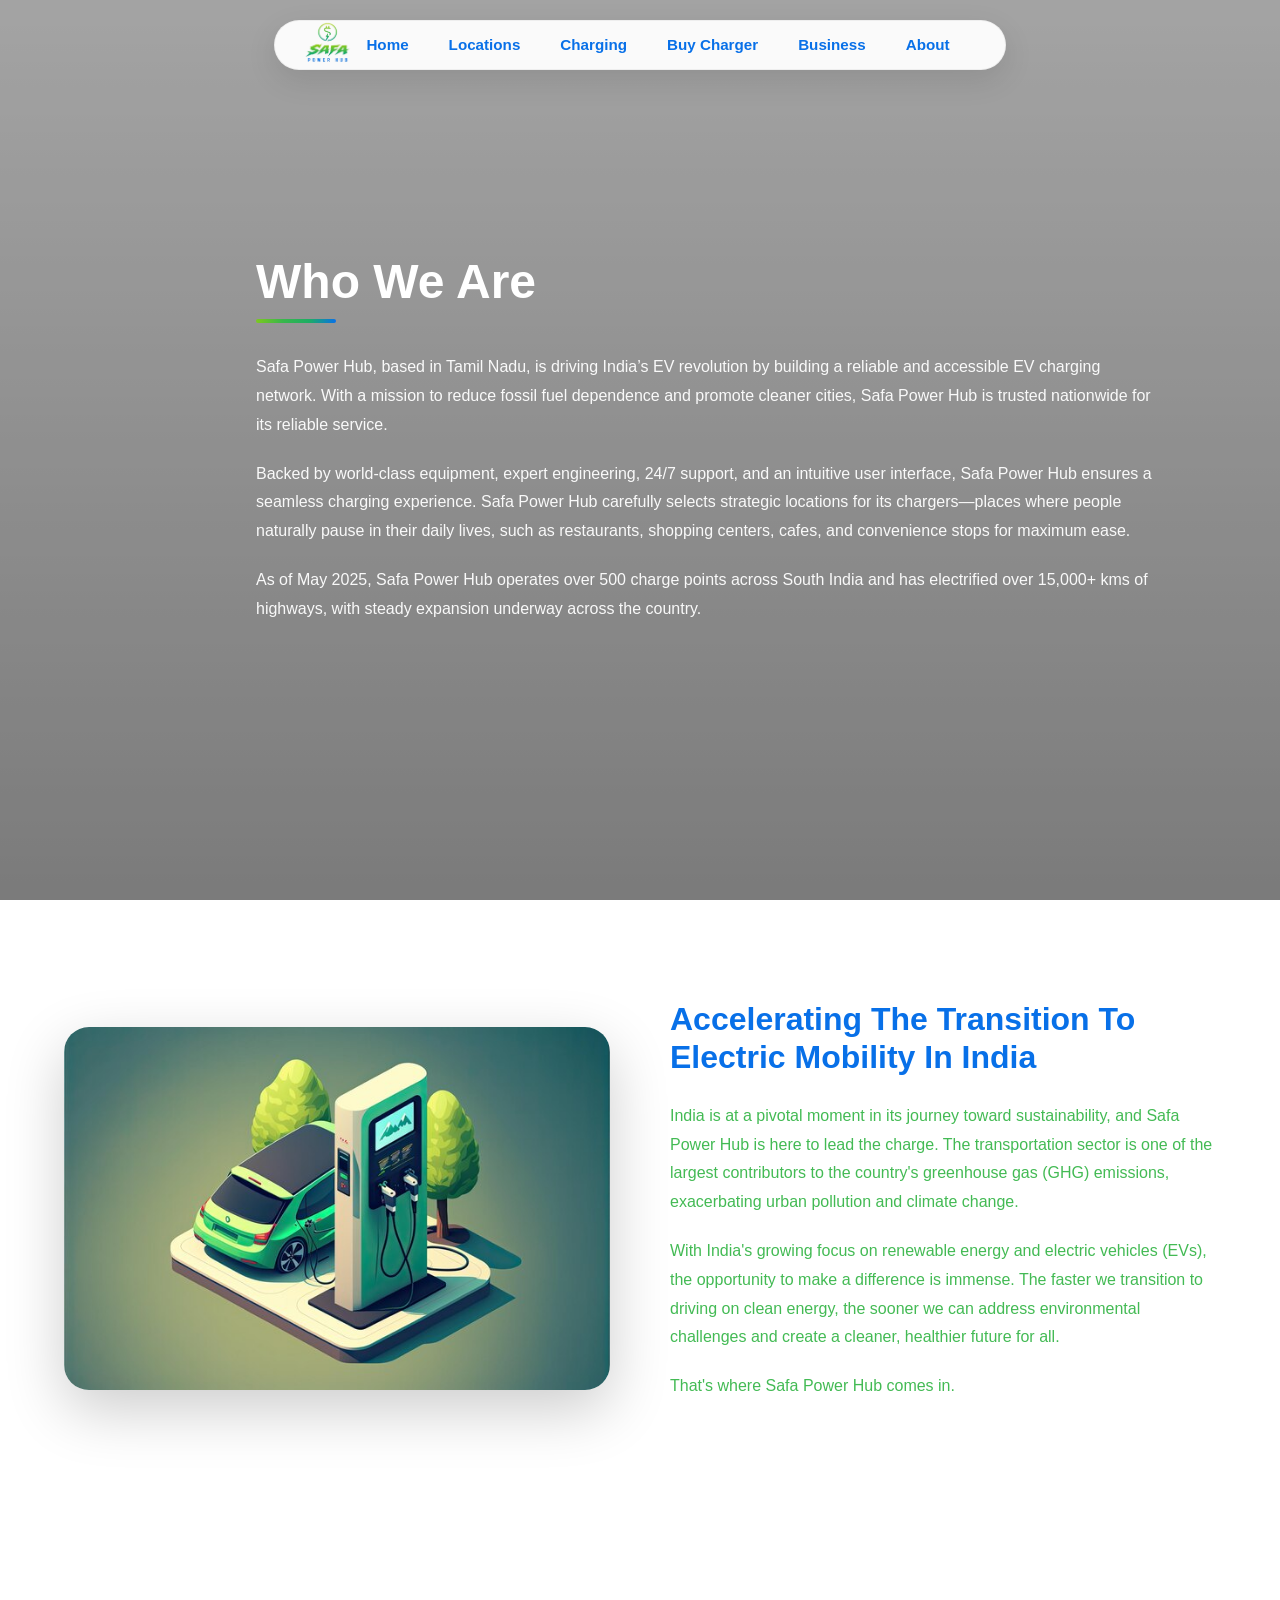
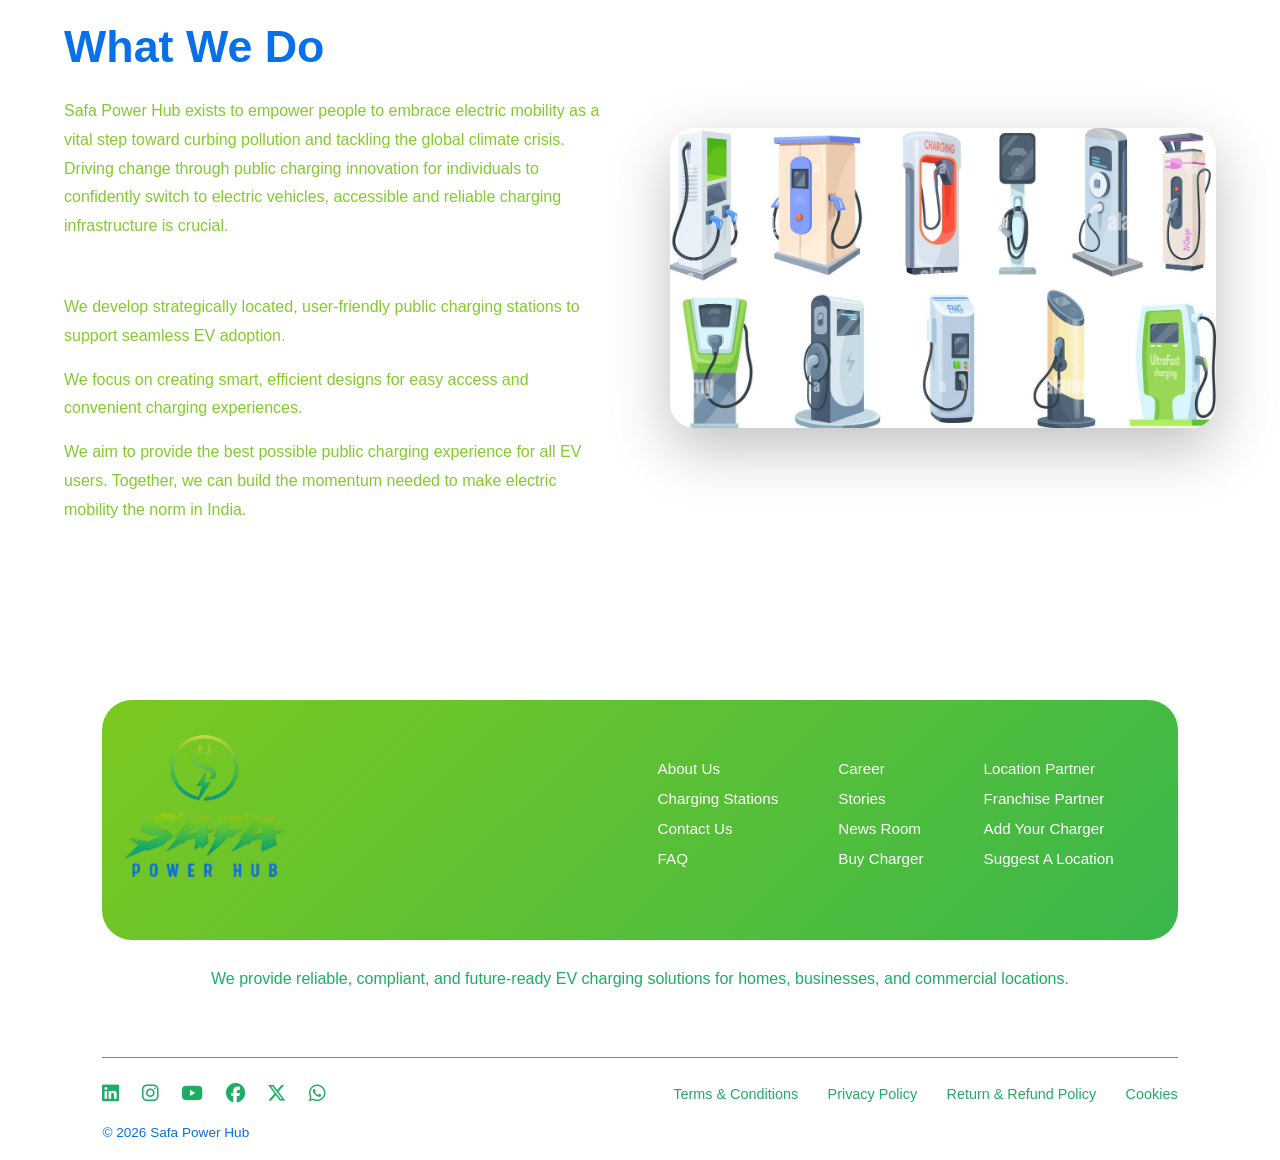
<file: about.html>
<!doctype html>
<html lang="en">
  <head>
    <meta charset="UTF-8" />
    <meta name="viewport" content="width=device-width, initial-scale=1.0" />
    <title>Safa Power Hub</title>
    <link rel="icon" href="./assets/images/logo.png" />
    <link rel="stylesheet" href="./assets/css/about.css" />

    <link
      rel="stylesheet"
      href="https://cdnjs.cloudflare.com/ajax/libs/font-awesome/6.5.1/css/all.min.css"
    />
  </head>
  <body>
    <!-- SAFA LOADER -->
    <div id="page-loader">
      <img src="./assets/images/lodaer.png" alt="Loading" class="loader-logo" />
    </div>
    <!-- NAVBAR -->
    <div class="navbar-container">
      <nav class="navbar" data-aos="fade-down">
        <div class="nav-left">
          <div class="logo">
            <img src="./assets/images/logo.png" alt="Logo" />
          </div>
        </div>

        <ul class="nav-center" id="navLinks">
          <li><a href="index.html">Home</a></li>
          <li><a href="locations.html">Locations</a></li>

          <li class="has-dropdown">
            <div class="nav-item">
              <a href="mobile-app.html" class="parent-link">Charging</a>
              <span class="mobile-arrow">+</span>
            </div>
            <div class="dropdown">
              <img src="./assets/images/ev2.png" class="desktop-img" />
              <ul>
                <li><a href="mobile-app.html">Mobile App</a></li>
                <li><a href="auto-charge.html">Auto Charge</a></li>
                <li><a href="rfid.html">RFID</a></li>
                <li><a href="how-to-charge.html">How to Charge</a></li>
              </ul>
            </div>
          </li>
          <li><a href="buy-charger.html">Buy Charger</a></li>

          <li class="has-dropdown">
            <div class="nav-item">
              <a href="location-partner.html" class="parent-link">Business</a>
              <span class="mobile-arrow">+</span>
            </div>
            <div class="dropdown">
              <img src="./assets/images/ev8.jpg" class="desktop-img" />
              <ul>
                <li><a href="location-partner.html">Location Partner</a></li>
                <li><a href="franchise-partner.html">Franchisee</a></li>
                <li><a href="add-your-charger.html">Add Your Charger</a></li>
                <li><a href="fleet-charger.html">Fleet Charger</a></li>
              </ul>
            </div>
          </li>

          <li class="has-dropdown">
            <div class="nav-item">
              <a href="about.html" class="parent-link">About</a>
              <span class="mobile-arrow">+</span>
            </div>
            <div class="dropdown">
              <img src="./assets/images/logo.png" class="desktop-img" />
              <ul>
                <li><a href="about.html">About Us</a></li>
                <li><a href="mission.html">Mission</a></li>
              </ul>
            </div>
          </li>
        </ul>

        <div class="nav-right">
          <div class="menu-toggle" id="menuToggle">☰</div>
        </div>
      </nav>
    </div>
    <!-- HERO SECTION -->
    <section class="hero" data-aos="fade-up">
      <div class="hero-overlay"></div>

      <div
        class="hero-content who-content"
        data-aos="zoom-in"
        data-aos-delay="200"
      >
        <h1>Who We Are</h1>
        <div class="underline" data-aos="fade-right" data-aos-delay="300"></div>

        <p data-aos="fade-up" data-aos-delay="400">
          Safa Power Hub, based in Tamil Nadu, is driving India’s EV revolution
          by building a reliable and accessible EV charging network. With a
          mission to reduce fossil fuel dependence and promote cleaner cities,
          Safa Power Hub is trusted nationwide for its reliable service.
        </p>

        <p data-aos="fade-up" data-aos-delay="500">
          Backed by world-class equipment, expert engineering, 24/7 support, and
          an intuitive user interface, Safa Power Hub ensures a seamless
          charging experience. Safa Power Hub carefully selects strategic
          locations for its chargers—places where people naturally pause in
          their daily lives, such as restaurants, shopping centers, cafes, and
          convenience stops for maximum ease.
        </p>

        <p data-aos="fade-up" data-aos-delay="600">
          As of May 2025, Safa Power Hub operates over 500 charge points across
          South India and has electrified over 15,000+ kms of highways, with
          steady expansion underway across the country.
        </p>
      </div>
    </section>

    <!-- TRANSITION SECTION -->
    <section class="transition-section" data-aos="fade-up">
      <div class="transition-container">
        <!-- Left Image -->
        <div class="transition-image" data-aos="zoom-in" data-aos-delay="200">
          <img src="./assets/images/ev8.jpg" alt="EV Charging Station" />
        </div>

        <!-- Right Content -->
        <div
          class="transition-content"
          data-aos="fade-left"
          data-aos-delay="400"
        >
          <h2>
            Accelerating The Transition To <br />Electric Mobility In India
          </h2>

          <p>
            India is at a pivotal moment in its journey toward sustainability,
            and Safa Power Hub is here to lead the charge. The transportation
            sector is one of the largest contributors to the country's
            greenhouse gas (GHG) emissions, exacerbating urban pollution and
            climate change.
          </p>

          <p>
            With India's growing focus on renewable energy and electric vehicles
            (EVs), the opportunity to make a difference is immense. The faster
            we transition to driving on clean energy, the sooner we can address
            environmental challenges and create a cleaner, healthier future for
            all.
          </p>

          <p>That's where Safa Power Hub comes in.</p>
        </div>
      </div>
    </section>

    <!-- WHAT WE DO SECTION -->
    <section class="what-section" data-aos="fade-up">
      <div class="what-container">
        <!-- Left Content -->
        <div class="what-content" data-aos="fade-right" data-aos-delay="200">
          <h2>What We Do</h2>

          <p>
            Safa Power Hub exists to empower people to embrace electric mobility
            as a vital step toward curbing pollution and tackling the global
            climate crisis. Driving change through public charging innovation
            for individuals to confidently switch to electric vehicles,
            accessible and reliable charging infrastructure is crucial.
          </p>

          <h4>That's why:</h4>

          <p>
            We develop strategically located, user-friendly public charging
            stations to support seamless EV adoption.
          </p>

          <p>
            We focus on creating smart, efficient designs for easy access and
            convenient charging experiences.
          </p>

          <p>
            We aim to provide the best possible public charging experience for
            all EV users. Together, we can build the momentum needed to make
            electric mobility the norm in India.
          </p>
        </div>

        <!-- Right Image -->
        <div class="what-image" data-aos="zoom-in" data-aos-delay="400">
          <img src="./assets/images/ev9.jpg" alt="EV Charging Station" />
        </div>
      </div>
    </section>

    <!-- FOOTER SECTION -->
    <footer class="footer">
      <div class="footer-top">
        <div class="footer-container">
          <!-- LEFT LOGO -->
          <div class="footer-logo">
            <img id="footer-img" src="./assets/images/logo.png" alt="Logo" />
          </div>

          <!-- FOOTER LINKS -->
          <div class="footer-links">
            <ul>
              <li><a href="about.html">About Us</a></li>
              <li><a href="locations.html">Charging Stations</a></li>
              <li><a href="">Contact Us</a></li>
              <li><a href="#">FAQ</a></li>
            </ul>

            <ul>
              <li><a href="#">Career</a></li>
              <li><a href="#">Stories</a></li>
              <li><a href="#">News Room</a></li>
              <li><a href="buy-charger.html">Buy Charger</a></li>
            </ul>

            <ul>
              <li><a href="location-partner.html">Location Partner</a></li>
              <li><a href="franchise-partner.html">Franchise Partner</a></li>
              <li><a href="add-your-charger.html">Add Your Charger</a></li>
              <li><a href="locations.html">Suggest A Location</a></li>
            </ul>
          </div>
        </div>
      </div>
      <!-- FOOTER TAGLINE -->
      <div class="footer-tagline">
        We provide reliable, compliant, and future-ready EV charging solutions
        for homes, businesses, and commercial locations.
      </div>

      <!-- SOCIAL + LEGAL -->
      <div class="footer-bottom">
        <div class="footer-bottom-container">
          <div class="social-icons">
            <a href="#"><i class="fab fa-linkedin"></i></a>
            <a href="#"><i class="fab fa-instagram"></i></a>
            <a href="#"><i class="fab fa-youtube"></i></a>
            <a href="#"><i class="fab fa-facebook"></i></a>
            <a href="#"><i class="fab fa-x-twitter"></i></a>
            <a href="#"><i class="fab fa-whatsapp"></i></a>
          </div>

          <div class="legal-links">
            <a href="#">Terms & Conditions</a>
            <a href="#">Privacy Policy</a>
            <a href="#">Return & Refund Policy</a>
            <a href="#">Cookies</a>
          </div>
        </div>

        <div class="copyright">© 2026 Safa Power Hub</div>
      </div>
    </footer>

    <script src="./assets/js/about.js"></script>
    <script>
      AOS.init({
        once: false,
        duration: 500,
        easing: "ease-in-out",
      });
    </script>
    <script>
      document.addEventListener("DOMContentLoaded", function () {
        const loader = document.getElementById("page-loader");

        // Hide loader when page fully loads
        window.addEventListener("load", function () {
          loader.classList.add("hide");
        });

        // Show loader when navigating to another internal page
        document.querySelectorAll("a").forEach((link) => {
          link.addEventListener("click", function (e) {
            const href = link.getAttribute("href");

            if (
              href &&
              !href.startsWith("#") &&
              !href.startsWith("javascript:") &&
              !link.hasAttribute("target")
            ) {
              loader.classList.remove("hide");
            }
          });
        });
      });
    </script>
  </body>
</html>
</file>
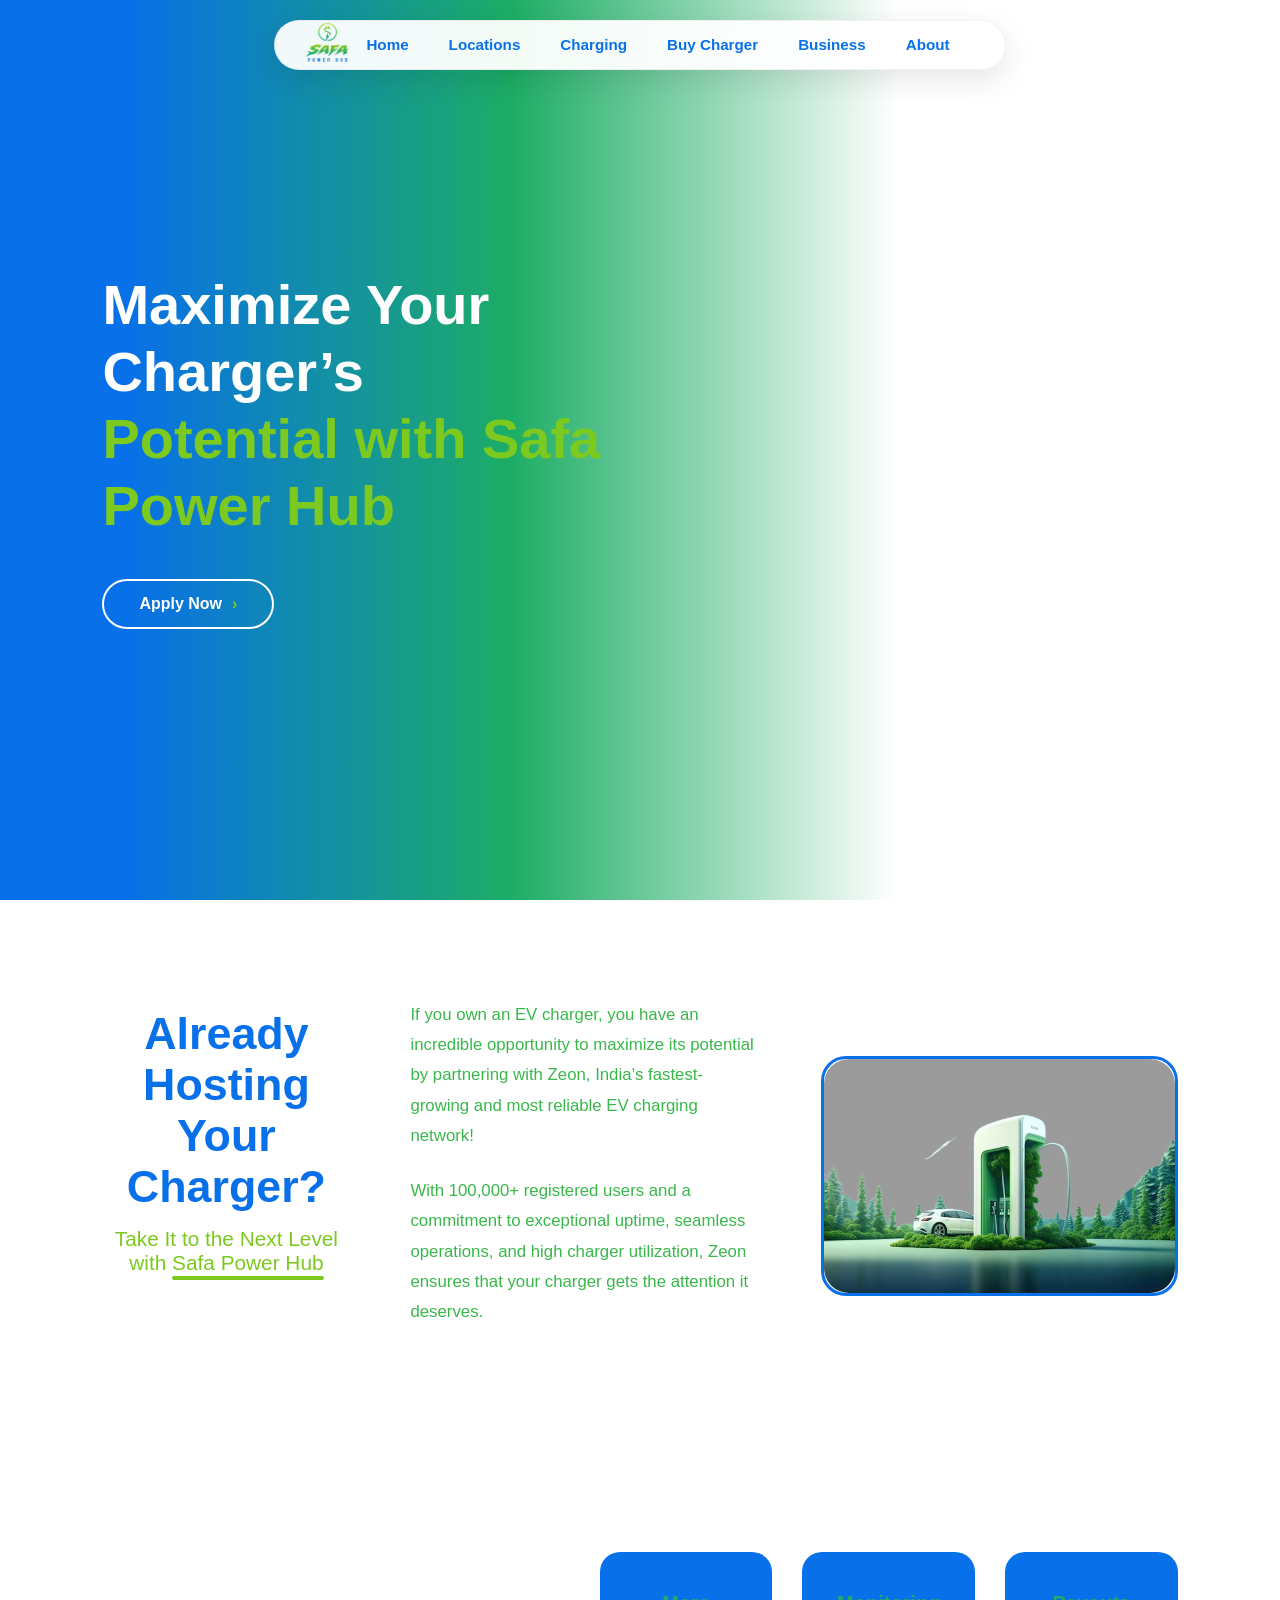
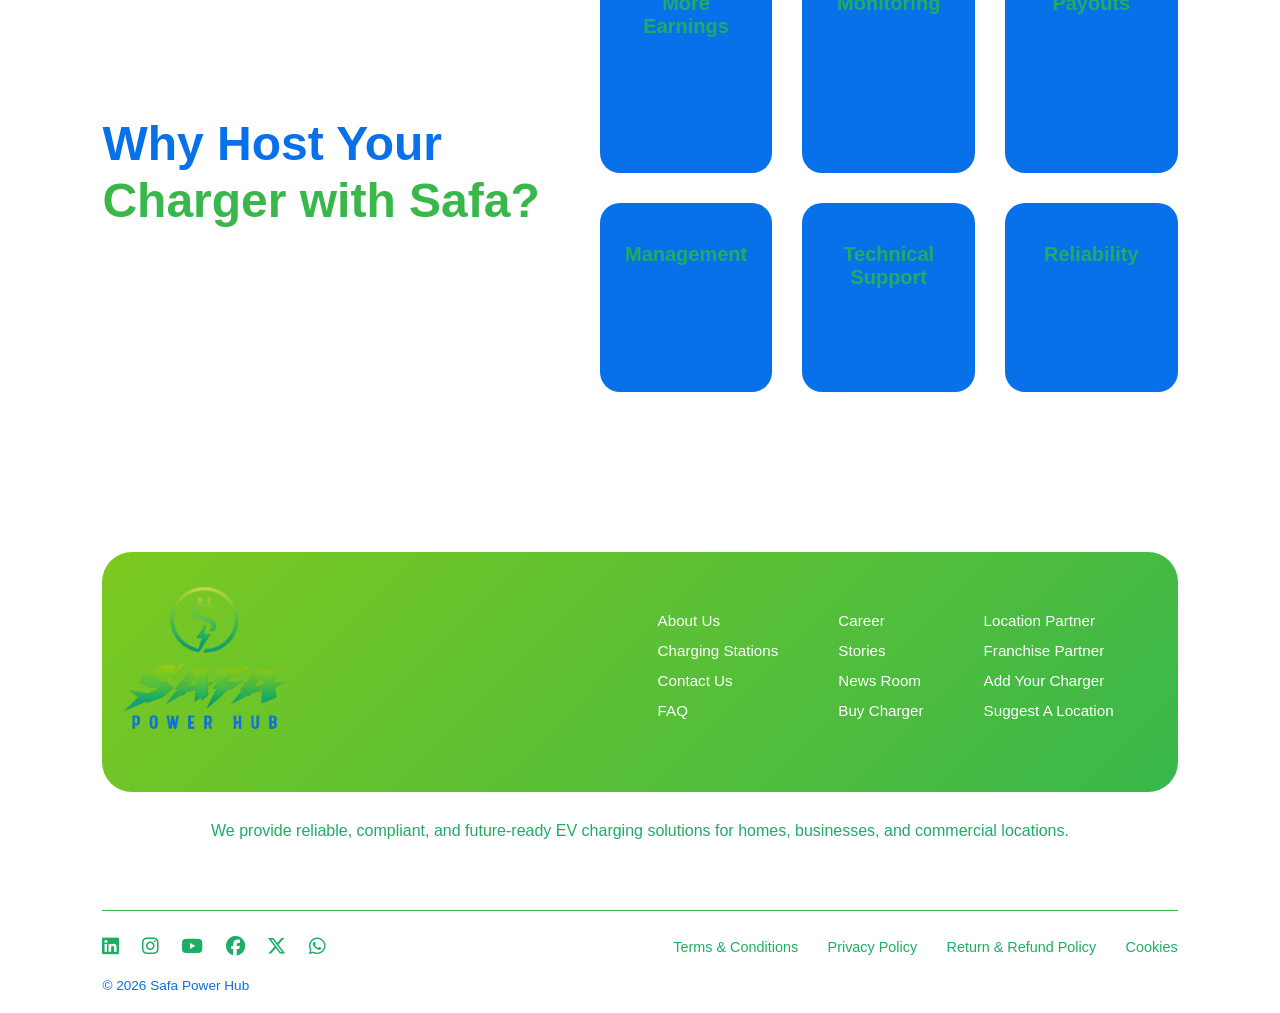
<file: add-your-charger.html>
<!doctype html>
<html lang="en">
  <head>
    <meta charset="UTF-8" />
    <meta name="viewport" content="width=device-width, initial-scale=1.0" />
    <title>Document</title>
    <link rel="stylesheet" href="./assets/css/add-your-charger.css" />
    <link
      rel="stylesheet"
      href="https://cdnjs.cloudflare.com/ajax/libs/font-awesome/6.5.1/css/all.min.css"
    />
  </head>
  <body>
    <!-- SAFA LOADER -->
    <div id="page-loader">
      <img src="./assets/images/lodaer.png" alt="Loading" class="loader-logo" />
    </div>
    <!-- NAVBAR -->
    <div class="navbar-container">
      <nav class="navbar" data-aos="fade-down">
        <div class="nav-left">
          <div class="logo">
            <img src="./assets/images/logo.png" alt="Logo" />
          </div>
        </div>

        <ul class="nav-center" id="navLinks">
          <li><a href="index.html">Home</a></li>
          <li><a href="locations.html">Locations</a></li>

          <li class="has-dropdown">
            <div class="nav-item">
              <a href="mobile-app.html" class="parent-link">Charging</a>
              <span class="mobile-arrow">+</span>
            </div>
            <div class="dropdown">
              <img src="./assets/images/ev2.png" class="desktop-img" />
              <ul>
                <li><a href="mobile-app.html">Mobile App</a></li>
                <li><a href="auto-charge.html">Auto Charge</a></li>
                <li><a href="rfid.html">RFID</a></li>
                <li><a href="how-to-charge.html">How to Charge</a></li>
              </ul>
            </div>
          </li>
          <li><a href="buy-charger.html">Buy Charger</a></li>

          <li class="has-dropdown">
            <div class="nav-item">
              <a href="location-partner.html" class="parent-link">Business</a>
              <span class="mobile-arrow">+</span>
            </div>
            <div class="dropdown">
              <img src="./assets/images/ev8.jpg" class="desktop-img" />
              <ul>
                <li><a href="location-partner.html">Location Partner</a></li>
                <li><a href="franchise-partner.html">Franchisee</a></li>
                <li><a href="add-your-charger.html">Add Your Charger</a></li>
                <li><a href="fleet-charger.html">Fleet Charger</a></li>
              </ul>
            </div>
          </li>

          <li class="has-dropdown">
            <div class="nav-item">
              <a href="about.html" class="parent-link">About</a>
              <span class="mobile-arrow">+</span>
            </div>
            <div class="dropdown">
              <img src="./assets/images/logo.png" class="desktop-img" />
              <ul>
                <li><a href="about.html">About Us</a></li>
                <li><a href="mission.html">Mission</a></li>
              </ul>
            </div>
          </li>
        </ul>

        <div class="nav-right">
          <div class="menu-toggle" id="menuToggle">☰</div>
        </div>
      </nav>
    </div>

    <section class="charger-hero">
      <div class="charger-overlay">
        <div class="charger-content">
          <h1>
            Maximize Your Charger’s <br />
            <span>Potential with Safa Power Hub</span>
          </h1>
          <a href="#" class="charger-btn"> Apply Now <span>›</span> </a>
        </div>
      </div>
    </section>

    <section class="host-section">
      <div class="container">
        <div class="host-heading">
          <h2>Already Hosting Your Charger?</h2>
          <p>Take It to the Next Level with <span>Safa Power Hub</span></p>
        </div>

        <div class="host-content">
          <div class="host-text">
            <p>
              If you own an EV charger, you have an incredible opportunity to
              maximize its potential by partnering with Zeon, India’s
              fastest-growing and most reliable EV charging network!
            </p>

            <p>
              With 100,000+ registered users and a commitment to exceptional
              uptime, seamless operations, and high charger utilization, Zeon
              ensures that your charger gets the attention it deserves.
            </p>
          </div>

          <div class="host-image">
            <img src="./assets/images/ev4.png" alt="EV Charger" />
          </div>
        </div>
      </div>
    </section>

    <section class="why-host">
      <div class="container">
        <div class="left">
          <h2>
            Why Host Your <br />
            <span>Charger with Safa?</span>
          </h2>
        </div>

        <div class="right">
          <div class="card">
            <h3>More Earnings</h3>
            <p>
              Increase charger utilization and maximize your revenue with Zeon
              network.
            </p>
          </div>

          <div class="card">
            <h3>Monitoring</h3>
            <p>
              Track performance, sessions, and earnings in real-time dashboard.
            </p>
          </div>

          <div class="card">
            <h3>Payouts</h3>
            <p>Fast and transparent payouts directly to your bank account.</p>
          </div>

          <div class="card">
            <h3>Management</h3>
            <p>Zero hassle operations with seamless backend support.</p>
          </div>

          <div class="card">
            <h3>Technical Support</h3>
            <p>24/7 expert support to ensure smooth charger operation.</p>
          </div>

          <div class="card">
            <h3>Reliability</h3>
            <p>Industry leading uptime and trusted charging infrastructure.</p>
          </div>
        </div>
      </div>
    </section>

    <!-- FOOTER SECTION -->
    <footer class="footer">
      <div class="footer-top">
        <div class="footer-container">
          <!-- LEFT LOGO -->
          <div class="footer-logo">
            <img id="footer-img" src="./assets/images/logo.png" alt="Logo" />
          </div>

          <!-- FOOTER LINKS -->
          <div class="footer-links">
            <ul>
              <li><a href="about.html">About Us</a></li>
              <li><a href="locations.html">Charging Stations</a></li>
              <li><a href="">Contact Us</a></li>
              <li><a href="#">FAQ</a></li>
            </ul>

            <ul>
              <li><a href="#">Career</a></li>
              <li><a href="#">Stories</a></li>
              <li><a href="#">News Room</a></li>
              <li><a href="buy-charger.html">Buy Charger</a></li>
            </ul>

            <ul>
              <li><a href="location-partner.html">Location Partner</a></li>
              <li><a href="franchise-partner.html">Franchise Partner</a></li>
              <li><a href="add-your-charger.html">Add Your Charger</a></li>
              <li><a href="locations.html">Suggest A Location</a></li>
            </ul>
          </div>
        </div>
      </div>
      <!-- FOOTER TAGLINE -->
      <div class="footer-tagline">
        We provide reliable, compliant, and future-ready EV charging solutions
        for homes, businesses, and commercial locations.
      </div>

      <!-- SOCIAL + LEGAL -->
      <div class="footer-bottom">
        <div class="footer-bottom-container">
          <div class="social-icons">
            <a href="#"><i class="fab fa-linkedin"></i></a>
            <a href="#"><i class="fab fa-instagram"></i></a>
            <a href="#"><i class="fab fa-youtube"></i></a>
            <a href="#"><i class="fab fa-facebook"></i></a>
            <a href="#"><i class="fab fa-x-twitter"></i></a>
            <a href="#"><i class="fab fa-whatsapp"></i></a>
          </div>

          <div class="legal-links">
            <a href="#">Terms & Conditions</a>
            <a href="#">Privacy Policy</a>
            <a href="#">Return & Refund Policy</a>
            <a href="#">Cookies</a>
          </div>
        </div>

        <div class="copyright">© 2026 Safa Power Hub</div>
      </div>
    </footer>

    <script src="./assets/js/add-your-charger.js"></script>
    <script>
      document.addEventListener("DOMContentLoaded", function () {
        const loader = document.getElementById("page-loader");

        // Hide loader when page fully loads
        window.addEventListener("load", function () {
          loader.classList.add("hide");
        });

        // Show loader when navigating to another internal page
        document.querySelectorAll("a").forEach((link) => {
          link.addEventListener("click", function (e) {
            const href = link.getAttribute("href");

            if (
              href &&
              !href.startsWith("#") &&
              !href.startsWith("javascript:") &&
              !link.hasAttribute("target")
            ) {
              loader.classList.remove("hide");
            }
          });
        });
      });
    </script>
  </body>
</html>
</file>
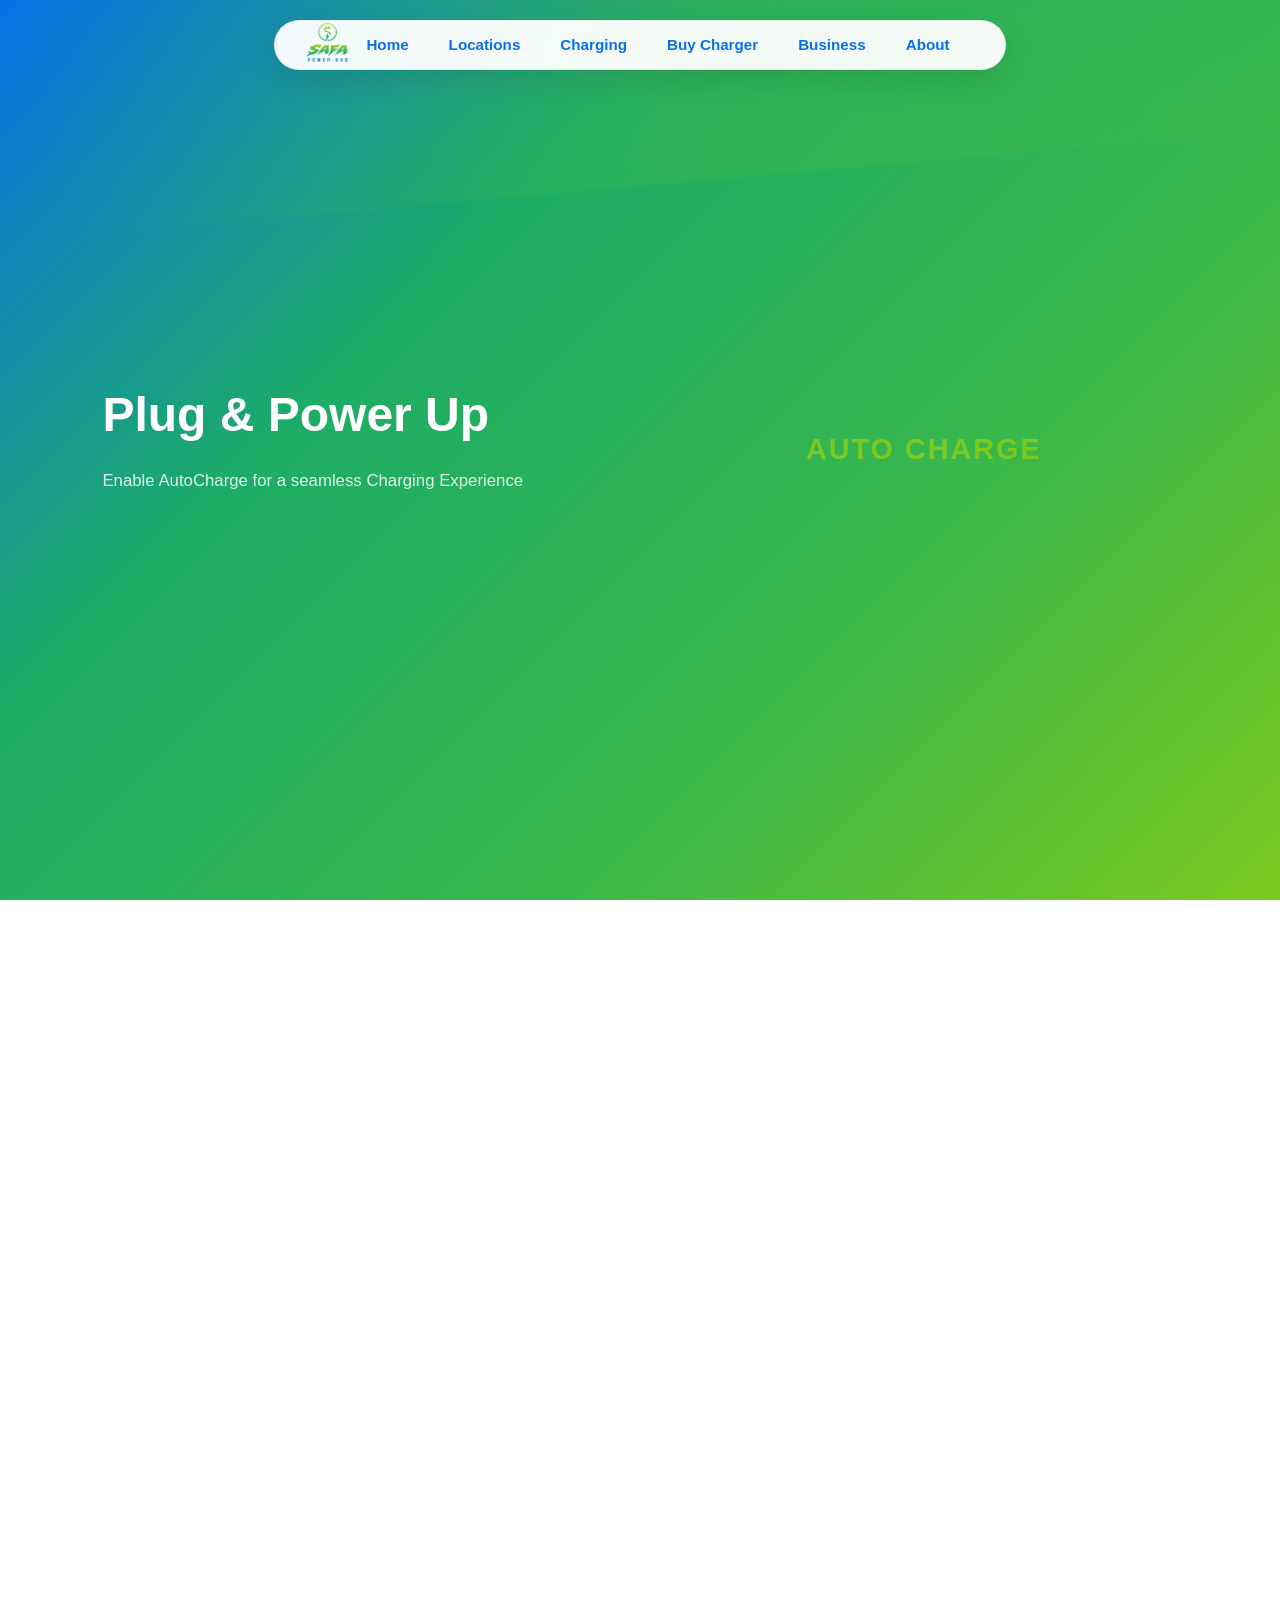
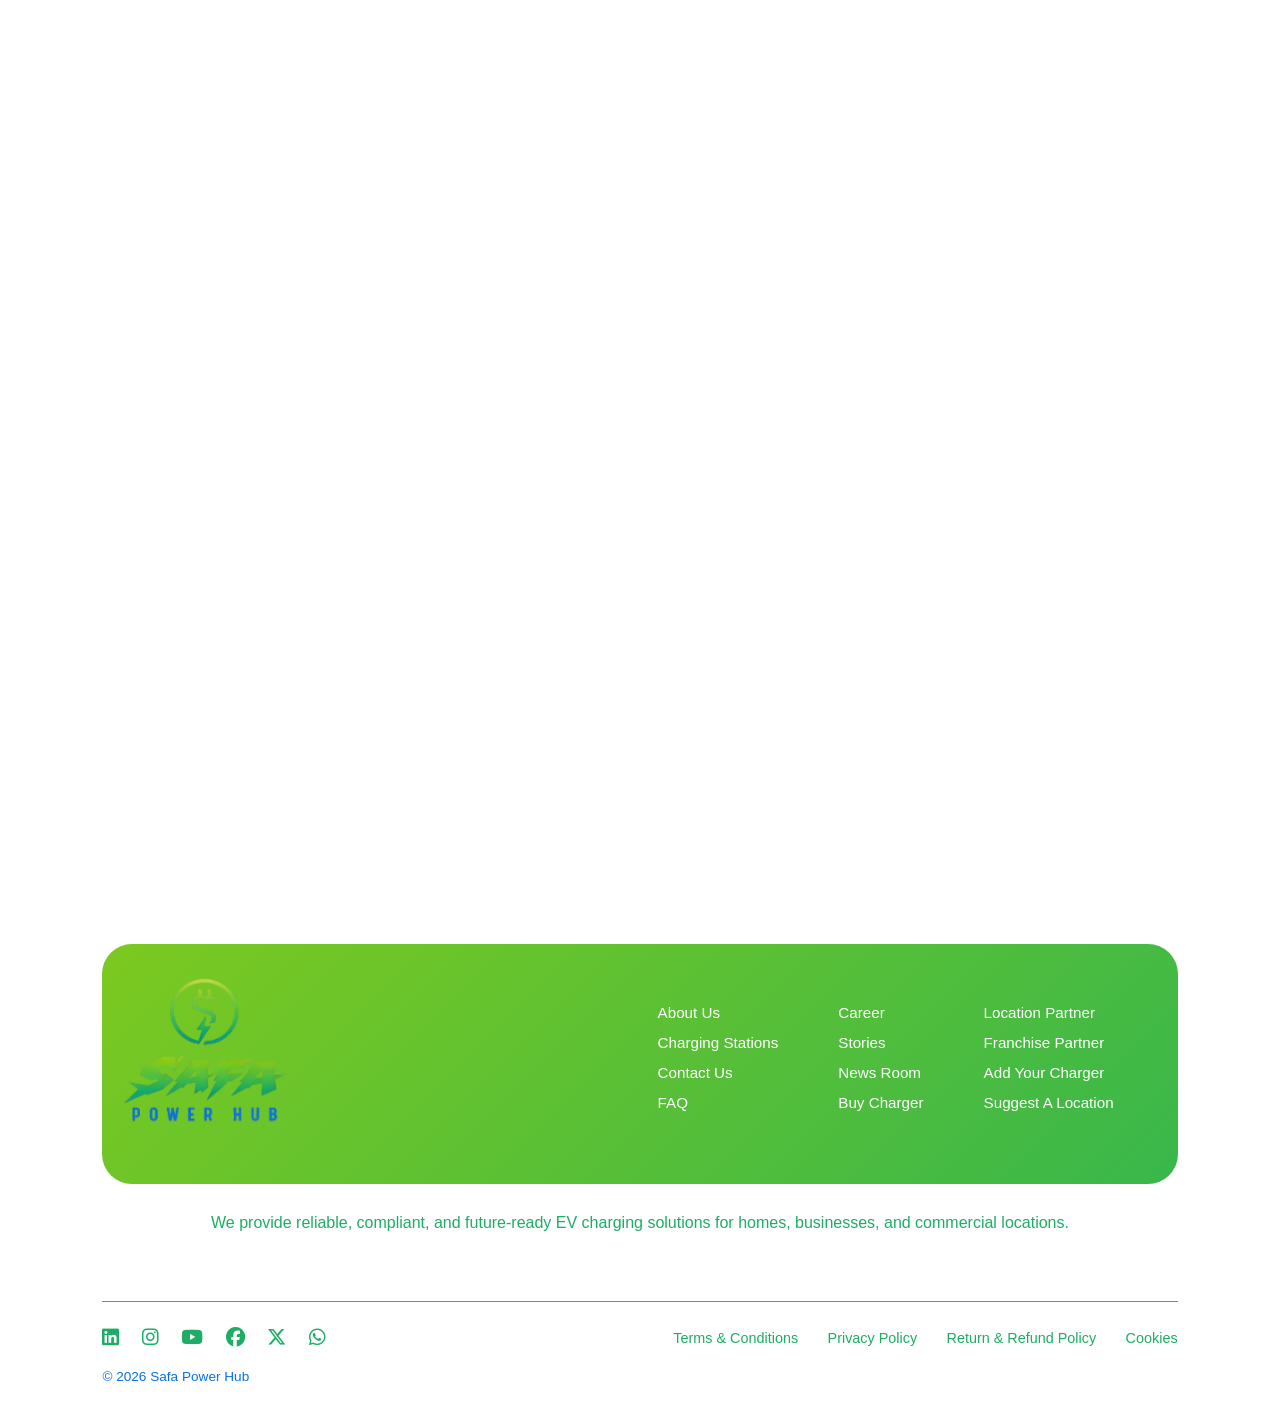
<file: auto-charge.html>
<!doctype html>
<html lang="en">
  <head>
    <meta charset="UTF-8" />
    <meta name="viewport" content="width=device-width, initial-scale=1.0" />
    <title>Auto Charge</title>
    <link rel="stylesheet" href="./assets/css/auto-charge.css" />
    <link
      rel="stylesheet"
      href="https://cdnjs.cloudflare.com/ajax/libs/font-awesome/6.5.0/css/all.min.css"
    />
    <!-- AOS Library CSS -->
    <link
      href="https://cdn.jsdelivr.net/npm/aos@2.3.4/dist/aos.css"
      rel="stylesheet"
    />
  </head>
  <body>
    <!-- NAVBAR -->
    <div class="navbar-container">
      <nav class="navbar">
        <div class="nav-left">
          <div class="logo">
            <img src="./assets/images/logo.png" alt="Logo" />
          </div>
        </div>

        <ul class="nav-center" id="navLinks">
          <li><a href="index.html">Home</a></li>
          <li><a href="locations.html">Locations</a></li>

          <li class="has-dropdown">
            <div class="nav-item">
              <a href="mobile-app.html" class="parent-link">Charging</a>
              <span class="mobile-arrow">+</span>
            </div>
            <div class="dropdown">
              <img src="./assets/images/ev2.png" class="desktop-img" />
              <ul>
                <li><a href="mobile-app.html">Mobile App</a></li>
                <li><a href="auto-charge.html">Auto Charge</a></li>
                <li><a href="rfid.html">RFID</a></li>
                <li><a href="how-to-charge.html">How to Charge</a></li>
              </ul>
            </div>
          </li>
          <li><a href="buy-charger.html">Buy Charger</a></li>

          <li class="has-dropdown">
            <div class="nav-item">
              <a href="location-partner.html" class="parent-link">Business</a>
              <span class="mobile-arrow">+</span>
            </div>
            <div class="dropdown">
              <img src="./assets/images/ev8.jpg" class="desktop-img" />
              <ul>
                <li><a href="location-partner.html">Location Partner</a></li>
                <li><a href="franchise-partner.html">Franchisee</a></li>
                <li><a href="add-your-charger.html">Add Your Charger</a></li>
                <li><a href="fleet-charger.html">Fleet Charger</a></li>
              </ul>
            </div>
          </li>

          <li class="has-dropdown">
            <div class="nav-item">
              <a href="about.html" class="parent-link">About</a>
              <span class="mobile-arrow">+</span>
            </div>
            <div class="dropdown">
              <img src="./assets/images/logo.png" class="desktop-img" />
              <ul>
                <li><a href="about.html">About Us</a></li>
                <li><a href="mission.html">Mission</a></li>
              </ul>
            </div>
          </li>
        </ul>

        <div class="nav-right">
          <div class="menu-toggle" id="menuToggle">☰</div>
        </div>
      </nav>
    </div>

    <!-- AUTO CHARGER SECTION 1 -->
    <section class="autocharger-section" data-aos="fade-up">
      <div class="auto-container">
        <div class="auto-left" data-aos="fade-right" data-aos-delay="200">
          <h2>Plug & Power Up</h2>
          <p>Enable AutoCharge for a seamless Charging Experience</p>
        </div>
        <div class="auto-right" data-aos="fade-left" data-aos-delay="400">
          <span class="auto-charge-text neon-pulse">AUTO CHARGE</span>
        </div>
      </div>
    </section>

    <!-- AUTO CHARGER SECTION 2 -->
    <section class="autocharger-section" data-aos="fade-up">
      <div class="auto-container">
        <div class="auto-left" data-aos="fade-right" data-aos-delay="200">
          <h4>Revolutionizing</h4>
          <h2>EV Charging</h2>
          <p>
            Safa Power Hub AutoCharge is an advanced plug-and-charge technology
            designed to eliminate the hassle of manual authentication. No apps,
            no RFID cards—just plug in your EV, and charging begins instantly.
          </p>
          <p>
            This game-changing innovation ensures a truly seamless and efficient
            charging experience, making EV ownership easier than ever.
          </p>
        </div>

        <div class="auto-right" data-aos="zoom-in" data-aos-delay="400">
          <img src="./assets/images/ev4.png" alt="EV Charging" />
        </div>
      </div>
    </section>

    <!-- HOW AUTOCHARGE WORKS -->
    <section class="auto-works" data-aos="fade-up">
      <h2 class="works-title" data-aos="fade-down" data-aos-delay="100">
        How Autocharge Works?
      </h2>
      <div class="works-container">
        <div class="work-step" data-aos="fade-right" data-aos-delay="200">
          <div class="icon-box"><i class="fas fa-car"></i></div>
          <h3>Vehicle<br /><span>Identification</span></h3>
          <p>Smart Recognition On Plug-In</p>
        </div>

        <div class="arrow" data-aos="fade-up" data-aos-delay="300">
          <i class="fas fa-arrow-right"></i>
        </div>

        <div class="work-step" data-aos="fade-right" data-aos-delay="400">
          <div class="icon-box"><i class="fas fa-bolt"></i></div>
          <h3>Automation<br /><span>Authentication</span></h3>
          <p>Smart Recognition On Plug-In</p>
        </div>

        <div class="arrow" data-aos="fade-up" data-aos-delay="500">
          <i class="fas fa-arrow-right"></i>
        </div>

        <div class="work-step" data-aos="fade-right" data-aos-delay="600">
          <div class="icon-box"><i class="fas fa-charging-station"></i></div>
          <h3>Instant<br /><span>Charging</span></h3>
          <p>Plug & Powerup</p>
        </div>

        <div class="arrow" data-aos="fade-up" data-aos-delay="700">
          <i class="fas fa-arrow-right"></i>
        </div>

        <div class="work-step" data-aos="fade-right" data-aos-delay="800">
          <div class="icon-box"><i class="fas fa-flag-checkered"></i></div>
          <h3>Session<br /><span>Completion</span></h3>
          <p>Auto Billing & Finish</p>
        </div>
      </div>
    </section>

    <!-- WHY AUTOCHARGE -->
    <section class="why-zeon" data-aos="fade-up">
      <div class="why-container">
        <div class="why-left" data-aos="fade-right" data-aos-delay="200">
          <h4>Why Choose</h4>
          <h2>Safa Power Hub Autocharge?</h2>
          <p>
            This cutting-edge solution streamlines your charging experience,
            removing every unnecessary step.
          </p>
        </div>

        <div class="why-right" data-aos="fade-left" data-aos-delay="400">
          <div class="why-card" data-aos="zoom-in" data-aos-delay="500">
            <i class="fas fa-bolt"></i>
            <h3>Instant<br /><span>Access</span></h3>
          </div>

          <div class="why-card" data-aos="zoom-in" data-aos-delay="600">
            <i class="fas fa-shield-alt"></i>
            <h3>Secure<br /><span>Authentication</span></h3>
          </div>

          <div class="why-card" data-aos="zoom-in" data-aos-delay="700">
            <i class="fas fa-wallet"></i>
            <h3>Automatic<br /><span>Payments</span></h3>
          </div>

          <div class="why-card" data-aos="zoom-in" data-aos-delay="800">
            <i class="fas fa-clock"></i>
            <h3>Time Saving<br /><span>Convenience</span></h3>
          </div>
        </div>
      </div>
    </section>

    <!-- USE AUTOCHARGE -->
    <section class="use-autocharger" data-aos="fade-up">
      <div class="use-container">
        <div class="use-row" data-aos="fade-right" data-aos-delay="200">
          <div class="use-text">
            <h4>Where Can You Use</h4>
            <h2>Autocharge?</h2>
            <p>
              AutoCharge is supported on every DC fast charger in Zeon’s
              network, ensuring compatibility with most electric vehicles.
              Whether you're on a highway, in a city, or at a fleet charging
              hub, AutoCharge delivers a hassle-free experience at all
              locations.
            </p>
          </div>
          <div class="use-image" data-aos="fade-left" data-aos-delay="400">
            <img src="./assets/images/ev8.jpg" alt="EV Charging Station" />
          </div>
        </div>

        <div class="use-row reverse" data-aos="fade-up">
          <div class="use-image" data-aos="fade-right" data-aos-delay="500">
            <img src="./assets/images/ev9.jpg" alt="EV Charger" />
          </div>
          <div class="use-text" data-aos="fade-left" data-aos-delay="600">
            <h4>Power Up With</h4>
            <h2>Safa Power Hub Autocharge?</h2>
            <p>
              Safa Power Hub AutoCharge is redefining the EV charging experience
              by providing instant, secure, and fully automated charging across
              our growing network of DC fast chargers.
            </p>
          </div>
        </div>
      </div>
    </section>

    <!-- FOOTER -->
    <footer class="footer">
      <div class="footer-top">
        <div class="footer-container">
          <div class="footer-logo">
            <img id="footer-img" src="./assets/images/logo.png" alt="Logo" />
          </div>

          <div class="footer-links">
            <ul>
              <li><a href="about.html">About Us</a></li>
              <li><a href="locations.html">Charging Stations</a></li>
              <li><a href="">Contact Us</a></li>
              <li><a href="#">FAQ</a></li>
            </ul>
            <ul>
              <li><a href="#">Career</a></li>
              <li><a href="#">Stories</a></li>
              <li><a href="#">News Room</a></li>
              <li><a href="buy-charger.html">Buy Charger</a></li>
            </ul>
            <ul>
              <li><a href="location-partner.html">Location Partner</a></li>
              <li><a href="franchise-partner.html">Franchise Partner</a></li>
              <li><a href="add-your-charger.html">Add Your Charger</a></li>
              <li><a href="locations.html">Suggest A Location</a></li>
            </ul>
          </div>
        </div>
      </div>
      <div class="footer-tagline">
        We provide reliable, compliant, and future-ready EV charging solutions
        for homes, businesses, and commercial locations.
      </div>
      <div class="footer-bottom">
        <div class="footer-bottom-container">
          <div class="social-icons">
            <a href="#"><i class="fab fa-linkedin"></i></a>
            <a href="#"><i class="fab fa-instagram"></i></a>
            <a href="#"><i class="fab fa-youtube"></i></a>
            <a href="#"><i class="fab fa-facebook"></i></a>
            <a href="#"><i class="fab fa-x-twitter"></i></a>
            <a href="#"><i class="fab fa-whatsapp"></i></a>
          </div>

          <div class="legal-links">
            <a href="#">Terms & Conditions</a>
            <a href="#">Privacy Policy</a>
            <a href="#">Return & Refund Policy</a>
            <a href="#">Cookies</a>
          </div>
        </div>

        <div class="copyright">© 2026 Safa Power Hub</div>
      </div>
    </footer>

    <!-- SCRIPTS -->
    <script src="https://cdn.jsdelivr.net/npm/aos@2.3.4/dist/aos.js"></script>
    <script>
      AOS.init({
        once: false,
        duration: 500,
        easing: "ease-in-out",
      });
    </script>
    <script src="./assets/js/auto-charge.js"></script>
  </body>
</html>
</file>
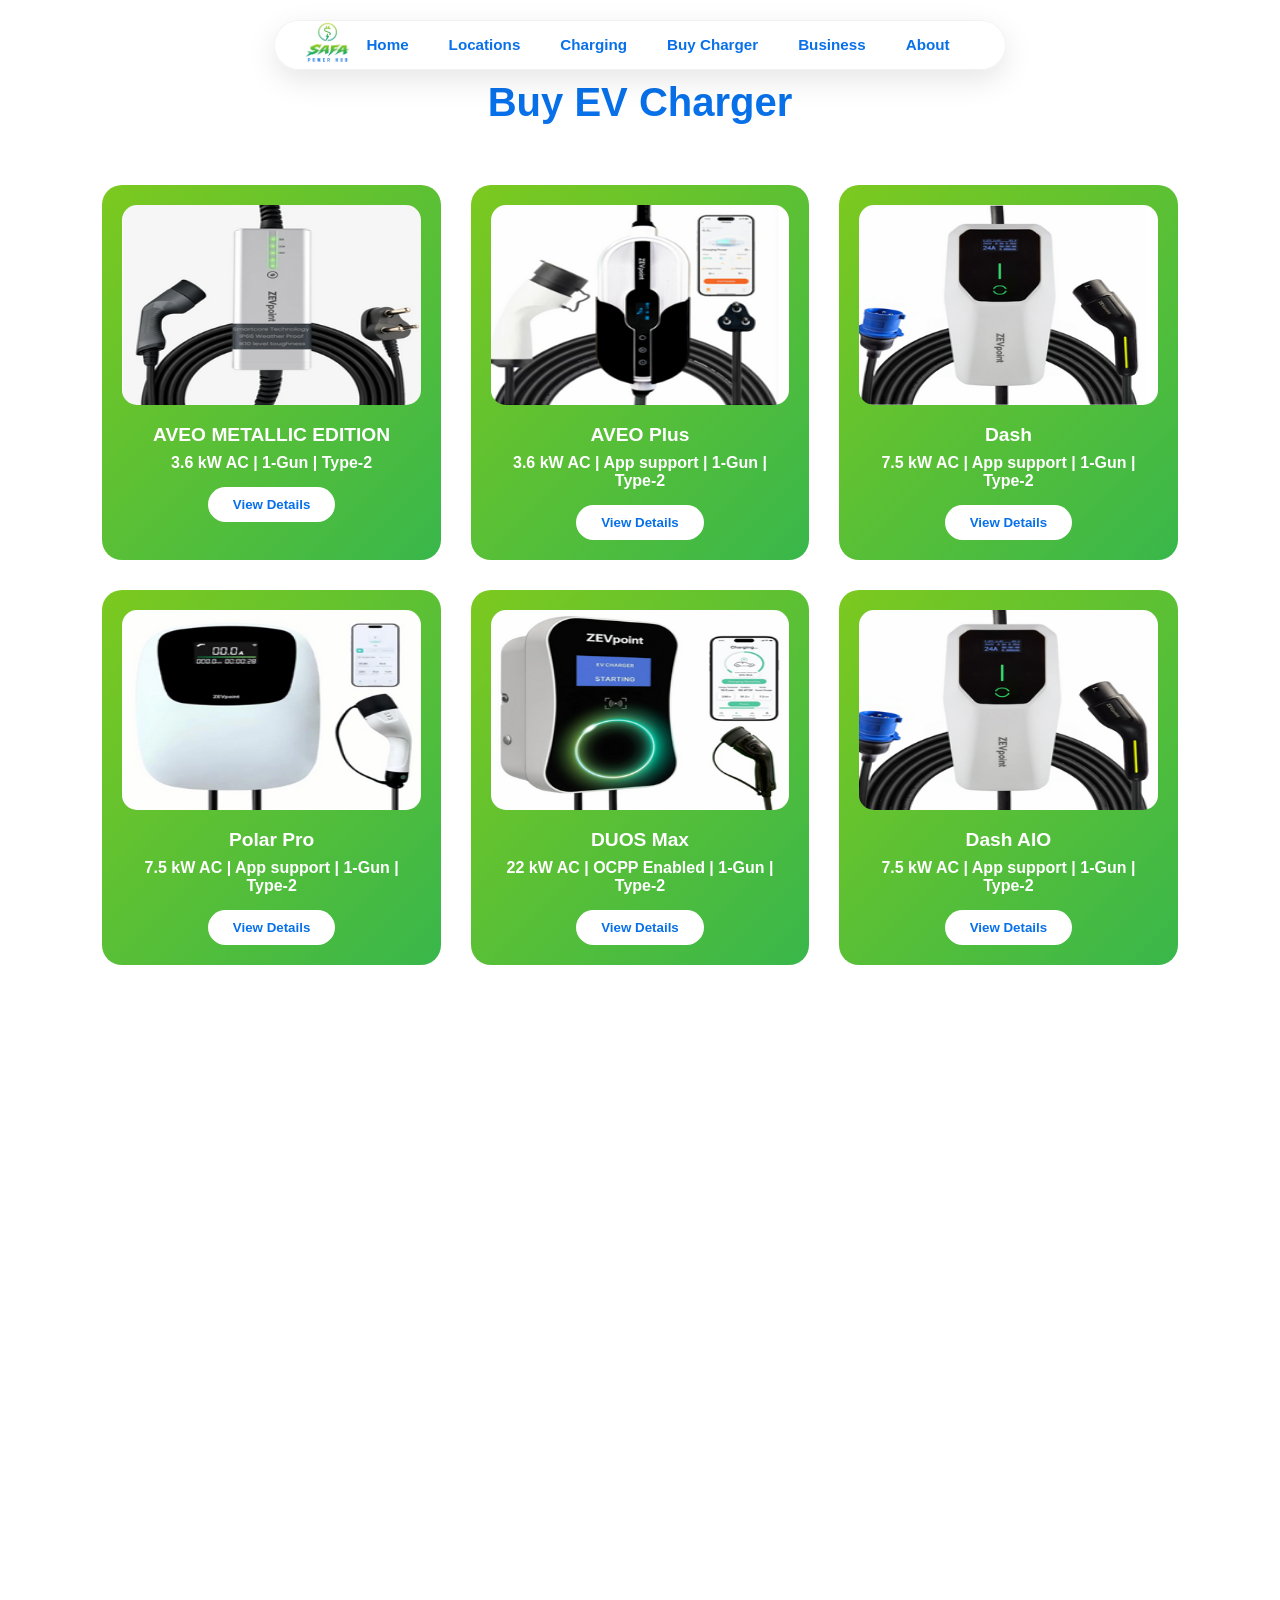
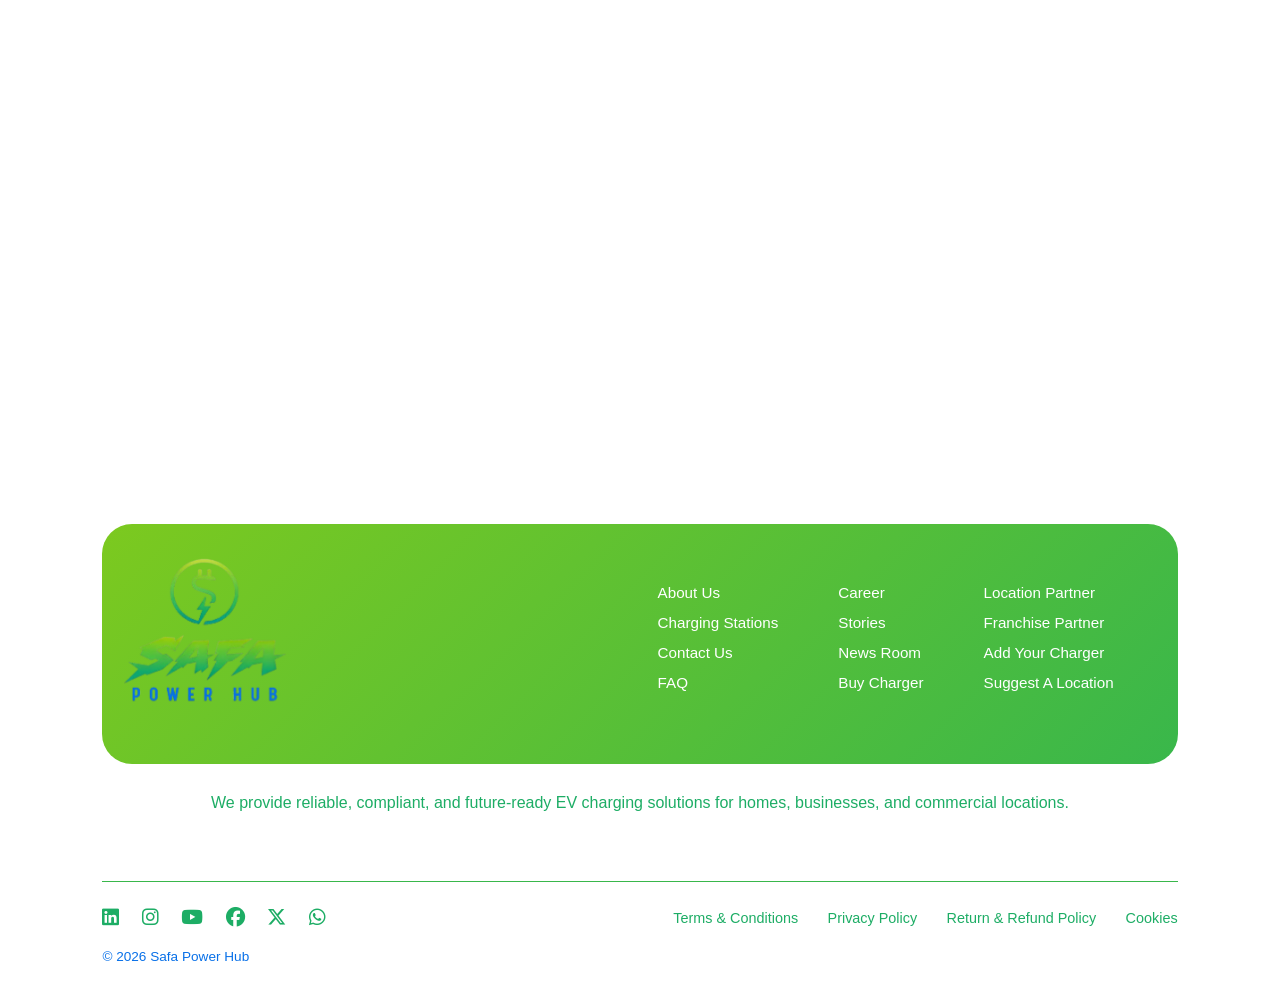
<file: buy-charger.html>
<!doctype html>
<html lang="en">
  <head>
    <meta charset="UTF-8" />
    <meta name="viewport" content="width=device-width, initial-scale=1.0" />
    <title>Buy Charger</title>

    <!-- FONTAWESOME -->
    <link
      rel="stylesheet"
      href="https://cdnjs.cloudflare.com/ajax/libs/font-awesome/6.5.1/css/all.min.css"
    />

    <!-- AOS CSS -->
    <link
      href="https://cdn.jsdelivr.net/npm/aos@2.3.4/dist/aos.css"
      rel="stylesheet"
    />

    <!-- CUSTOM CSS -->
    <link rel="stylesheet" href="./assets/css/buy-charger.css" />
  </head>
  <body>
    <!-- PAGE LOADER -->
    <div id="page-loader">
      <img src="./assets/images/lodaer.png" alt="Loading" class="loader-logo" />
    </div>

    <!-- NAVBAR -->
    <div class="navbar-container">
      <nav class="navbar" data-aos="fade-down">
        <div class="nav-left">
          <div class="logo">
            <img src="./assets/images/logo.png" alt="Logo" />
          </div>
        </div>

        <ul class="nav-center" id="navLinks">
          <li><a href="index.html">Home</a></li>
          <li><a href="locations.html">Locations</a></li>

          <li class="has-dropdown">
            <div class="nav-item">
              <a href="mobile-app.html" class="parent-link">Charging</a>
              <span class="mobile-arrow">+</span>
            </div>
            <div class="dropdown">
              <img src="./assets/images/ev2.png" class="desktop-img" />
              <ul>
                <li><a href="mobile-app.html">Mobile App</a></li>
                <li><a href="auto-charge.html">Auto Charge</a></li>
                <li><a href="rfid.html">RFID</a></li>
                <li><a href="how-to-charge.html">How to Charge</a></li>
              </ul>
            </div>
          </li>

          <li><a href="buy-charger.html">Buy Charger</a></li>

          <li class="has-dropdown">
            <div class="nav-item">
              <a href="location-partner.html" class="parent-link">Business</a>
              <span class="mobile-arrow">+</span>
            </div>
            <div class="dropdown">
              <img src="./assets/images/ev8.jpg" class="desktop-img" />
              <ul>
                <li><a href="location-partner.html">Location Partner</a></li>
                <li><a href="franchise-partner.html">Franchisee</a></li>
                <li><a href="add-your-charger.html">Add Your Charger</a></li>
                <li><a href="fleet-charger.html">Fleet Charger</a></li>
              </ul>
            </div>
          </li>

          <li class="has-dropdown">
            <div class="nav-item">
              <a href="about.html" class="parent-link">About</a>
              <span class="mobile-arrow">+</span>
            </div>
            <div class="dropdown">
              <img src="./assets/images/logo.png" class="desktop-img" />
              <ul>
                <li><a href="about.html">About Us</a></li>
                <li><a href="mission.html">Mission</a></li>
              </ul>
            </div>
          </li>
        </ul>

        <div class="nav-right">
          <div class="menu-toggle" id="menuToggle">☰</div>
        </div>
      </nav>
    </div>

    <!-- PRODUCTS SECTION -->
    <section class="products-section" data-aos="fade-up">
      <h2 class="products-heading" data-aos="fade-down">Buy EV Charger</h2>
      <div class="products-container">
        <!-- PRODUCT CARDS -->
        <div
          class="product-card"
          data-aos="fade-up"
          data-aos-delay="100"
          onclick="
            openProduct(
              'AVEO METALLIC EDITION',
              '3.6 kW AC | 1-Gun | Type-2',
              'High grade ABS build with IP66 Ingress Rating, Multiple charging power options 8A/10A/16A, smart LED Indicator.',
              './assets/images/product1.png',
            )
          "
        >
          <img src="./assets/images/product1.png" alt="AVEO METALLIC EDITION" />
          <h3>AVEO METALLIC EDITION</h3>
          <p>3.6 kW AC | 1-Gun | Type-2</p>
          <button>View Details</button>
        </div>

        <div
          class="product-card"
          data-aos="fade-up"
          data-aos-delay="200"
          onclick="
            openProduct(
              'AVEO Plus',
              '3.6 kW AC | App support | 1-Gun | Type-2',
              'Manual Touch Button/Smart app control using Wifi/Bluetooth, Switchable Current from 8A to 16A, Schedule charging day & time, LED display & indicator',
              './assets/images/product2.png',
            )
          "
        >
          <img src="./assets/images/product2.png" alt="AVEO Plus" />
          <h3>AVEO Plus</h3>
          <p>3.6 kW AC | App support | 1-Gun | Type-2</p>
          <button>View Details</button>
        </div>

        <div
          class="product-card"
          data-aos="fade-up"
          data-aos-delay="300"
          onclick="
            openProduct(
              'Dash',
              '7.5 kW AC | App support | 1-Gun | Type-2',
              'Touch Button Control, Switchable Current from 6A to 32A, Delay start charging, LED display & indicator',
              './assets/images/product3.png',
            )
          "
        >
          <img src="./assets/images/product3.png" alt="Dash" />
          <h3>Dash</h3>
          <p>7.5 kW AC | App support | 1-Gun | Type-2</p>
          <button>View Details</button>
        </div>

        <div
          class="product-card"
          data-aos="fade-up"
          data-aos-delay="400"
          onclick="
            openProduct(
              'Polar Pro',
              '7.5 kW AC | App support | 1-Gun | Type-2',
              'Multi-mode control: RFID/Zevpoint app/Plug & Charge, Switchable Current from 8A to 32A, Schedule charging day & time, Smart 4.3 LED display & indicator, Emergency Stop Button',
              './assets/images/product4.png',
            )
          "
        >
          <img src="./assets/images/product4.png" alt="Polar Pro" />
          <h3>Polar Pro</h3>
          <p>7.5 kW AC | App support | 1-Gun | Type-2</p>
          <button>View Details</button>
        </div>

        <div
          class="product-card"
          data-aos="fade-up"
          data-aos-delay="500"
          onclick="
            openProduct(
              'DUOS Max',
              '22 kW AC | OCPP Enabled | 1-Gun | Type-2',
              'Multi-mode control: RFID/Zevpoint app/Plug & Charge, Switch b/w Home or Commercial use (One tap OCPP enabled), Switchable Current from 8A to 32A (Three Phase), Schedule charging day & time, Smart 4.3 LED display & indicator, Emergency Stop Button',
              './assets/images/product5.png',
            )
          "
        >
          <img src="./assets/images/product5.png" alt="DUOS Max" />
          <h3>DUOS Max</h3>
          <p>22 kW AC | OCPP Enabled | 1-Gun | Type-2</p>
          <button>View Details</button>
        </div>

        <div
          class="product-card"
          data-aos="fade-up"
          data-aos-delay="600"
          onclick="
            openProduct(
              'Dash AIO',
              '7.5 kW AC | App support | 1-Gun | Type-2',
              'Switchable Power Connectors (3.6kW/7.5kW), Switchable Current from 6A to 32A, Delay start charging, LED display & indicator',
              './assets/images/product6.png',
            )
          "
        >
          <img src="./assets/images/product6.png" alt="Dash AIO" />
          <h3>Dash AIO</h3>
          <p>7.5 kW AC | App support | 1-Gun | Type-2</p>
          <button>View Details</button>
        </div>
      </div>
    </section>

    <!-- POPUP -->
    <div class="product-popup" id="productPopup">
      <div class="popup-box">
        <img id="popupImg" alt="Product Image" />
        <h3 id="popupTitle"></h3>
        <p class="power" id="popupPower"></p>
        <p id="popupDesc"></p>
        <div class="popup-buttons">
          <button class="close-btn" onclick="closePopup()">✕ Close</button>
          <button onclick="buyNow()">Buy via WhatsApp</button>
        </div>
      </div>
    </div>

    <!-- CHARGE SECTION -->
    <section class="charge-section" data-aos="fade-up" data-aos-delay="100">
      <div class="charge-container">
        <div class="charge-content">
          <p class="charge-sub">Charge</p>
          <h2>Anytime</h2>
          <p class="charge-desc">
            For homes with more than one electric vehicle, multiple Wall
            Connectors can manage power output to meet charging needs. And with
            Wi-Fi connectivity, you'll always have access to the latest charging
            features.
          </p>
        </div>
        <div class="charge-image">
          <img src="./assets/images/ev8.jpg" alt="EV Charger" />
        </div>
      </div>
    </section>

    <!-- INSTALLATION SECTION -->
    <section
      class="installation-section"
      data-aos="fade-up"
      data-aos-delay="200"
    >
      <div class="installation-container">
        <div class="installation-image">
          <img src="./assets/images/ev9.jpg" alt="EV Charger Installation" />
        </div>
        <div class="installation-content">
          <p class="install-sub">Installation</p>
          <h2>Fast & Flexible</h2>
          <p class="install-desc">
            Wall Connector is designed for houses, apartments, condos and
            workplaces. The lightweight design allows for versatile, indoor or
            outdoor mounting that adapts to a range of electrical systems.
          </p>
        </div>
      </div>
    </section>

    <!-- FOOTER -->
    <footer class="footer">
      <div class="footer-top">
        <div class="footer-container">
          <div class="footer-logo">
            <img id="footer-img" src="./assets/images/logo.png" alt="Logo" />
          </div>
          <div class="footer-links">
            <ul>
              <li><a href="about.html">About Us</a></li>
              <li><a href="locations.html">Charging Stations</a></li>
              <li><a href="">Contact Us</a></li>
              <li><a href="#">FAQ</a></li>
            </ul>
            <ul>
              <li><a href="#">Career</a></li>
              <li><a href="#">Stories</a></li>
              <li><a href="#">News Room</a></li>
              <li><a href="buy-charger.html">Buy Charger</a></li>
            </ul>
            <ul>
              <li><a href="location-partner.html">Location Partner</a></li>
              <li><a href="franchise-partner.html">Franchise Partner</a></li>
              <li><a href="add-your-charger.html">Add Your Charger</a></li>
              <li><a href="locations.html">Suggest A Location</a></li>
            </ul>
          </div>
        </div>
      </div>
      <div class="footer-tagline">
        We provide reliable, compliant, and future-ready EV charging solutions
        for homes, businesses, and commercial locations.
      </div>
      <div class="footer-bottom">
        <div class="footer-bottom-container">
          <div class="social-icons">
            <a href="#"><i class="fab fa-linkedin"></i></a>
            <a href="#"><i class="fab fa-instagram"></i></a>
            <a href="#"><i class="fab fa-youtube"></i></a>
            <a href="#"><i class="fab fa-facebook"></i></a>
            <a href="#"><i class="fab fa-x-twitter"></i></a>
            <a href="#"><i class="fab fa-whatsapp"></i></a>
          </div>
          <div class="legal-links">
            <a href="#">Terms & Conditions</a>
            <a href="#">Privacy Policy</a>
            <a href="#">Return & Refund Policy</a>
            <a href="#">Cookies</a>
          </div>
        </div>
        <div class="copyright">© 2026 Safa Power Hub</div>
      </div>
    </footer>

    <!-- SCRIPTS -->
    <script src="https://cdn.jsdelivr.net/npm/aos@2.3.4/dist/aos.js"></script>
    <script>
      AOS.init({ once: false, duration: 500, easing: "ease-in-out" });

      // PAGE LOADER
      document.addEventListener("DOMContentLoaded", function () {
        const loader = document.getElementById("page-loader");
        window.addEventListener("load", function () {
          loader.classList.add("hide");
        });

        // MOBILE MENU TOGGLE
        const menuToggle = document.getElementById("menuToggle");
        const navLinks = document.getElementById("navLinks");
        menuToggle.addEventListener("click", () =>
          navLinks.classList.toggle("active"),
        );

        // MOBILE DROPDOWN TOGGLE
        document.querySelectorAll(".mobile-arrow").forEach((arrow, i) => {
          arrow.addEventListener("click", () => {
            const dropdown = arrow
              .closest(".has-dropdown")
              .querySelector(".dropdown");
            dropdown.classList.toggle("active");
          });
        });
      });

      // PRODUCT POPUP
      let selectedProduct = "";
      function openProduct(title, power, desc, img) {
        document.getElementById("productPopup").style.display = "flex";
        document.getElementById("popupTitle").innerText = title;
        document.getElementById("popupPower").innerText = power;
        document.getElementById("popupDesc").innerText = desc;
        document.getElementById("popupImg").src = img;
        selectedProduct = title + " - " + power;
      }
      function closePopup() {
        document.getElementById("productPopup").style.display = "none";
      }
      function buyNow() {
        if (!selectedProduct) return alert("Please select a product first!");
        const number = "919042594468";
        const message = encodeURIComponent(
          "Hello, I want to buy: " + selectedProduct,
        );
        window.open(`https://wa.me/${number}?text=${message}`, "_blank");
      }
    </script>
  </body>
</html>
</file>
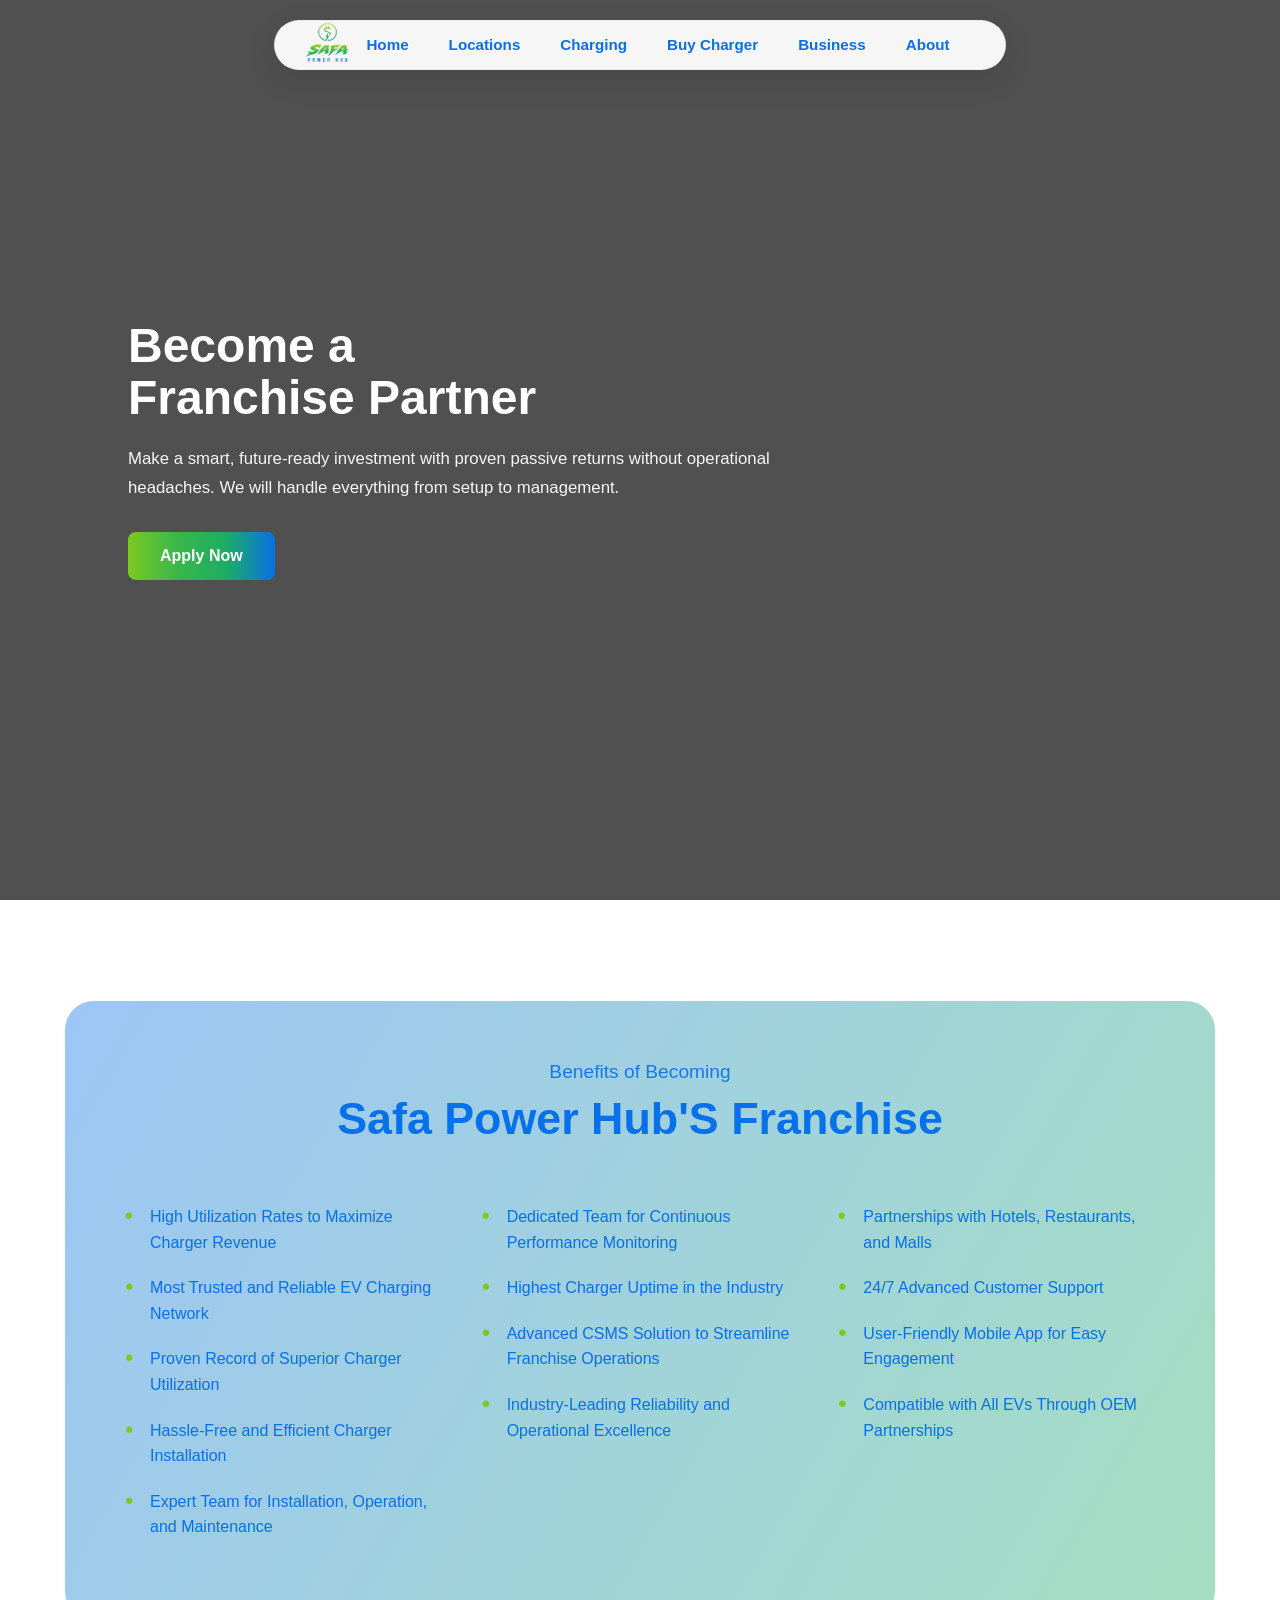
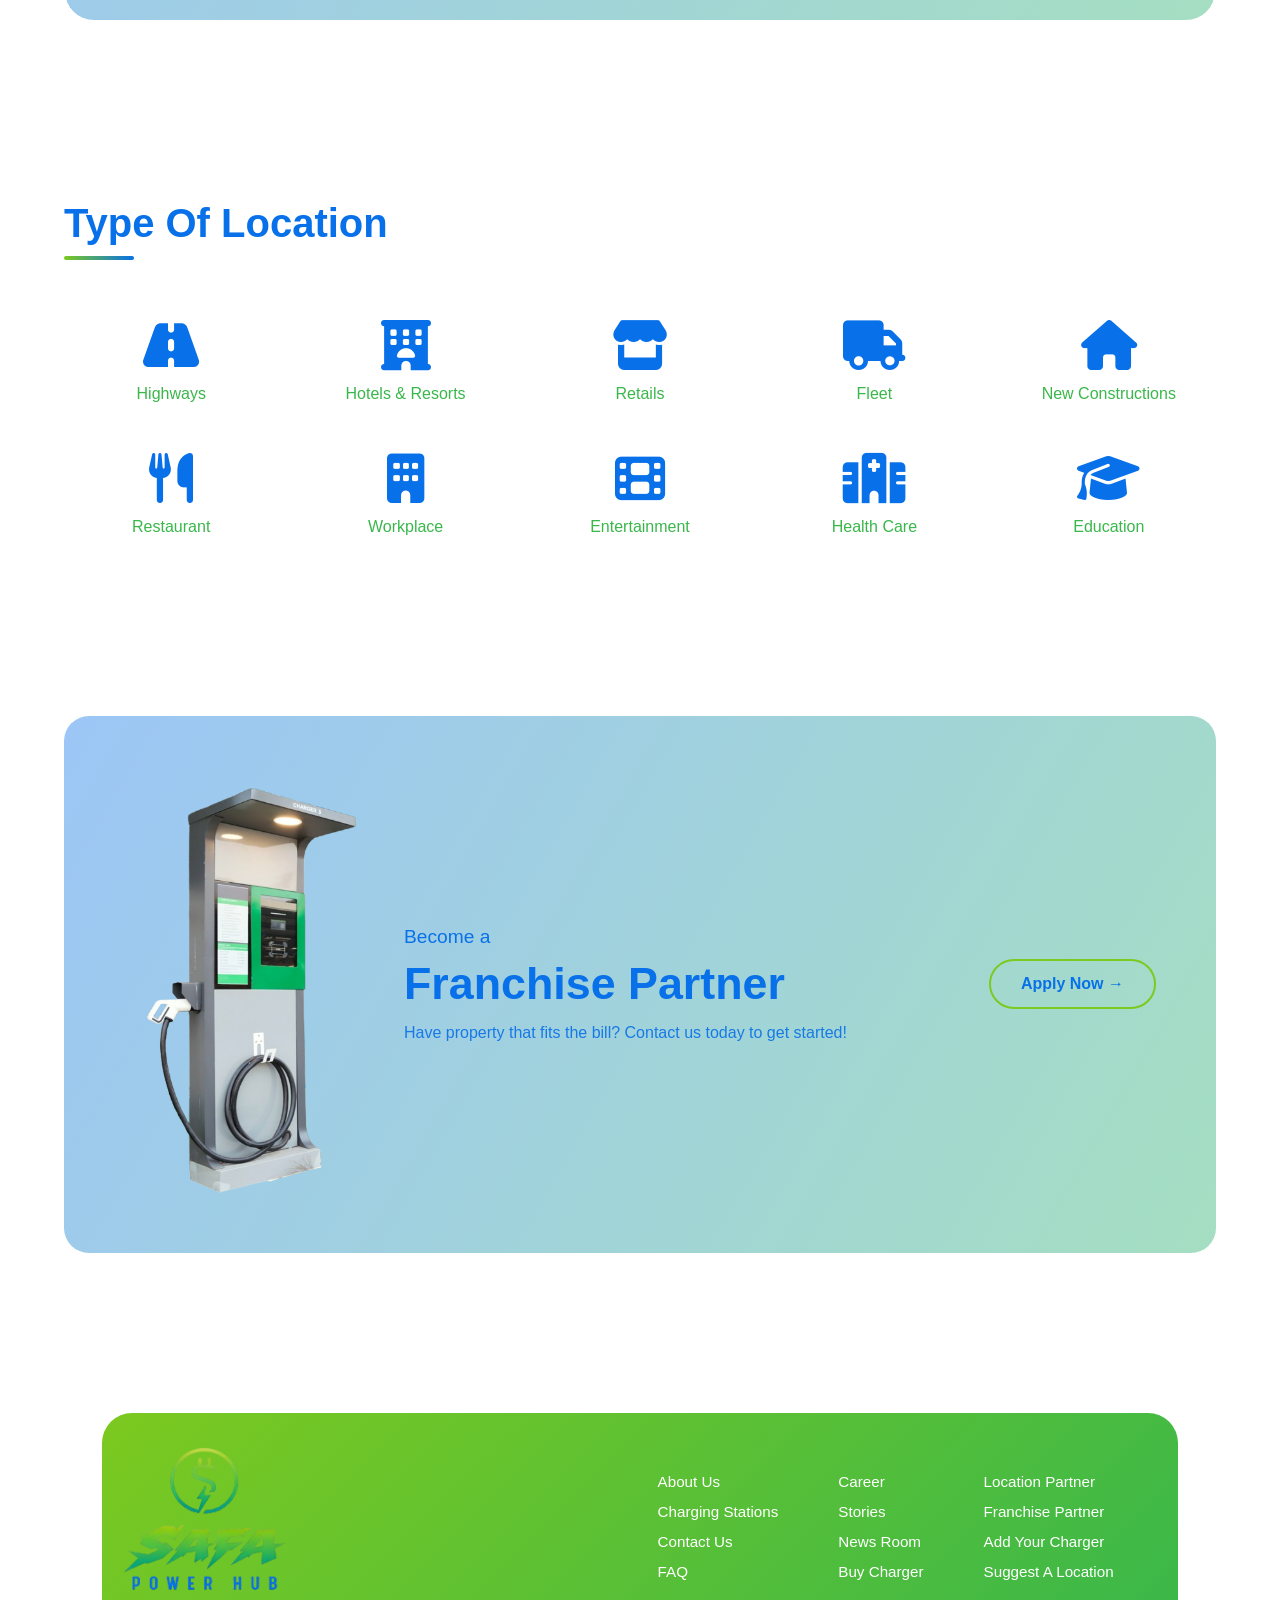
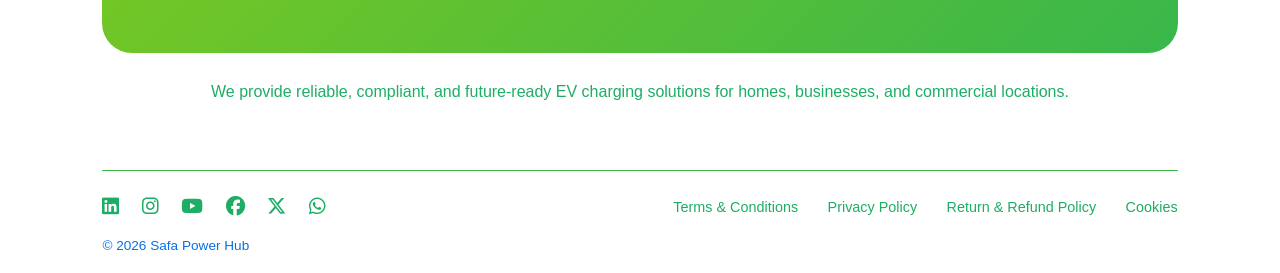
<file: franchise-partner.html>
<!doctype html>
<html lang="en">
  <head>
    <meta charset="UTF-8" />
    <meta name="viewport" content="width=device-width, initial-scale=1.0" />

    <!-- AOS CSS -->
    <link href="https://unpkg.com/aos@2.3.4/dist/aos.css" rel="stylesheet" />

    <link rel="stylesheet" href="./assets/css/franchise-partner.css" />
    <title>Safa Power Hub</title>
    <link
      rel="stylesheet"
      href="https://cdnjs.cloudflare.com/ajax/libs/font-awesome/6.5.1/css/all.min.css"
    />
    <link rel="icon" href="./assets/images/logo.png" />
  </head>
  <body>
    <!-- SAFA LOADER -->
    <div id="page-loader">
      <img src="./assets/images/lodaer.png" alt="Loading" class="loader-logo" />
    </div>
    <!-- NAVBAR -->
    <div class="navbar-container">
      <nav class="navbar" data-aos="fade-down">
        <div class="nav-left">
          <div class="logo">
            <img src="./assets/images/logo.png" alt="Logo" />
          </div>
        </div>

        <ul class="nav-center" id="navLinks">
          <li><a href="index.html">Home</a></li>
          <li><a href="locations.html">Locations</a></li>

          <li class="has-dropdown">
            <div class="nav-item">
              <a href="mobile-app.html" class="parent-link">Charging</a>
              <span class="mobile-arrow">+</span>
            </div>
            <div class="dropdown">
              <img src="./assets/images/ev2.png" class="desktop-img" />
              <ul>
                <li><a href="mobile-app.html">Mobile App</a></li>
                <li><a href="auto-charge.html">Auto Charge</a></li>
                <li><a href="rfid.html">RFID</a></li>
                <li><a href="how-to-charge.html">How to Charge</a></li>
              </ul>
            </div>
          </li>
          <li><a href="buy-charger.html">Buy Charger</a></li>

          <li class="has-dropdown">
            <div class="nav-item">
              <a href="location-partner.html" class="parent-link">Business</a>
              <span class="mobile-arrow">+</span>
            </div>
            <div class="dropdown">
              <img src="./assets/images/ev8.jpg" class="desktop-img" />
              <ul>
                <li><a href="location-partner.html">Location Partner</a></li>
                <li><a href="franchise-partner.html">Franchisee</a></li>
                <li><a href="add-your-charger.html">Add Your Charger</a></li>
                <li><a href="fleet-charger.html">Fleet Charger</a></li>
              </ul>
            </div>
          </li>

          <li class="has-dropdown">
            <div class="nav-item">
              <a href="about.html" class="parent-link">About</a>
              <span class="mobile-arrow">+</span>
            </div>
            <div class="dropdown">
              <img src="./assets/images/logo.png" class="desktop-img" />
              <ul>
                <li><a href="about.html">About Us</a></li>
                <li><a href="mission.html">Mission</a></li>
              </ul>
            </div>
          </li>
        </ul>

        <div class="nav-right">
          <div class="menu-toggle" id="menuToggle">☰</div>
        </div>
      </nav>
    </div>

    <!-- HERO SECTION -->
    <section class="hero" data-aos="fade-up">
      <div class="hero-overlay"></div>

      <div class="hero-content" data-aos="fade-up" data-aos-delay="200">
        <h1>
          Become a <br />
          <span id="hero2">Franchise Partner</span>
        </h1>

        <p class="hero-description">
          Make a smart, future-ready investment with proven passive returns
          without operational headaches. We will handle everything from setup to
          management.
        </p>

        <a href="apply-franchise-partner.html" class="btn-primary">Apply Now</a>
      </div>
    </section>

    <!-- BENEFITS SECTION -->
    <section class="franchise-benefits" data-aos="fade-up">
      <div class="benefits-container">
        <div class="benefits-header" data-aos="fade-up">
          <p>Benefits of Becoming</p>
          <h2>Safa Power Hub'S Franchise</h2>
        </div>

        <div class="benefits-grid">
          <ul data-aos="fade-right" data-aos-delay="100">
            <li>High Utilization Rates to Maximize Charger Revenue</li>
            <li>Most Trusted and Reliable EV Charging Network</li>
            <li>Proven Record of Superior Charger Utilization</li>
            <li>Hassle-Free and Efficient Charger Installation</li>
            <li>Expert Team for Installation, Operation, and Maintenance</li>
          </ul>

          <ul data-aos="fade-up" data-aos-delay="200">
            <li>Dedicated Team for Continuous Performance Monitoring</li>
            <li>Highest Charger Uptime in the Industry</li>
            <li>Advanced CSMS Solution to Streamline Franchise Operations</li>
            <li>Industry-Leading Reliability and Operational Excellence</li>
          </ul>

          <ul data-aos="fade-left" data-aos-delay="300">
            <li>Partnerships with Hotels, Restaurants, and Malls</li>
            <li>24/7 Advanced Customer Support</li>
            <li>User-Friendly Mobile App for Easy Engagement</li>
            <li>Compatible with All EVs Through OEM Partnerships</li>
          </ul>
        </div>
      </div>
    </section>

    <!-- TYPE OF LOCATION SECTION -->
    <section class="location-types" data-aos="fade-up">
      <div class="location-container">
        <h2 class="section-title">
          Type Of Location
          <span class="underline"></span>
        </h2>

        <div class="location-grid">
          <div class="location-item" data-aos="zoom-in" data-aos-delay="100">
            <i class="fas fa-road"></i>
            <p>Highways</p>
          </div>

          <div class="location-item" data-aos="zoom-in" data-aos-delay="150">
            <i class="fas fa-hotel"></i>
            <p>Hotels & Resorts</p>
          </div>

          <div class="location-item" data-aos="zoom-in" data-aos-delay="200">
            <i class="fas fa-store"></i>
            <p>Retails</p>
          </div>

          <div class="location-item" data-aos="zoom-in" data-aos-delay="250">
            <i class="fas fa-truck"></i>
            <p>Fleet</p>
          </div>

          <div class="location-item" data-aos="zoom-in" data-aos-delay="300">
            <i class="fas fa-home"></i>
            <p>New Constructions</p>
          </div>

          <div class="location-item" data-aos="zoom-in" data-aos-delay="350">
            <i class="fas fa-utensils"></i>
            <p>Restaurant</p>
          </div>

          <div class="location-item" data-aos="zoom-in" data-aos-delay="400">
            <i class="fas fa-building"></i>
            <p>Workplace</p>
          </div>

          <div class="location-item" data-aos="zoom-in" data-aos-delay="450">
            <i class="fas fa-film"></i>
            <p>Entertainment</p>
          </div>

          <div class="location-item" data-aos="zoom-in" data-aos-delay="500">
            <i class="fas fa-hospital"></i>
            <p>Health Care</p>
          </div>

          <div class="location-item" data-aos="zoom-in" data-aos-delay="550">
            <i class="fas fa-graduation-cap"></i>
            <p>Education</p>
          </div>
        </div>
      </div>
    </section>

    <section class="location-partner">
      <div class="partner-card">
        <div class="partner-image">
          <img src="./assets/images/ev-charger.png" alt="EV Charging Station" />
        </div>

        <div class="partner-content">
          <h5>Become a</h5>
          <h2>Franchise Partner</h2>
          <p>
            Have property that fits the bill? Contact us today to get started!
          </p>
        </div>

        <div class="partner-btn">
          <a href="apply-franchise-partner.html">Apply Now →</a>
        </div>
      </div>
    </section>

    <!-- FOOTER SECTION -->
    <footer class="footer">
      <div class="footer-top">
        <div class="footer-container">
          <!-- LEFT LOGO -->
          <div class="footer-logo">
            <img id="footer-img" src="./assets/images/logo.png" alt="Logo" />
          </div>

          <!-- FOOTER LINKS -->
          <div class="footer-links">
            <ul>
              <li><a href="about.html">About Us</a></li>
              <li><a href="locations.html">Charging Stations</a></li>
              <li><a href="">Contact Us</a></li>
              <li><a href="#">FAQ</a></li>
            </ul>

            <ul>
              <li><a href="#">Career</a></li>
              <li><a href="#">Stories</a></li>
              <li><a href="#">News Room</a></li>
              <li><a href="buy-charger.html">Buy Charger</a></li>
            </ul>

            <ul>
              <li><a href="location-partner.html">Location Partner</a></li>
              <li><a href="franchise-partner.html">Franchise Partner</a></li>
              <li><a href="add-your-charger.html">Add Your Charger</a></li>
              <li><a href="locations.html">Suggest A Location</a></li>
            </ul>
          </div>
        </div>
      </div>
      <!-- FOOTER TAGLINE -->
      <div class="footer-tagline">
        We provide reliable, compliant, and future-ready EV charging solutions
        for homes, businesses, and commercial locations.
      </div>

      <!-- SOCIAL + LEGAL -->
      <div class="footer-bottom">
        <div class="footer-bottom-container">
          <div class="social-icons">
            <a href="#"><i class="fab fa-linkedin"></i></a>
            <a href="#"><i class="fab fa-instagram"></i></a>
            <a href="#"><i class="fab fa-youtube"></i></a>
            <a href="#"><i class="fab fa-facebook"></i></a>
            <a href="#"><i class="fab fa-x-twitter"></i></a>
            <a href="#"><i class="fab fa-whatsapp"></i></a>
          </div>

          <div class="legal-links">
            <a href="#">Terms & Conditions</a>
            <a href="#">Privacy Policy</a>
            <a href="#">Return & Refund Policy</a>
            <a href="#">Cookies</a>
          </div>
        </div>

        <div class="copyright">© 2026 Safa Power Hub</div>
      </div>
    </footer>

    <script src="./assets/js/franchise-partner.js"></script>

    <!-- AOS JS -->
    <script src="https://unpkg.com/aos@2.3.4/dist/aos.js"></script>
    <script>
      AOS.init({
        duration: 1000,
        once: true,
        offset: 100,
      });
    </script>
    <script>
      document.addEventListener("DOMContentLoaded", function () {
        const loader = document.getElementById("page-loader");

        // Hide loader when page fully loads
        window.addEventListener("load", function () {
          loader.classList.add("hide");
        });

        // Show loader when navigating to another internal page
        document.querySelectorAll("a").forEach((link) => {
          link.addEventListener("click", function (e) {
            const href = link.getAttribute("href");

            if (
              href &&
              !href.startsWith("#") &&
              !href.startsWith("javascript:") &&
              !link.hasAttribute("target")
            ) {
              loader.classList.remove("hide");
            }
          });
        });
      });
    </script>
  </body>
</html>
</file>
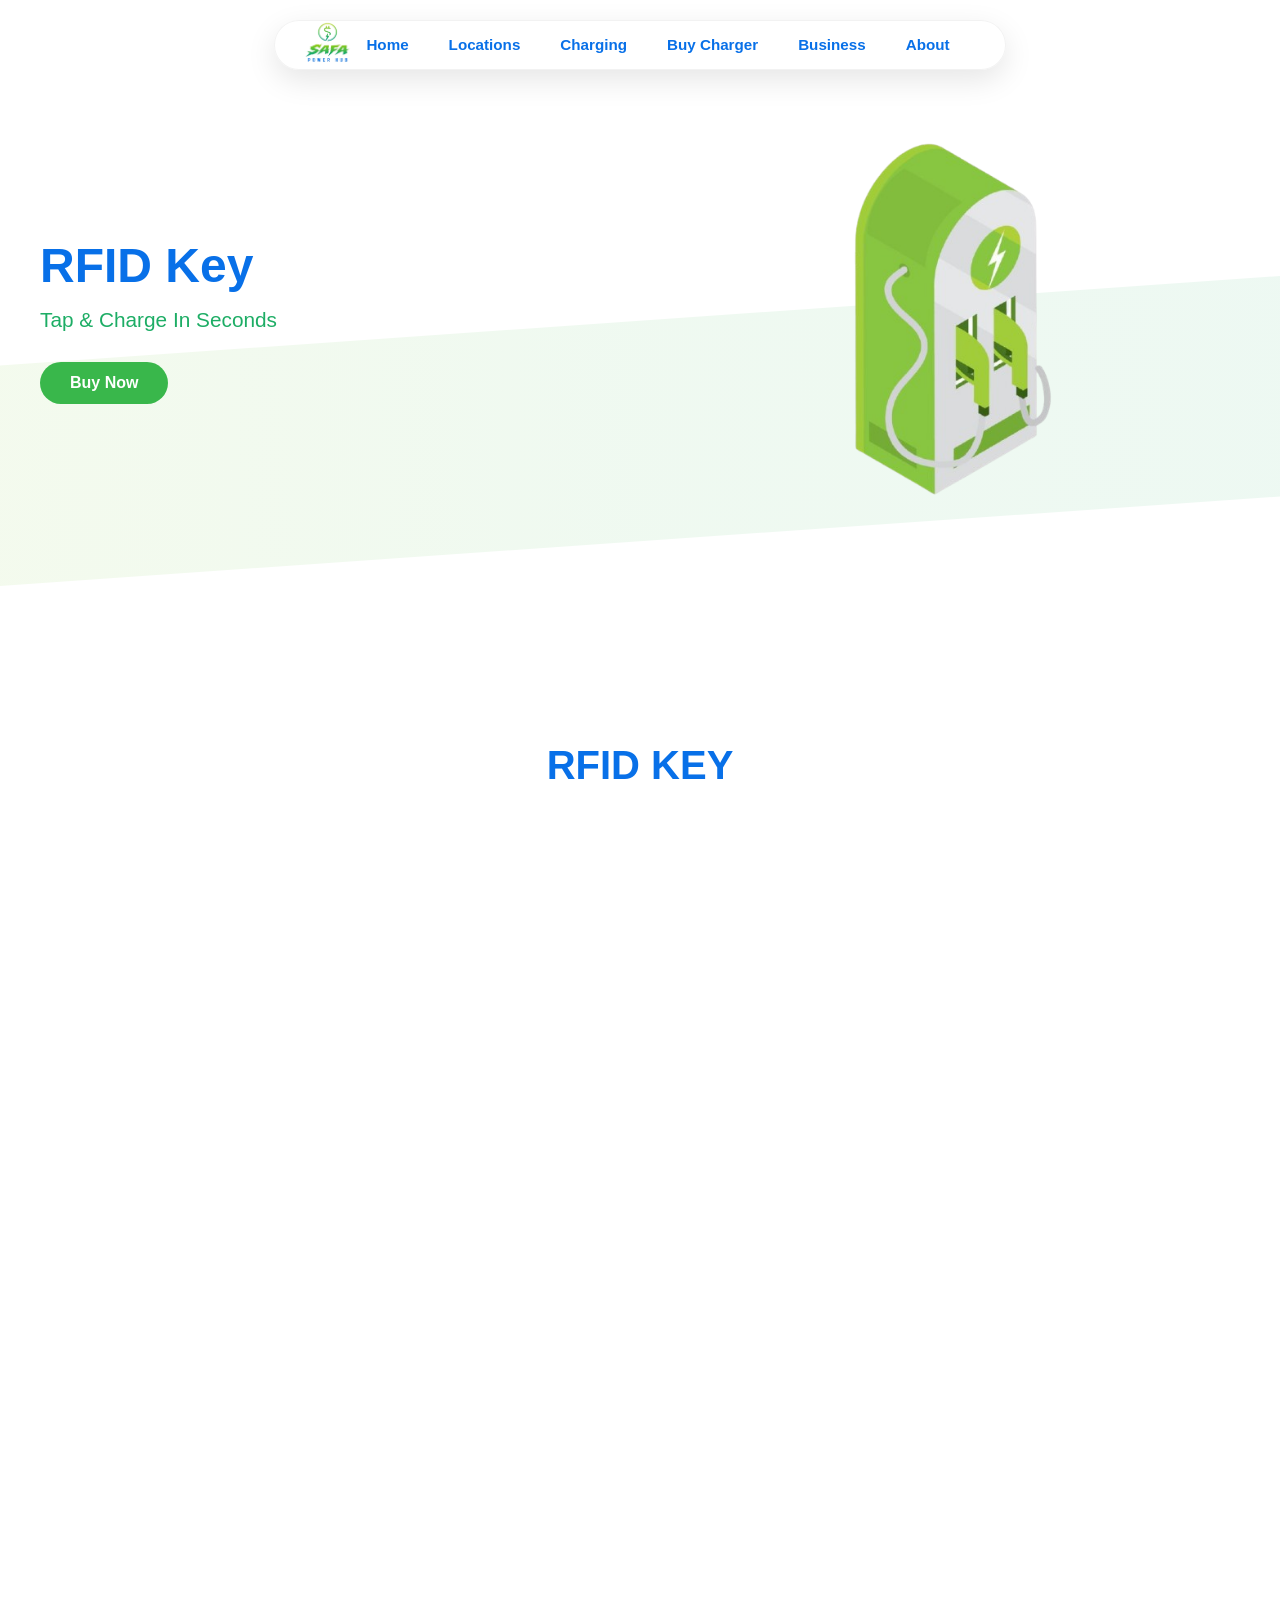
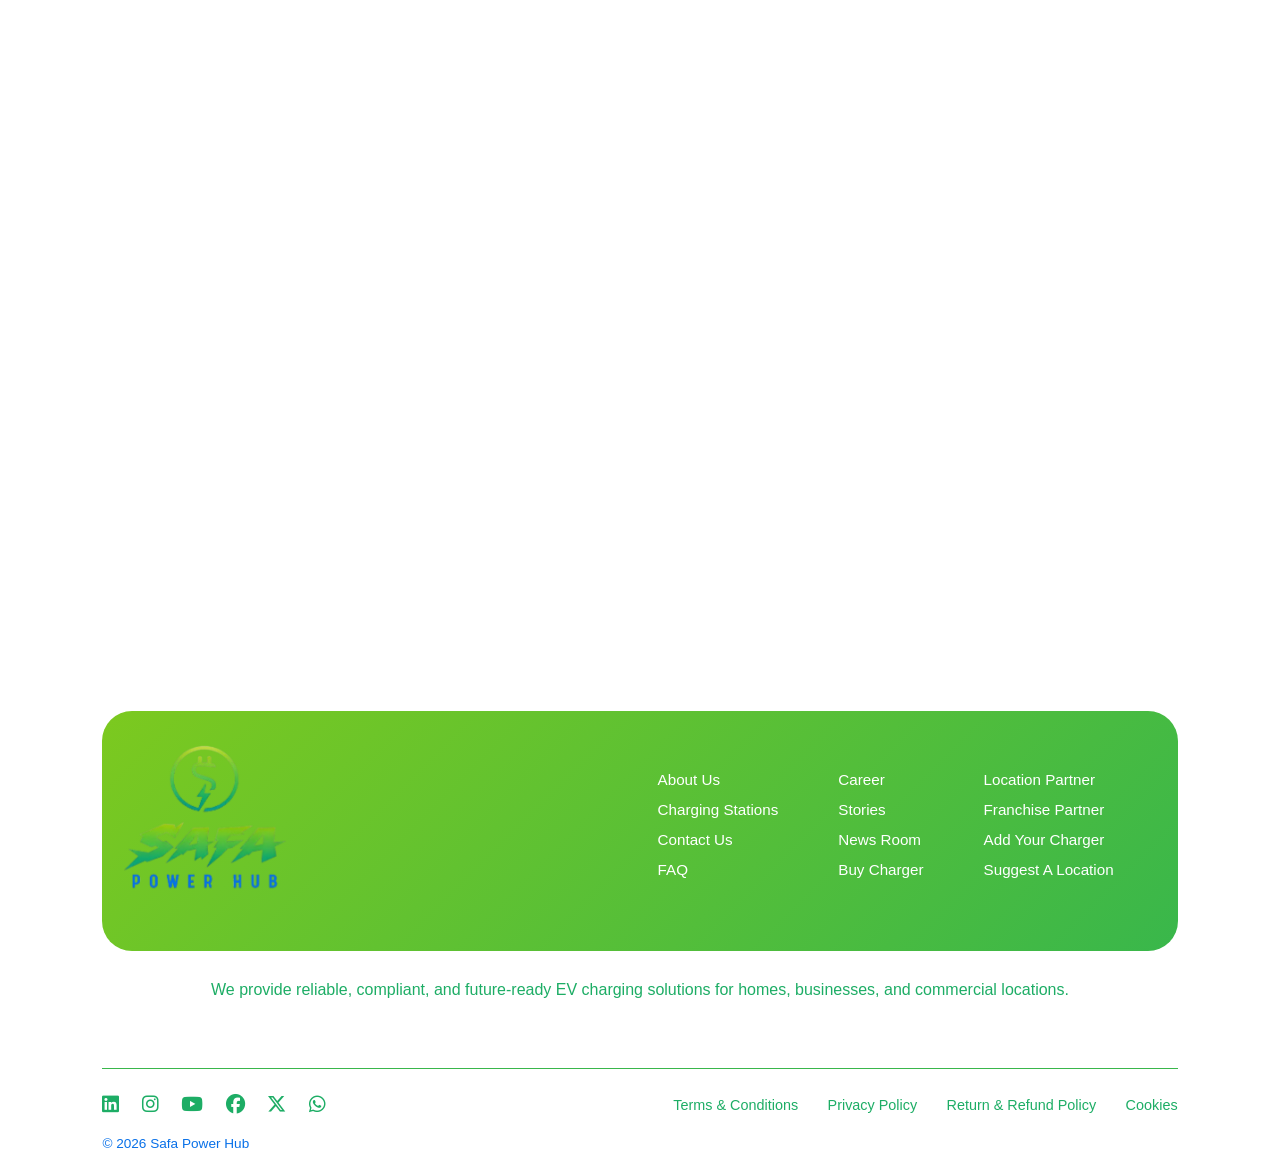
<file: rfid.html>
<!doctype html>
<html lang="en">
  <head>
    <meta charset="UTF-8" />
    <meta name="viewport" content="width=device-width, initial-scale=1.0" />
    <title>RFID Key</title>
    <link rel="stylesheet" href="./assets/css/rfid.css" />
    <link
      rel="stylesheet"
      href="https://cdnjs.cloudflare.com/ajax/libs/font-awesome/6.5.1/css/all.min.css"
    />
    <!-- AOS CSS -->
    <link
      href="https://cdn.jsdelivr.net/npm/aos@2.3.4/dist/aos.css"
      rel="stylesheet"
    />
  </head>
  <body>
    <!-- SAFA LOADER -->
    <div id="page-loader">
      <img src="./assets/images/lodaer.png" alt="Loading" class="loader-logo" />
    </div>

    <!-- NAVBAR -->
    <div class="navbar-container">
      <nav class="navbar" data-aos="fade-down">
        <div class="nav-left">
          <div class="logo">
            <img src="./assets/images/logo.png" alt="Logo" />
          </div>
        </div>

        <ul class="nav-center" id="navLinks">
          <li><a href="index.html">Home</a></li>
          <li><a href="locations.html">Locations</a></li>

          <li class="has-dropdown">
            <div class="nav-item">
              <a href="mobile-app.html" class="parent-link">Charging</a>
              <span class="mobile-arrow">+</span>
            </div>
            <div class="dropdown">
              <img src="./assets/images/ev2.png" class="desktop-img" />
              <ul>
                <li><a href="mobile-app.html">Mobile App</a></li>
                <li><a href="auto-charge.html">Auto Charge</a></li>
                <li><a href="rfid.html">RFID</a></li>
                <li><a href="how-to-charge.html">How to Charge</a></li>
              </ul>
            </div>
          </li>
          <li><a href="buy-charger.html">Buy Charger</a></li>

          <li class="has-dropdown">
            <div class="nav-item">
              <a href="location-partner.html" class="parent-link">Business</a>
              <span class="mobile-arrow">+</span>
            </div>
            <div class="dropdown">
              <img src="./assets/images/ev8.jpg" class="desktop-img" />
              <ul>
                <li><a href="location-partner.html">Location Partner</a></li>
                <li><a href="franchise-partner.html">Franchisee</a></li>
                <li><a href="add-your-charger.html">Add Your Charger</a></li>
                <li><a href="fleet-charger.html">Fleet Charger</a></li>
              </ul>
            </div>
          </li>

          <li class="has-dropdown">
            <div class="nav-item">
              <a href="about.html" class="parent-link">About</a>
              <span class="mobile-arrow">+</span>
            </div>
            <div class="dropdown">
              <img src="./assets/images/logo.png" class="desktop-img" />
              <ul>
                <li><a href="about.html">About Us</a></li>
                <li><a href="mission.html">Mission</a></li>
              </ul>
            </div>
          </li>
        </ul>

        <div class="nav-right">
          <div class="menu-toggle" id="menuToggle">☰</div>
        </div>
      </nav>
    </div>

    <!-- RFID Hero Section -->
    <section class="rfid-hero" data-aos="fade-up">
      <div class="rfid-container">
        <div class="rfid-content" data-aos="fade-right" data-aos-delay="200">
          <h1>RFID Key</h1>
          <p>Tap & Charge In Seconds</p>
          <a href="#" class="rfid-btn">Buy Now</a>
        </div>

        <div class="rfid-image" data-aos="fade-left" data-aos-delay="400">
          <img src="./assets/images/ev5.png" alt="RFID Key" />
        </div>
      </div>
    </section>

    <!-- RFID Features Section -->
    <section class="rfid-features" data-aos="fade-up">
      <h2 class="rfid-title" data-aos="fade-down">RFID KEY</h2>
      <p class="rfid-subtitle" data-aos="fade-up" data-aos-delay="200">
        Prefer RFID for quick access? Get your RFID card and start charging with
        a single tap.
      </p>

      <div class="rfid-wrapper">
        <!-- Left Features -->
        <div class="rfid-side left" data-aos="fade-right" data-aos-delay="300">
          <div class="feature-item">
            <div class="dot"></div>
            <div class="feature-text">
              <h4>Fast & Secure</h4>
              <p>Authentication</p>
            </div>
          </div>
          <div class="feature-item">
            <div class="dot"></div>
            <div class="feature-text">
              <h4>No Mobile Network Dependency</h4>
              <p>Charge Even In Low Signal Area</p>
            </div>
          </div>
        </div>

        <!-- Center Image -->
        <div class="rfid-center" data-aos="zoom-in" data-aos-delay="500">
          <img src="./assets/images/ev2.png" alt="RFID Key" />
        </div>

        <!-- Right Features -->
        <div class="rfid-side right" data-aos="fade-left" data-aos-delay="600">
          <div class="feature-item">
            <div class="dot"></div>
            <div class="feature-text">
              <h4>ZEON Charging Station</h4>
              <p>Work Across All</p>
            </div>
          </div>
          <div class="feature-item">
            <div class="dot"></div>
            <div class="feature-text">
              <h4>Shareable Access</h4>
              <p>Assign RFID Cards For Family Or Team Member</p>
            </div>
          </div>
          <div class="feature-item">
            <div class="dot"></div>
            <div class="feature-text">
              <h4>Reliable & Durable</h4>
              <p>Works In All Weather Conditions</p>
            </div>
          </div>
        </div>
      </div>
    </section>

    <!-- Tap To Charge Section -->
    <section class="tap-charge" data-aos="fade-up">
      <div class="tap-container">
        <div class="tap-content" data-aos="fade-right" data-aos-delay="200">
          <h2>Tap To Charge</h2>
          <p>Choose RFID for instant tap-to-charge convenience!</p>
          <a href="#" class="tap-btn">Learn More</a>
        </div>

        <div class="tap-image" data-aos="fade-left" data-aos-delay="400">
          <img
            style="width: 150px; height: 250px"
            src="./assets/images/ev1.png"
            alt="Tap To Charge"
          />
        </div>
      </div>
    </section>

    <!-- Charging Simplified Section -->
    <section class="charging-simplified" data-aos="fade-up">
      <div class="cs-container">
        <div class="cs-image" data-aos="fade-right" data-aos-delay="200">
          <img src="./assets/images/ev7.png" alt="RFID Card" />
        </div>

        <div class="cs-content" data-aos="fade-up" data-aos-delay="400">
          <h4>Charging</h4>
          <h2>Simplified</h2>
          <p>
            For those who prefer a faster and offline-friendly charging method,
            RFID cards provide instant authentication.
          </p>
        </div>

        <div class="cs-btn-wrap" data-aos="fade-left" data-aos-delay="600">
          <a href="#" class="cs-btn">Buy Now</a>
        </div>
      </div>
    </section>

    <!-- FOOTER -->
    <footer class="footer">
      <div class="footer-top">
        <div class="footer-container">
          <div class="footer-logo">
            <img id="footer-img" src="./assets/images/logo.png" alt="Logo" />
          </div>

          <div class="footer-links">
            <ul>
              <li><a href="about.html">About Us</a></li>
              <li><a href="locations.html">Charging Stations</a></li>
              <li><a href="">Contact Us</a></li>
              <li><a href="#">FAQ</a></li>
            </ul>
            <ul>
              <li><a href="#">Career</a></li>
              <li><a href="#">Stories</a></li>
              <li><a href="#">News Room</a></li>
              <li><a href="buy-charger.html">Buy Charger</a></li>
            </ul>
            <ul>
              <li><a href="location-partner.html">Location Partner</a></li>
              <li><a href="franchise-partner.html">Franchise Partner</a></li>
              <li><a href="add-your-charger.html">Add Your Charger</a></li>
              <li><a href="locations.html">Suggest A Location</a></li>
            </ul>
          </div>
        </div>
      </div>
      <div class="footer-tagline">
        We provide reliable, compliant, and future-ready EV charging solutions
        for homes, businesses, and commercial locations.
      </div>
      <div class="footer-bottom">
        <div class="footer-bottom-container">
          <div class="social-icons">
            <a href="#"><i class="fab fa-linkedin"></i></a>
            <a href="#"><i class="fab fa-instagram"></i></a>
            <a href="#"><i class="fab fa-youtube"></i></a>
            <a href="#"><i class="fab fa-facebook"></i></a>
            <a href="#"><i class="fab fa-x-twitter"></i></a>
            <a href="#"><i class="fab fa-whatsapp"></i></a>
          </div>

          <div class="legal-links">
            <a href="#">Terms & Conditions</a>
            <a href="#">Privacy Policy</a>
            <a href="#">Return & Refund Policy</a>
            <a href="#">Cookies</a>
          </div>
        </div>

        <div class="copyright">© 2026 Safa Power Hub</div>
      </div>
    </footer>

    <!-- Scripts -->
    <script src="https://cdn.jsdelivr.net/npm/aos@2.3.4/dist/aos.js"></script>
    <script>
      AOS.init({
        once: false,
        duration: 500,
        easing: "ease-in-out",
      });

      document.addEventListener("DOMContentLoaded", function () {
        const loader = document.getElementById("page-loader");

        window.addEventListener("load", function () {
          loader.classList.add("hide");
        });

        document.querySelectorAll("a").forEach((link) => {
          link.addEventListener("click", function (e) {
            const href = link.getAttribute("href");

            if (
              href &&
              !href.startsWith("#") &&
              !href.startsWith("javascript:") &&
              !link.hasAttribute("target")
            ) {
              loader.classList.remove("hide");
            }
          });
        });
      });
    </script>
    <script src="./assets/js/rfid.js"></script>
  </body>
</html>
</file>
<file: assets/css/about.css>
:root {
  --c1: #7cc91f;
  --c2: #39b74b;
  --c3: #1dad65;
  --c4: #0870e8;
  --white: #ffffff;
}

/* Reset */
* {
  margin: 0;
  padding: 0;
  box-sizing: border-box;
  font-family: Arial, sans-serif;
}

body {
  background: var(--white);
  color: var(--c4);
}

/* ----------------- NAVBAR ----------------- */
/* ----------------- PILL NAVBAR ----------------- */
.navbar-container {
  position: fixed;
  top: 20px;
  left: 0;
  width: 100%;
  display: flex;
  justify-content: center;
  z-index: 1000;
  padding: 0 20px;
}

.navbar {
  width: auto; /* Shrink to fit content */
  min-width: 650px; /* Ensures enough space for links */
  height: 50px;
  display: flex; /* Changed from grid to flex for better pill alignment */
  align-items: center;
  justify-content: space-between;
  padding: 0 35px;
  background: rgba(255, 255, 255, 0.95); /* Slight transparency */
  -webkit-backdrop-filter: blur(10px); /* Safari support */
  backdrop-filter: blur(10px); /* Glass effect */
  border-radius: 50px; /* The Pill Shape */
  box-shadow: 0 10px 30px rgba(0, 0, 0, 0.1);
  border: 1px solid rgba(0, 0, 0, 0.05);
}

.logo img {
  height: 45px; /* Scaled down for the smaller pill bar */
  width: auto;
  scale: calc(150%);
}

/* KEEPING YOUR EXACT LINK HOVER LOGIC */
.nav-center {
  list-style: none;
  display: flex;
  gap: 30px;
  margin: 0 20px;
}

.nav-center a {
  text-decoration: none;
  color: var(--c4);
  font-weight: 600;
  font-size: 0.95rem;
  transition: color 0.3s;
}

.nav-center a:hover {
  color: var(--c2); /* Your original hover color */
}

/* Adjust Dropdown position for the Pill Bar */
.dropdown {
  position: absolute;
  top: 50px; /* Adjusted slightly higher for the pill bar */
  left: 50%;
  transform: translateX(-50%) translateY(15px);
  width: 500px;
  background: var(--white);
  padding: 20px;
  border-radius: 20px;
  box-shadow: 0 15px 40px rgba(0, 0, 0, 0.12);
  display: flex;
  gap: 20px;
  opacity: 0;
  visibility: hidden;
  transition: all 0.3s ease;
}

/* MOBILE FIX FOR PILL */
@media (max-width: 992px) {
  .navbar {
    width: 100%;
    min-width: unset;
    border-radius: 15px; /* Square off slightly on mobile */
  }

  .navbar-container {
    top: 10px;
  }
}

/* NAV LINKS CENTER */
.nav-center {
  list-style: none;
  display: flex;
  gap: 40px;
  justify-content: center;
}

.nav-center li {
  position: relative;
}

.nav-center a {
  text-decoration: none;
  color: var(--c4);
  font-weight: 600;
  transition: color 0.3s;
}

.nav-center a:hover {
  color: var(--c2);
}

/* DESKTOP DROPDOWN */
.dropdown {
  position: absolute;
  top: 55px;
  left: 50%;
  transform: translateX(-50%) translateY(15px);
  width: 550px;
  background: var(--white);
  padding: 25px;
  border-radius: 12px;
  box-shadow: 0 15px 35px rgba(0, 0, 0, 0.08);
  display: flex;
  gap: 25px;
  opacity: 0;
  visibility: hidden;
  transition: all 0.3s ease;
}

.has-dropdown:hover .dropdown {
  opacity: 1;
  visibility: visible;
  transform: translateX(-50%) translateY(0);
}
.dropdown ul {
  list-style-type: none;
}
.dropdown ul li {
  padding-top: 15px;
}

.dropdown img.desktop-img {
  width: 180px;
  height: 140px;
  border-radius: 10px;
  object-fit: cover;
}

/* NAV ITEM FLEX */
.nav-item {
  display: flex;
  justify-content: space-between;
  align-items: center;
}

.mobile-arrow {
  display: none;
  font-size: 20px;
  cursor: pointer;
  font-weight: bold;
  margin-left: 5px;
}

/* MENU TOGGLE */
.menu-toggle {
  display: none;
  font-size: 26px;
  cursor: pointer;
  color: var(--c4);
}

/* ----------------- MOBILE ----------------- */
@media (max-width: 768px) {
  .navbar {
    display: flex;
    justify-content: space-between;
    padding: 0 20px;
  }

  .nav-center {
    position: absolute;
    top: 70px;
    left: 0;
    width: 100%;
    background: var(--white);
    flex-direction: column;
    gap: 20px;
    padding: 25px 20px;
    display: none;
    z-index: 99;
  }

  .nav-center.active {
    display: flex;
  }

  .mobile-arrow {
    display: block;
  }

  /* MOBILE DROPDOWN: text-only */
  .has-dropdown:hover .dropdown {
    opacity: 1;
    visibility: visible;
    transform: none;
  }

  .dropdown {
    position: relative;
    width: 100%;
    padding: 0;
    box-shadow: none;
    display: none;
    flex-direction: column;
    gap: 10px;
  }

  .dropdown.active {
    display: flex;
  }

  .dropdown img.desktop-img {
    display: none; /* hide images on mobile */
  }

  .dropdown ul {
    list-style: none;
    display: flex;
    flex-direction: column;
    gap: 10px;
    padding-left: 0;
  }

  .dropdown ul li a {
    color: var(--c4);
    font-weight: 500;
    padding: 10px 0;
    display: block;
    transition: color 0.3s;
  }

  .dropdown ul li a:hover {
    color: var(--c2);
  }

  .menu-toggle {
    display: block;
  }
}

/* ----------------- HERO SECTION ----------------- */
.hero {
  position: relative;
  width: 100%;
  height: 100vh;
  background:
    linear-gradient(rgba(0, 0, 0, 0.2), rgba(0, 0, 0, 0.4)),
    url("https://images.unsplash.com/photo-1593941707882-a5bba14938c7?auto=format&fit=crop&q=80&w=2072")
      center/cover no-repeat;
  display: flex;
  justify-content: flex-start;
  align-items: center;
  text-align: left;
  color: var(--white);
  padding-left: 20%;
}

.hero-overlay {
  position: absolute;
  top: 0;
  left: 0;
  width: 100%;
  height: 100%;
  background: rgba(0, 0, 0, 0.2);
  z-index: 1;
}

.hero-content {
  position: relative;
  z-index: 2;
  max-width: 800px;
}

.hero-content h1 {
  font-size: 2.5rem;
  font-weight: 600;
  line-height: 1.1;
  margin-bottom: 30px;
  text-transform: uppercase;
}

#hero2 {
  font-weight: lighter;
}

.hero-content .btn-primary {
  display: inline-block;
  padding: 15px 30px;
  font-size: 1rem;
  font-weight: 600;
  text-decoration: none;
  color: var(--white);
  border-radius: 8px;
  background: linear-gradient(
    90deg,
    var(--c1),
    var(--c2),
    var(--c3),
    var(--c4)
  );
  transition:
    transform 0.3s,
    background 0.3s;
}

.hero-content .btn-primary:hover {
  transform: translateY(-3px);
  background: var(--c4);
}

/* Who We Are Content Styling */

.who-content {
  max-width: 900px;
}

.who-content h1 {
  font-size: 3rem;
  font-weight: 700;
  margin-bottom: 10px;
  text-transform: capitalize;
}

.who-content .underline {
  width: 80px;
  height: 4px;
  background: linear-gradient(
    90deg,
    var(--c1),
    var(--c2),
    var(--c3),
    var(--c4)
  );
  margin-bottom: 30px;
  border-radius: 5px;
  margin-left: 0; /* FIXED */
}

.who-content p {
  font-size: 1rem;
  line-height: 1.8;
  margin-bottom: 20px;
  color: var(--white);
  opacity: 0.95;
}

/* ----------------- TABLET ----------------- */
@media (max-width: 992px) {
  .hero {
    padding-left: 10%;
  }

  .who-content h1 {
    font-size: 2.4rem;
  }

  .who-content p {
    font-size: 0.95rem;
  }
}

/* ----------------- MOBILE FIX ----------------- */
@media (max-width: 600px) {
  .hero {
    height: auto; /* FIX: prevent 100vh overflow */
    padding: 100px 20px; /* Balanced padding */
    justify-content: center; /* Center content */
    text-align: left; /* Keep text clean */
  }

  .hero-content {
    max-width: 100%;
  }

  .who-content h1 {
    font-size: 2rem;
  }

  .who-content p {
    font-size: 0.9rem;
    line-height: 1.6;
  }

  .who-content .underline {
    margin-left: 0; /* FIX underline alignment */
  }
}

/* ---------------- TRANSITION SECTION ---------------- */

.transition-section {
  padding: 100px 5%;
  background: white;
  color: var(--white);
}

.transition-container {
  max-width: 1300px;
  margin: auto;
  display: flex;
  align-items: center;
  justify-content: space-between;
  gap: 60px;
}

/* Left Image */

.transition-image {
  flex: 1;
}

.transition-image img {
  width: 100%;
  border-radius: 25px;
  box-shadow: 0 20px 60px rgba(0, 0, 0, 0.2);
}

/* Right Content */

.transition-content {
  flex: 1;
  color: var(--c2);
}

.transition-content h2 {
  font-size: 2rem;
  font-weight: 700;
  color: var(--c4);
  line-height: 1.2;
  margin-bottom: 25px;
}

.transition-content p {
  font-size: 1rem;
  line-height: 1.8;
  margin-bottom: 20px;
  opacity: 0.95;
}
/* Tablet */
@media (max-width: 992px) {
  .transition-container {
    flex-direction: column;
    text-align: center;
  }

  .transition-content h2 {
    font-size: 1.6rem;
  }
}

/* Mobile */
@media (max-width: 600px) {
  .transition-section {
    padding: 70px 5%;
  }

  .transition-content h2 {
    font-size: 1.2rem;
  }

  .transition-content p {
    font-size: 1.2rem;
  }

  .transition-image img {
    border-radius: 18px;
  }
}

/* ---------------- WHAT WE DO SECTION ---------------- */

.what-section {
  padding: 100px 5%;
  background: white;
  color: var(--white);
}

.what-container {
  max-width: 1300px;
  margin: auto;
  display: flex;
  align-items: center;
  justify-content: space-between;
  gap: 60px;
}

/* Left Content */

.what-content {
  flex: 1;
  color: var(--c1);
}

.what-content h2 {
  font-size: 2.8rem;
  font-weight: 700;
  margin-bottom: 25px;
  color: var(--c4);
}

.what-content h4 {
  font-size: 1.2rem;
  margin-top: 20px;
  margin-bottom: 10px;
  color: var(--white);
}

.what-content p {
  font-size: 1rem;
  line-height: 1.8;
  margin-bottom: 15px;
  opacity: 0.95;
}

/* Right Image */

.what-image {
  flex: 1;
}

.what-image img {
  width: 100%;
  border-radius: 25px;
  box-shadow: 0 20px 60px rgba(0, 0, 0, 0.25);
  transition: transform 0.4s ease;
}

.what-image img:hover {
  transform: scale(1.03);
}

/* Tablet */
@media (max-width: 992px) {
  .what-container {
    flex-direction: column;
    text-align: center;
  }

  .what-content h2 {
    font-size: 2.2rem;
  }
}

/* Mobile */
@media (max-width: 600px) {
  .what-section {
    padding: 70px 5%;
  }

  .what-content h2 {
    font-size: 1.8rem;
  }

  .what-content p {
    font-size: 0.9rem;
  }

  .what-image img {
    border-radius: 18px;
  }
}

/* ---------------- FOOTER ---------------- */

.footer {
  background: var(--white);
  color: var(--c4);
  padding-top: 60px;
}
#footer-img {
  height: 100px;
  scale: calc(250%);
}

/* TOP CONTAINER */
.footer-top {
  background: linear-gradient(135deg, var(--c1), var(--c2));
  border-radius: 30px;
  margin: 0 8%;
  padding: 60px 5%;
}

.footer-container {
  display: flex;
  justify-content: space-between;
  gap: 60px;
  flex-wrap: wrap;
}

/* LOGO */
.footer-logo h2 {
  font-size: 2rem;
  font-weight: 700;
}

.footer-logo p {
  font-size: 1rem;
  opacity: 0.9;
}

/* LINKS */
.footer-links {
  display: flex;
  gap: 60px;
  flex-wrap: wrap;
}

.footer-links ul {
  list-style: none;
  padding: 0;
}

.footer-links li {
  margin-bottom: 12px;
}

.footer-links a {
  text-decoration: none;
  color: var(--white);
  font-size: 0.95rem;
  transition: 0.3s ease;
}

.footer-links a:hover {
  color: var(--c4);
  transform: translateX(5px);
}

/* ---------------- BOTTOM AREA ---------------- */

.footer-bottom {
  padding: 40px 8% 20px 8%;
}

.footer-bottom-container {
  display: flex;
  justify-content: space-between;
  align-items: center;
  flex-wrap: wrap;
  border-top: 1px solid var(--c2);
  padding-top: 25px;
  gap: 20px;
}

/* SOCIAL ICONS */
.social-icons a {
  color: var(--c3);
  margin-right: 18px;
  font-size: 1.2rem;
  transition: 0.3s ease;
}

.social-icons a:hover {
  color: var(--c4);
}

/* LEGAL LINKS */
.legal-links a {
  margin-left: 25px;
  text-decoration: none;
  color: var(--c3);
  font-size: 0.9rem;
  transition: 0.3s ease;
}

.legal-links a:hover {
  color: var(--c4);
}

/* COPYRIGHT */
.copyright {
  margin-top: 20px;
  font-size: 0.85rem;
}

/* ---------------- TABLET ---------------- */

@media (max-width: 992px) {
  .footer-container {
    flex-direction: column;
    gap: 40px;
    align-items: center; /* CENTER EVERYTHING */
    text-align: center; /* CENTER TEXT */
  }

  /* FIX LOGO ALIGNMENT */
  .footer-logo {
    display: flex;
    justify-content: center;
    width: 100%;
  }

  #footer-img {
    height: 85px;
    width: auto;
    transform: scale(1); /* REMOVE LARGE SCALE */
  }

  .footer-links {
    gap: 40px;
    justify-content: center;
  }

  .footer-bottom-container {
    flex-direction: column;
    align-items: center;
    text-align: center;
  }

  .legal-links a {
    margin-left: 0;
    margin-right: 20px;
  }
}

/* ---------------- MOBILE FIX ---------------- */

@media (max-width: 600px) {
  .footer-top {
    margin: 0 4%;
    padding: 35px 6%;
    border-radius: 18px;
  }

  #footer-img {
    height: 70px !important;
    width: auto !important;
    transform: scale(1) !important;
    margin: 0 auto !important;
    display: block !important;
  }

  .footer-tagline {
    font-size: 0.9rem;
    padding: 20px 6%;
  }

  .footer-container {
    flex-direction: column;
    align-items: center;
    text-align: center;
    gap: 35px;
  }

  .footer-logo {
    display: flex;
    justify-content: center;
  }

  .footer-links {
    flex-direction: column;
    gap: 20px;
    align-items: center;
  }

  .footer-links ul {
    text-align: center;
  }

  .footer-bottom {
    padding: 30px 6%;
  }

  .footer-bottom-container {
    flex-direction: column;
    align-items: center;
    text-align: center;
    gap: 20px;
  }

  .social-icons {
    display: flex;
    justify-content: center;
    flex-wrap: wrap;
    gap: 15px;
  }

  .legal-links {
    display: flex;
    flex-wrap: wrap;
    justify-content: center;
    gap: 12px;
  }

  .legal-links a {
    margin: 0;
    font-size: 0.8rem;
  }

  .copyright {
    text-align: center;
    font-size: 0.8rem;
  }
}
/* FOOTER TAGLINE */

.footer-tagline {
  text-align: center;
  padding: 25px 10%;
  font-size: 1rem;
  line-height: 1.7;
  color: var(--c3);
}

/* =========================
   SAFA PAGE LOADER
========================= */

#page-loader {
  position: fixed;
  inset: 0;
  background: #ffffff;
  display: flex;
  justify-content: center;
  align-items: center;
  transition:
    opacity 0.6s ease,
    visibility 0.6s ease;
}

#page-loader.hide {
  opacity: 0;
  visibility: hidden;
}

.loader-logo {
  width: 180px;
  animation: pulseGlow 2s infinite ease-in-out;
}

@keyframes pulseGlow {
  0% {
    transform: scale(1);
    filter: drop-shadow(0 0 5px #00ff99) drop-shadow(0 0 10px #00ff99);
  }
  50% {
    transform: scale(1.1);
    filter: drop-shadow(0 0 25px #00ffcc) drop-shadow(0 0 45px #00ffcc);
  }
  100% {
    transform: scale(1);
    filter: drop-shadow(0 0 5px #00ff99) drop-shadow(0 0 10px #00ff99);
  }
}
</file>
<file: assets/css/add-your-charger.css>
:root {
  --c1: #7cc91f;
  --c2: #39b74b;
  --c3: #1dad65;
  --c4: #0870e8;
  --white: #ffffff;
}

/* Reset */
* {
  margin: 0;
  padding: 0;
  box-sizing: border-box;
  font-family: Arial, sans-serif;
}

body {
  background: var(--white);
  color: var(--c4);
}

/* ----------------- NAVBAR ----------------- */
/* ----------------- PILL NAVBAR ----------------- */
.navbar-container {
  position: fixed;
  top: 20px;
  left: 0;
  width: 100%;
  display: flex;
  justify-content: center;
  z-index: 1000;
  padding: 0 20px;
}

.navbar {
  width: auto; /* Shrink to fit content */
  min-width: 650px; /* Ensures enough space for links */
  height: 50px;
  display: flex; /* Changed from grid to flex for better pill alignment */
  align-items: center;
  justify-content: space-between;
  padding: 0 35px;
  background: rgba(255, 255, 255, 0.95); /* Slight transparency */
  -webkit-backdrop-filter: blur(10px); /* Safari support */
  backdrop-filter: blur(10px); /* Glass effect */
  border-radius: 50px; /* The Pill Shape */
  box-shadow: 0 10px 30px rgba(0, 0, 0, 0.1);
  border: 1px solid rgba(0, 0, 0, 0.05);
}

.logo img {
  height: 45px; /* Scaled down for the smaller pill bar */
  width: auto;
  scale: calc(150%);
}

/* KEEPING YOUR EXACT LINK HOVER LOGIC */
.nav-center {
  list-style: none;
  display: flex;
  gap: 30px;
  margin: 0 20px;
}

.nav-center a {
  text-decoration: none;
  color: var(--c4);
  font-weight: 600;
  font-size: 0.95rem;
  transition: color 0.3s;
}

.nav-center a:hover {
  color: var(--c2); /* Your original hover color */
}

/* Adjust Dropdown position for the Pill Bar */
.dropdown {
  position: absolute;
  top: 50px; /* Adjusted slightly higher for the pill bar */
  left: 50%;
  transform: translateX(-50%) translateY(15px);
  width: 500px;
  background: var(--white);
  padding: 20px;
  border-radius: 20px;
  box-shadow: 0 15px 40px rgba(0, 0, 0, 0.12);
  display: flex;
  gap: 20px;
  opacity: 0;
  visibility: hidden;
  transition: all 0.3s ease;
}

/* MOBILE FIX FOR PILL */
@media (max-width: 992px) {
  .navbar {
    width: 100%;
    min-width: unset;
    border-radius: 15px; /* Square off slightly on mobile */
  }

  .navbar-container {
    top: 10px;
  }
}

/* NAV LINKS CENTER */
.nav-center {
  list-style: none;
  display: flex;
  gap: 40px;
  justify-content: center;
}

.nav-center li {
  position: relative;
}

.nav-center a {
  text-decoration: none;
  color: var(--c4);
  font-weight: 600;
  transition: color 0.3s;
}

.nav-center a:hover {
  color: var(--c2);
}

/* DESKTOP DROPDOWN */
.dropdown {
  position: absolute;
  top: 55px;
  left: 50%;
  transform: translateX(-50%) translateY(15px);
  width: 550px;
  background: var(--white);
  padding: 25px;
  border-radius: 12px;
  box-shadow: 0 15px 35px rgba(0, 0, 0, 0.08);
  display: flex;
  gap: 25px;
  opacity: 0;
  visibility: hidden;
  transition: all 0.3s ease;
}

.has-dropdown:hover .dropdown {
  opacity: 1;
  visibility: visible;
  transform: translateX(-50%) translateY(0);
}
.dropdown ul {
  list-style-type: none;
}
.dropdown ul li {
  padding-top: 15px;
}

.dropdown img.desktop-img {
  width: 180px;
  height: 140px;
  border-radius: 10px;
  object-fit: cover;
}

/* NAV ITEM FLEX */
.nav-item {
  display: flex;
  justify-content: space-between;
  align-items: center;
}

.mobile-arrow {
  display: none;
  font-size: 20px;
  cursor: pointer;
  font-weight: bold;
  margin-left: 5px;
}

/* MENU TOGGLE */
.menu-toggle {
  display: none;
  font-size: 26px;
  cursor: pointer;
  color: var(--c4);
}

/* ----------------- MOBILE ----------------- */
@media (max-width: 768px) {
  .navbar {
    display: flex;
    justify-content: space-between;
    padding: 0 20px;
  }

  .nav-center {
    position: absolute;
    top: 70px;
    left: 0;
    width: 100%;
    background: var(--white);
    flex-direction: column;
    gap: 20px;
    padding: 25px 20px;
    display: none;
    z-index: 99;
  }

  .nav-center.active {
    display: flex;
  }

  .mobile-arrow {
    display: block;
  }

  /* MOBILE DROPDOWN: text-only */
  .has-dropdown:hover .dropdown {
    opacity: 1;
    visibility: visible;
    transform: none;
  }

  .dropdown {
    position: relative;
    width: 100%;
    padding: 0;
    box-shadow: none;
    display: none;
    flex-direction: column;
    gap: 10px;
  }

  .dropdown.active {
    display: flex;
  }

  .dropdown img.desktop-img {
    display: none; /* hide images on mobile */
  }

  .dropdown ul {
    list-style: none;
    display: flex;
    flex-direction: column;
    gap: 10px;
    padding-left: 0;
  }

  .dropdown ul li a {
    color: var(--c4);
    font-weight: 500;
    padding: 10px 0;
    display: block;
    transition: color 0.3s;
  }

  .dropdown ul li a:hover {
    color: var(--c2);
  }

  .menu-toggle {
    display: block;
  }
}

/* =========================
   FULL SCREEN HERO SECTION
========================= */

.charger-hero {
  height: 100vh;
  width: 100%;
  background:
    linear-gradient(90deg, var(--c4) 10%, var(--c3) 40%, transparent 70%),
    url("https://images.unsplash.com/photo-1593941707874-ef25b8b4a92b?auto=format&fit=crop&w=1600&q=80");
  background-size: cover;
  background-position: center;
  background-repeat: no-repeat;
  display: flex;
  align-items: center;
}

/* Overlay content wrapper */
.charger-overlay {
  width: 100%;
  padding: 0 8%;
}

/* Content */
.charger-content {
  max-width: 650px;
}

.charger-content h1 {
  font-size: 3.5rem;
  font-weight: 800;
  color: var(--white);
  line-height: 1.2;
  margin-bottom: 40px;
}

.charger-content span {
  color: var(--c1);
}

/* Button */
.charger-btn {
  display: inline-flex;
  align-items: center;
  gap: 10px;
  padding: 14px 35px;
  border-radius: 50px;
  border: 2px solid var(--white);
  color: var(--white);
  text-decoration: none;
  font-weight: 600;
  transition: 0.3s ease;
}

.charger-btn:hover {
  background: var(--white);
  color: var(--c4);
}

/* =========================
   RESPONSIVE
========================= */

/* Tablet */
@media (max-width: 992px) {
  .charger-content h1 {
    font-size: 2.6rem;
  }

  .charger-hero {
    background:
      linear-gradient(180deg, var(--c4) 15%, var(--c3) 50%, transparent 90%),
      url("https://images.unsplash.com/photo-1593941707874-ef25b8b4a92b?auto=format&fit=crop&w=1600&q=80");
    background-size: cover;
  }
}

/* Mobile */
@media (max-width: 600px) {
  .charger-hero {
    padding: 0;
    height: 100vh;
    background:
      linear-gradient(180deg, var(--c4) 20%, var(--c3) 60%, transparent 100%),
      url("https://images.unsplash.com/photo-1593941707874-ef25b8b4a92b?auto=format&fit=crop&w=1600&q=80");
    background-size: cover;
  }

  .charger-content {
    text-align: center;
  }

  .charger-content h1 {
    font-size: 2rem;
  }

  .charger-btn {
    padding: 12px 25px;
    font-size: 0.9rem;
  }
}

/* =========================
   SECTION
========================= */

.host-section {
  padding: 100px 8%;
  background: white;
}

.container {
  max-width: 1300px;
  margin: auto;
}

/* =========================
   HEADING
========================= */

.host-heading {
  text-align: center;
  margin-bottom: 70px;
}

.host-heading h2 {
  font-size: 2.8rem;
  color: var(--c4);
  font-weight: 800;
  margin-bottom: 15px;
}

.host-heading p {
  font-size: 1.3rem;
  color: var(--c1);
  font-weight: 500;
}

.host-heading span {
  color: var(--c1);
  position: relative;
}

/* Decorative underline using only brand color */
.host-heading span::after {
  content: "";
  position: absolute;
  width: 100%;
  height: 4px;
  background: var(--c1);
  bottom: -6px;
  left: 0;
  border-radius: 4px;
}

/* =========================
   CONTENT LAYOUT
========================= */

.host-content {
  display: flex;
  align-items: center;
  justify-content: space-between;
  gap: 60px;
}

/* Text */
.host-text {
  flex: 1;
}

.host-text p {
  color: var(--c2);
  font-size: 1.05rem;
  line-height: 1.8;
  margin-bottom: 25px;
}

/* Image */
.host-image {
  flex: 1;
  border-radius: 25px;
  overflow: hidden;
  border: 3px solid var(--c4);
}

.host-image img {
  width: 100%;
  display: block;
  border-radius: 25px;
}

/* =========================
   RESPONSIVE
========================= */

/* Tablet */
@media (max-width: 992px) {
  .host-content {
    flex-direction: column;
    text-align: center;
  }

  .host-text {
    order: 2;
  }

  .host-image {
    order: 1;
    width: 80%;
  }

  .host-heading h2 {
    font-size: 2.2rem;
  }
}

/* Mobile */
@media (max-width: 600px) {
  .host-section {
    padding: 70px 6%;
  }

  .host-heading h2 {
    font-size: 1.8rem;
  }

  .host-heading p {
    font-size: 1rem;
  }

  .host-text p {
    font-size: 0.95rem;
  }

  .host-image {
    width: 100%;
  }
}

/* SECTION */
.why-host {
  width: 100%;
  padding: 100px 8%;
  background: white;
  display: flex;
  align-items: center;
}

/* CONTAINER */
.container {
  width: 100%;
  display: flex;
  justify-content: space-between;
  align-items: center;
  gap: 60px;
}

/* LEFT SIDE */
.left h2 {
  font-size: 48px;
  font-weight: 700;
  color: var(--c4);
  line-height: 1.2;
}

.left span {
  color: var(--c2);
}

/* RIGHT GRID */
.right {
  display: grid;
  grid-template-columns: repeat(3, 1fr);
  gap: 30px;
  flex: 1;
}

/* CARD */
.card {
  background: var(--c4);
  border-radius: 20px;
  padding: 40px 25px;
  text-align: center;
  position: relative;
  overflow: hidden;
  transition: 0.4s ease;
  cursor: pointer;
  min-height: 180px;
}

/* Title */
.card h3 {
  font-size: 20px;
  color: var(--c3);
  transition: 0.3s;
}

/* Hidden Description */
.card p {
  font-size: 14px;
  color: var(--c4);
  margin-top: 15px;
  opacity: 0;
  transform: translateY(10px);
  transition: 0.4s ease;
}

/* Hover Effect */
.card:hover {
  background: var(--c2);
}

.card:hover h3 {
  color: var(--white);
}

.card:hover p {
  opacity: 1;
  transform: translateY(0);
  color: var(--white);
}

/* RESPONSIVE */

/* Tablet */
@media (max-width: 1024px) {
  .container {
    flex-direction: column;
    text-align: center;
  }

  .right {
    grid-template-columns: repeat(2, 1fr);
  }

  .left h2 {
    font-size: 36px;
  }
}

/* Mobile */
@media (max-width: 600px) {
  .right {
    grid-template-columns: 1fr;
  }

  .left h2 {
    font-size: 28px;
  }

  .card {
    padding: 30px 20px;
  }
}

/* ---------------- FOOTER ---------------- */

.footer {
  background: var(--white);
  color: var(--c4);
  padding-top: 60px;
}
#footer-img {
  height: 100px;
  scale: calc(250%);
}

/* TOP CONTAINER */
.footer-top {
  background: linear-gradient(135deg, var(--c1), var(--c2));
  border-radius: 30px;
  margin: 0 8%;
  padding: 60px 5%;
}

.footer-container {
  display: flex;
  justify-content: space-between;
  gap: 60px;
  flex-wrap: wrap;
}

/* LOGO */
.footer-logo h2 {
  font-size: 2rem;
  font-weight: 700;
}

.footer-logo p {
  font-size: 1rem;
  opacity: 0.9;
}

/* LINKS */
.footer-links {
  display: flex;
  gap: 60px;
  flex-wrap: wrap;
}

.footer-links ul {
  list-style: none;
  padding: 0;
}

.footer-links li {
  margin-bottom: 12px;
}

.footer-links a {
  text-decoration: none;
  color: var(--white);
  font-size: 0.95rem;
  transition: 0.3s ease;
}

.footer-links a:hover {
  color: var(--c4);
  transform: translateX(5px);
}

/* ---------------- BOTTOM AREA ---------------- */

.footer-bottom {
  padding: 40px 8% 20px 8%;
}

.footer-bottom-container {
  display: flex;
  justify-content: space-between;
  align-items: center;
  flex-wrap: wrap;
  border-top: 1px solid var(--c2);
  padding-top: 25px;
  gap: 20px;
}

/* SOCIAL ICONS */
.social-icons a {
  color: var(--c3);
  margin-right: 18px;
  font-size: 1.2rem;
  transition: 0.3s ease;
}

.social-icons a:hover {
  color: var(--c4);
}

/* LEGAL LINKS */
.legal-links a {
  margin-left: 25px;
  text-decoration: none;
  color: var(--c3);
  font-size: 0.9rem;
  transition: 0.3s ease;
}

.legal-links a:hover {
  color: var(--c4);
}

/* COPYRIGHT */
.copyright {
  margin-top: 20px;
  font-size: 0.85rem;
}

/* ---------------- TABLET ---------------- */

@media (max-width: 992px) {
  .footer-container {
    flex-direction: column;
    gap: 40px;
    align-items: center; /* CENTER EVERYTHING */
    text-align: center; /* CENTER TEXT */
  }

  /* FIX LOGO ALIGNMENT */
  .footer-logo {
    display: flex;
    justify-content: center;
    width: 100%;
  }

  #footer-img {
    height: 85px;
    width: auto;
    transform: scale(1); /* REMOVE LARGE SCALE */
  }

  .footer-links {
    gap: 40px;
    justify-content: center;
  }

  .footer-bottom-container {
    flex-direction: column;
    align-items: center;
    text-align: center;
  }

  .legal-links a {
    margin-left: 0;
    margin-right: 20px;
  }
}

/* ---------------- MOBILE FIX ---------------- */

@media (max-width: 600px) {
  .footer-top {
    margin: 0 4%;
    padding: 35px 6%;
    border-radius: 18px;
  }

  #footer-img {
    height: 70px !important;
    width: auto !important;
    transform: scale(1) !important;
    margin: 0 auto !important;
    display: block !important;
  }

  .footer-tagline {
    font-size: 0.9rem;
    padding: 20px 6%;
  }

  .footer-container {
    flex-direction: column;
    align-items: center;
    text-align: center;
    gap: 35px;
  }

  .footer-logo {
    display: flex;
    justify-content: center;
  }

  .footer-links {
    flex-direction: column;
    gap: 20px;
    align-items: center;
  }

  .footer-links ul {
    text-align: center;
  }

  .footer-bottom {
    padding: 30px 6%;
  }

  .footer-bottom-container {
    flex-direction: column;
    align-items: center;
    text-align: center;
    gap: 20px;
  }

  .social-icons {
    display: flex;
    justify-content: center;
    flex-wrap: wrap;
    gap: 15px;
  }

  .legal-links {
    display: flex;
    flex-wrap: wrap;
    justify-content: center;
    gap: 12px;
  }

  .legal-links a {
    margin: 0;
    font-size: 0.8rem;
  }

  .copyright {
    text-align: center;
    font-size: 0.8rem;
  }
}
/* FOOTER TAGLINE */

.footer-tagline {
  text-align: center;
  padding: 25px 10%;
  font-size: 1rem;
  line-height: 1.7;
  color: var(--c3);
}
/* =========================
   SAFA PAGE LOADER
========================= */

#page-loader {
  position: fixed;
  inset: 0;
  background: #ffffff;
  display: flex;
  justify-content: center;
  align-items: center;
  transition:
    opacity 0.6s ease,
    visibility 0.6s ease;
}

#page-loader.hide {
  opacity: 0;
  visibility: hidden;
}

.loader-logo {
  width: 180px;
  animation: pulseGlow 2s infinite ease-in-out;
}

@keyframes pulseGlow {
  0% {
    transform: scale(1);
    filter: drop-shadow(0 0 5px #00ff99) drop-shadow(0 0 10px #00ff99);
  }
  50% {
    transform: scale(1.1);
    filter: drop-shadow(0 0 25px #00ffcc) drop-shadow(0 0 45px #00ffcc);
  }
  100% {
    transform: scale(1);
    filter: drop-shadow(0 0 5px #00ff99) drop-shadow(0 0 10px #00ff99);
  }
}
</file>
<file: assets/css/auto-charge.css>
:root {
  --c1: #7cc91f;
  --c2: #39b74b;
  --c3: #1dad65;
  --c4: #0870e8;
  --white: #ffffff;
}

/* Reset */
* {
  margin: 0;
  padding: 0;
  box-sizing: border-box;
  font-family: Arial, sans-serif;
}

body {
  background: var(--white);
  color: var(--c4);
}

/* ----------------- NAVBAR ----------------- */
/* ----------------- PILL NAVBAR ----------------- */
.navbar-container {
  position: fixed;
  top: 20px;
  left: 0;
  width: 100%;
  display: flex;
  justify-content: center;
  z-index: 1000;
  padding: 0 20px;
}

.navbar {
  width: auto; /* Shrink to fit content */
  min-width: 650px; /* Ensures enough space for links */
  height: 50px;
  display: flex; /* Changed from grid to flex for better pill alignment */
  align-items: center;
  justify-content: space-between;
  padding: 0 35px;
  background: rgba(255, 255, 255, 0.95); /* Slight transparency */
  -webkit-backdrop-filter: blur(10px); /* Safari support */
  backdrop-filter: blur(10px); /* Glass effect */
  border-radius: 50px; /* The Pill Shape */
  box-shadow: 0 10px 30px rgba(0, 0, 0, 0.1);
  border: 1px solid rgba(0, 0, 0, 0.05);
}

.logo img {
  height: 45px; /* Scaled down for the smaller pill bar */
  width: auto;
  scale: calc(150%);
}

/* KEEPING YOUR EXACT LINK HOVER LOGIC */
.nav-center {
  list-style: none;
  display: flex;
  gap: 30px;
  margin: 0 20px;
}

.nav-center a {
  text-decoration: none;
  color: var(--c4);
  font-weight: 600;
  font-size: 0.95rem;
  transition: color 0.3s;
}

.nav-center a:hover {
  color: var(--c2); /* Your original hover color */
}

/* Adjust Dropdown position for the Pill Bar */
.dropdown {
  position: absolute;
  top: 50px; /* Adjusted slightly higher for the pill bar */
  left: 50%;
  transform: translateX(-50%) translateY(15px);
  width: 500px;
  background: var(--white);
  padding: 20px;
  border-radius: 20px;
  box-shadow: 0 15px 40px rgba(0, 0, 0, 0.12);
  display: flex;
  gap: 20px;
  opacity: 0;
  visibility: hidden;
  transition: all 0.3s ease;
}

/* MOBILE FIX FOR PILL */
@media (max-width: 992px) {
  .navbar {
    width: 100%;
    min-width: unset;
    border-radius: 15px; /* Square off slightly on mobile */
  }

  .navbar-container {
    top: 10px;
  }
}

/* NAV LINKS CENTER */
.nav-center {
  list-style: none;
  display: flex;
  gap: 40px;
  justify-content: center;
}

.nav-center li {
  position: relative;
}

.nav-center a {
  text-decoration: none;
  color: var(--c4);
  font-weight: 600;
  transition: color 0.3s;
}

.nav-center a:hover {
  color: var(--c2);
}

/* DESKTOP DROPDOWN */
.dropdown {
  position: absolute;
  top: 55px;
  left: 50%;
  transform: translateX(-50%) translateY(15px);
  width: 550px;
  background: var(--white);
  padding: 25px;
  border-radius: 12px;
  box-shadow: 0 15px 35px rgba(0, 0, 0, 0.08);
  display: flex;
  gap: 25px;
  opacity: 0;
  visibility: hidden;
  transition: all 0.3s ease;
}

.has-dropdown:hover .dropdown {
  opacity: 1;
  visibility: visible;
  transform: translateX(-50%) translateY(0);
}
.dropdown ul {
  list-style-type: none;
}
.dropdown ul li {
  padding-top: 15px;
}

.dropdown img.desktop-img {
  width: 180px;
  height: 140px;
  border-radius: 10px;
  object-fit: cover;
}

/* NAV ITEM FLEX */
.nav-item {
  display: flex;
  justify-content: space-between;
  align-items: center;
}

.mobile-arrow {
  display: none;
  font-size: 20px;
  cursor: pointer;
  font-weight: bold;
  margin-left: 5px;
}

/* MENU TOGGLE */
.menu-toggle {
  display: none;
  font-size: 26px;
  cursor: pointer;
  color: var(--c4);
}

/* ----------------- MOBILE ----------------- */
@media (max-width: 768px) {
  .navbar {
    display: flex;
    justify-content: space-between;
    padding: 0 20px;
  }

  .nav-center {
    position: absolute;
    top: 70px;
    left: 0;
    width: 100%;
    background: var(--white);
    flex-direction: column;
    gap: 20px;
    padding: 25px 20px;
    display: none;
    z-index: 99;
  }

  .nav-center.active {
    display: flex;
  }

  .mobile-arrow {
    display: block;
  }

  /* MOBILE DROPDOWN: text-only */
  .has-dropdown:hover .dropdown {
    opacity: 1;
    visibility: visible;
    transform: none;
  }

  .dropdown {
    position: relative;
    width: 100%;
    padding: 0;
    box-shadow: none;
    display: none;
    flex-direction: column;
    gap: 10px;
  }

  .dropdown.active {
    display: flex;
  }

  .dropdown img.desktop-img {
    display: none; /* hide images on mobile */
  }

  .dropdown ul {
    list-style: none;
    display: flex;
    flex-direction: column;
    gap: 10px;
    padding-left: 0;
  }

  .dropdown ul li a {
    color: var(--c4);
    font-weight: 500;
    padding: 10px 0;
    display: block;
    transition: color 0.3s;
  }

  .dropdown ul li a:hover {
    color: var(--c2);
  }

  .menu-toggle {
    display: block;
  }
}

/* ===============================
   AUTO CHARGE SECTION
================================ */

.autocharger-section {
  height: 100vh; /* Full screen height */
  min-height: 100vh;
  display: flex; /* Vertical center */
  align-items: center; /* Vertical center */
  padding: 0 8%; /* Remove top/bottom padding */
  background: linear-gradient(135deg, var(--c4), var(--c3), var(--c2));
  position: relative;
  overflow: hidden;
}

/* Decorative Wave Effect Using Your Colors */
.autocharger-section::before {
  content: "";
  position: absolute;
  width: 150%;
  height: 300px;
  background: radial-gradient(circle at center, var(--c1) 0%, transparent 70%);
  top: -120px;
  left: -20%;
  opacity: 0.15;
  transform: rotate(-5deg);
}

.auto-container {
  max-width: 1300px;
  margin: auto;
  display: flex;
  justify-content: space-between;
  align-items: center;
  gap: 50px;
  position: relative;
  z-index: 2;
}

/* LEFT TEXT */

.auto-left h2 {
  font-size: 3.5rem;
  font-weight: 800;
  color: var(--white);
  margin-bottom: 20px;
}

.auto-left p {
  font-size: 1.2rem;
  color: var(--white);
  max-width: 500px;
  line-height: 1.7;
}

/* RIGHT BADGE */

.auto-right {
  display: flex;
  align-items: center;
  justify-content: center;
}

.auto-badge {
  background: var(--c1);
  color: var(--white);
  font-weight: 800;
  font-size: 1.8rem;
  padding: 20px 40px;
  border-radius: 50px;
  box-shadow: 0 15px 35px rgba(29, 173, 101, 0.25);
  letter-spacing: 2px;
  transition: 0.3s ease;
}

.auto-badge:hover {
  transform: scale(1.05);
  background: var(--c2);
}

/* ===============================
   RESPONSIVE
================================ */

/* Tablet */
@media (max-width: 992px) {
  .auto-container {
    flex-direction: column;
    text-align: center;
  }

  .auto-left h2 {
    font-size: 2.7rem;
  }

  .auto-left p {
    margin: auto;
  }

  .auto-badge {
    font-size: 1.5rem;
    padding: 18px 35px;
  }
}

/* Mobile */
@media (max-width: 600px) {
  .autocharger-section {
    height: 100vh;
    padding: 0 6%;
  }

  .auto-left h2 {
    font-size: 2rem;
  }

  .auto-left p {
    font-size: 1rem;
  }

  .auto-badge {
    font-size: 1.2rem;
    padding: 14px 25px;
  }
}

.auto-charge-text {
  font-size: 1.8rem;
  font-weight: 900;
  color: var(--c1);
  text-transform: uppercase;
  letter-spacing: 2px;
}

.neon-pulse {
  animation: neon-glow 2s ease-in-out infinite alternate;
}

@keyframes neon-glow {
  from {
    text-shadow:
      0 0 5px var(--white),
      0 0 10px var(--white),
      0 0 15px var(--c1),
      0 0 20px var(--c1);
  }
  to {
    text-shadow:
      0 0 10px var(--white),
      0 0 20px var(--c2),
      0 0 30px var(--c2),
      0 0 40px var(--c2),
      0 0 50px var(--c2);
  }
}

/* ===== Section ===== */
.autocharger-section {
  height: 100vh;
  display: flex;
  align-items: center;
  background: linear-gradient(
    135deg,
    var(--c4),
    var(--c3),
    var(--c2),
    var(--c1)
  );
  padding: 0 8%;
  overflow: hidden;
}

/* ===== Container ===== */
.auto-container {
  display: flex;
  align-items: center;
  justify-content: space-between;
  width: 100%;
  gap: 60px;
}

/* ===== Left Content ===== */
.auto-left {
  flex: 1;
  color: var(--c5);
}

.auto-left h4 {
  font-size: 1.2rem;
  font-weight: 400;
  margin-bottom: 10px;
  opacity: 0.8;
}

.auto-left h2 {
  font-size: 3rem;
  font-weight: 700;
  margin-bottom: 25px;
}

.auto-left p {
  font-size: 1.05rem;
  line-height: 1.7;
  margin-bottom: 18px;
  opacity: 0.85;
}

/* ===== Right Image ===== */
.auto-right {
  flex: 1;
  display: flex;
  justify-content: center;
}

.auto-right img {
  width: 100%;
  max-width: 520px;
  border-radius: 20px;
  box-shadow: 0 20px 40px rgba(0, 0, 0, 0.4);
  object-fit: cover;
}

/* ===== Tablet ===== */
@media (max-width: 992px) {
  .auto-left h2 {
    font-size: 2.4rem;
  }

  .auto-container {
    gap: 40px;
  }
}

/* ===== Mobile ===== */
@media (max-width: 768px) {
  .autocharger-section {
    height: auto;
    padding: 80px 6%;
  }

  .auto-container {
    flex-direction: column;
    text-align: center;
  }

  .auto-left h2 {
    font-size: 2rem;
  }

  .auto-left p {
    font-size: 1rem;
  }

  .auto-right img {
    max-width: 100%;
  }
}

/* ===== Section ===== */
.auto-works {
  padding: 100px 8%;
  background: white;
  text-align: center;
  color: var(--c2);
}

/* ===== Title ===== */
.works-title {
  font-size: 3rem;
  margin-bottom: 70px;
  font-weight: 700;
}

/* ===== Container ===== */
.works-container {
  display: flex;
  align-items: center;
  justify-content: center;
  flex-wrap: wrap;
  gap: 30px;
}

/* ===== Each Step ===== */
.work-step {
  max-width: 220px;
  text-align: center;
}

/* ===== Icon Box ===== */
.icon-box {
  width: 90px;
  height: 90px;
  margin: 0 auto 20px;
  border-radius: 50%;
  background: var(--c4);
  color: var(--c1);
  display: flex;
  align-items: center;
  justify-content: center;
  font-size: 2rem;
  transition: 0.3s ease;
}

.work-step:hover .icon-box {
  background: var(--c4);
  color: var(--white);
  transform: scale(1.1);
}

/* ===== Headings ===== */
.work-step h3 {
  font-size: 1.2rem;
  font-weight: 600;
}

.work-step h3 span {
  font-size: 1.5rem;
  font-weight: 700;
}

.work-step p {
  font-size: 0.9rem;
  margin-top: 8px;
  opacity: 0.9;
}

/* ===== Arrows ===== */
.arrow {
  font-size: 1.5rem;
  color: var(--white);
}

/* ===== Tablet ===== */
@media (max-width: 992px) {
  .works-title {
    font-size: 2.4rem;
  }
}

/* ===== Mobile ===== */
@media (max-width: 768px) {
  .works-container {
    flex-direction: column;
  }

  .arrow {
    transform: rotate(90deg);
  }

  .works-title {
    font-size: 2rem;
  }

  .work-step {
    max-width: 100%;
  }
}
/* ===== Section ===== */
.why-zeon {
  padding: 120px 8%;
  background: white;
  color: var(--c1);
}

/* ===== Layout ===== */
.why-container {
  max-width: 1300px;
  margin: auto;
  display: flex;
  align-items: center;
  justify-content: space-between;
  gap: 80px;
  flex-wrap: wrap;
}

/* ===== LEFT SIDE ===== */
.why-left {
  flex: 1;
  min-width: 300px;
}

.why-left h4 {
  font-size: 1.2rem;
  font-weight: 400;
  margin-bottom: 10px;
}

.why-left h2 {
  font-size: 3rem;
  font-weight: 800;
  margin-bottom: 20px;
}

.why-left p {
  font-size: 1.1rem;
  line-height: 1.7;
  max-width: 500px;
}

/* ===== RIGHT GRID ===== */
.why-right {
  flex: 1;
  display: grid;
  grid-template-columns: repeat(2, 1fr);
  gap: 30px;
  min-width: 300px;
}

/* ===== CARD ===== */
.why-card {
  background: var(--c4);
  padding: 50px 30px;
  border-radius: 25px;
  text-align: center;
  transition: 0.3s ease;
}

.why-card:nth-child(2) {
  background: var(--c4);
}
.why-card:nth-child(3) {
  background: var(--c4);
}
.why-card:nth-child(4) {
  background: var(--c4);
}

.why-card i {
  font-size: 2.5rem;
  margin-bottom: 20px;
}

.why-card h3 {
  font-size: 1.2rem;
  font-weight: 500;
}

.why-card h3 span {
  font-size: 1.5rem;
  font-weight: 700;
}

.why-card:hover {
  transform: translateY(-10px);
}

/* ===== Tablet ===== */
@media (max-width: 992px) {
  .why-container {
    flex-direction: column;
    text-align: center;
  }

  .why-left h2 {
    font-size: 2.5rem;
  }

  .why-left p {
    margin: auto;
  }
}

/* ===== Mobile ===== */
@media (max-width: 600px) {
  .why-zeon {
    padding: 80px 6%;
  }

  .why-right {
    grid-template-columns: 1fr;
  }

  .why-left h2 {
    font-size: 2rem;
  }

  .why-card {
    padding: 40px 20px;
  }
}

/* ===== Section ===== */
.use-autocharger {
  padding: 120px 8%;
  background: white;
  color: var(--c2);
}

.use-container {
  max-width: 1300px;
  margin: auto;
}

/* ===== Rows ===== */
.use-row {
  display: flex;
  align-items: center;
  justify-content: space-between;
  gap: 80px;
  margin-bottom: 120px;
  flex-wrap: wrap;
}

.use-row.reverse {
  flex-direction: row-reverse;
}

/* ===== Text ===== */
.use-text {
  flex: 1;
  min-width: 300px;
}

.use-text h4 {
  font-size: 1.2rem;
  font-weight: 400;
  margin-bottom: 10px;
}

.use-text h2 {
  font-size: 3rem;
  font-weight: 800;
  margin-bottom: 20px;
}

.use-text p {
  font-size: 1.1rem;
  line-height: 1.8;
  max-width: 520px;
}

/* ===== Image ===== */
.use-image {
  flex: 1;
  min-width: 300px;
}

.use-image img {
  width: 100%;
  border-radius: 25px;
  display: block;
  transition: 0.4s ease;
}

.use-image img:hover {
  transform: scale(1.05);
}

/* ===== Tablet ===== */
@media (max-width: 992px) {
  .use-row,
  .use-row.reverse {
    flex-direction: column;
    text-align: center;
  }

  .use-text h2 {
    font-size: 2.5rem;
  }

  .use-text p {
    margin: auto;
  }
}

/* ===== Mobile ===== */
@media (max-width: 600px) {
  .use-autocharger {
    padding: 80px 6%;
  }

  .use-row {
    gap: 40px;
    margin-bottom: 80px;
  }

  .use-text h2 {
    font-size: 2rem;
  }

  .use-text p {
    font-size: 1rem;
  }
}
/* ---------------- FOOTER ---------------- */

.footer {
  background: var(--white);
  color: var(--c4);
  padding-top: 60px;
}
#footer-img {
  height: 100px;
  scale: calc(250%);
}

/* TOP CONTAINER */
.footer-top {
  background: linear-gradient(135deg, var(--c1), var(--c2));
  border-radius: 30px;
  margin: 0 8%;
  padding: 60px 5%;
}

.footer-container {
  display: flex;
  justify-content: space-between;
  gap: 60px;
  flex-wrap: wrap;
}

/* LOGO */
.footer-logo h2 {
  font-size: 2rem;
  font-weight: 700;
}

.footer-logo p {
  font-size: 1rem;
  opacity: 0.9;
}

/* LINKS */
.footer-links {
  display: flex;
  gap: 60px;
  flex-wrap: wrap;
}

.footer-links ul {
  list-style: none;
  padding: 0;
}

.footer-links li {
  margin-bottom: 12px;
}

.footer-links a {
  text-decoration: none;
  color: var(--white);
  font-size: 0.95rem;
  transition: 0.3s ease;
}

.footer-links a:hover {
  color: var(--c4);
  transform: translateX(5px);
}

/* ---------------- BOTTOM AREA ---------------- */

.footer-bottom {
  padding: 40px 8% 20px 8%;
}

.footer-bottom-container {
  display: flex;
  justify-content: space-between;
  align-items: center;
  flex-wrap: wrap;
  border-top: 1px solid var(--c2);
  padding-top: 25px;
  gap: 20px;
}

/* SOCIAL ICONS */
.social-icons a {
  color: var(--c3);
  margin-right: 18px;
  font-size: 1.2rem;
  transition: 0.3s ease;
}

.social-icons a:hover {
  color: var(--c4);
}

/* LEGAL LINKS */
.legal-links a {
  margin-left: 25px;
  text-decoration: none;
  color: var(--c3);
  font-size: 0.9rem;
  transition: 0.3s ease;
}

.legal-links a:hover {
  color: var(--c4);
}

/* COPYRIGHT */
.copyright {
  margin-top: 20px;
  font-size: 0.85rem;
}

/* ---------------- TABLET ---------------- */

@media (max-width: 992px) {
  .footer-container {
    flex-direction: column;
    gap: 40px;
    align-items: center; /* CENTER EVERYTHING */
    text-align: center; /* CENTER TEXT */
  }

  /* FIX LOGO ALIGNMENT */
  .footer-logo {
    display: flex;
    justify-content: center;
    width: 100%;
  }

  #footer-img {
    height: 85px;
    width: auto;
    transform: scale(1); /* REMOVE LARGE SCALE */
  }

  .footer-links {
    gap: 40px;
    justify-content: center;
  }

  .footer-bottom-container {
    flex-direction: column;
    align-items: center;
    text-align: center;
  }

  .legal-links a {
    margin-left: 0;
    margin-right: 20px;
  }
}

/* ---------------- MOBILE FIX ---------------- */

@media (max-width: 600px) {
  .footer-top {
    margin: 0 4%;
    padding: 35px 6%;
    border-radius: 18px;
  }

  #footer-img {
    height: 70px !important;
    width: auto !important;
    transform: scale(1) !important;
    margin: 0 auto !important;
    display: block !important;
  }

  .footer-tagline {
    font-size: 0.9rem;
    padding: 20px 6%;
  }

  .footer-container {
    flex-direction: column;
    align-items: center;
    text-align: center;
    gap: 35px;
  }

  .footer-logo {
    display: flex;
    justify-content: center;
  }

  .footer-links {
    flex-direction: column;
    gap: 20px;
    align-items: center;
  }

  .footer-links ul {
    text-align: center;
  }

  .footer-bottom {
    padding: 30px 6%;
  }

  .footer-bottom-container {
    flex-direction: column;
    align-items: center;
    text-align: center;
    gap: 20px;
  }

  .social-icons {
    display: flex;
    justify-content: center;
    flex-wrap: wrap;
    gap: 15px;
  }

  .legal-links {
    display: flex;
    flex-wrap: wrap;
    justify-content: center;
    gap: 12px;
  }

  .legal-links a {
    margin: 0;
    font-size: 0.8rem;
  }

  .copyright {
    text-align: center;
    font-size: 0.8rem;
  }
}
/* FOOTER TAGLINE */

.footer-tagline {
  text-align: center;
  padding: 25px 10%;
  font-size: 1rem;
  line-height: 1.7;
  color: var(--c3);
}
</file>
<file: assets/css/buy-charger.css>
:root {
  --c1: #7cc91f;
  --c2: #39b74b;
  --c3: #1dad65;
  --c4: #0870e8;
  --white: #ffffff;
}

/* Reset */
* {
  margin: 0;
  padding: 0;
  box-sizing: border-box;
  font-family: Arial, sans-serif;
}

body {
  background: var(--white);
  color: var(--c4);
}

/* ----------------- NAVBAR ----------------- */
/* ----------------- PILL NAVBAR ----------------- */
.navbar-container {
  position: fixed;
  top: 20px;
  left: 0;
  width: 100%;
  display: flex;
  justify-content: center;
  z-index: 1000;
  padding: 0 20px;
}

.navbar {
  width: auto; /* Shrink to fit content */
  min-width: 650px; /* Ensures enough space for links */
  height: 50px;
  display: flex; /* Changed from grid to flex for better pill alignment */
  align-items: center;
  justify-content: space-between;
  padding: 0 35px;
  background: rgba(255, 255, 255, 0.95); /* Slight transparency */
  -webkit-backdrop-filter: blur(10px); /* Safari support */
  backdrop-filter: blur(10px); /* Glass effect */
  border-radius: 50px; /* The Pill Shape */
  box-shadow: 0 10px 30px rgba(0, 0, 0, 0.1);
  border: 1px solid rgba(0, 0, 0, 0.05);
}

.logo img {
  height: 45px; /* Scaled down for the smaller pill bar */
  width: auto;
  scale: calc(150%);
}

/* KEEPING YOUR EXACT LINK HOVER LOGIC */
.nav-center {
  list-style: none;
  display: flex;
  gap: 30px;
  margin: 0 20px;
}

.nav-center a {
  text-decoration: none;
  color: var(--c4);
  font-weight: 600;
  font-size: 0.95rem;
  transition: color 0.3s;
}

.nav-center a:hover {
  color: var(--c2); /* Your original hover color */
}

/* Adjust Dropdown position for the Pill Bar */
.dropdown {
  position: absolute;
  top: 50px; /* Adjusted slightly higher for the pill bar */
  left: 50%;
  transform: translateX(-50%) translateY(15px);
  width: 500px;
  background: var(--white);
  padding: 20px;
  border-radius: 20px;
  box-shadow: 0 15px 40px rgba(0, 0, 0, 0.12);
  display: flex;
  gap: 20px;
  opacity: 0;
  visibility: hidden;
  transition: all 0.3s ease;
}

/* MOBILE FIX FOR PILL */
@media (max-width: 992px) {
  .navbar {
    width: 100%;
    min-width: unset;
    border-radius: 15px; /* Square off slightly on mobile */
  }

  .navbar-container {
    top: 10px;
  }
}

/* NAV LINKS CENTER */
.nav-center {
  list-style: none;
  display: flex;
  gap: 40px;
  justify-content: center;
}

.nav-center li {
  position: relative;
}

.nav-center a {
  text-decoration: none;
  color: var(--c4);
  font-weight: 600;
  transition: color 0.3s;
}

.nav-center a:hover {
  color: var(--c2);
}

/* DESKTOP DROPDOWN */
.dropdown {
  position: absolute;
  top: 55px;
  left: 50%;
  transform: translateX(-50%) translateY(15px);
  width: 550px;
  background: var(--white);
  padding: 25px;
  border-radius: 12px;
  box-shadow: 0 15px 35px rgba(0, 0, 0, 0.08);
  display: flex;
  gap: 25px;
  opacity: 0;
  visibility: hidden;
  transition: all 0.3s ease;
}

.has-dropdown:hover .dropdown {
  opacity: 1;
  visibility: visible;
  transform: translateX(-50%) translateY(0);
}
.dropdown ul {
  list-style-type: none;
}
.dropdown ul li {
  padding-top: 15px;
}

.dropdown img.desktop-img {
  width: 180px;
  height: 140px;
  border-radius: 10px;
  object-fit: cover;
}

/* NAV ITEM FLEX */
.nav-item {
  display: flex;
  justify-content: space-between;
  align-items: center;
}

.mobile-arrow {
  display: none;
  font-size: 20px;
  cursor: pointer;
  font-weight: bold;
  margin-left: 5px;
}

/* MENU TOGGLE */
.menu-toggle {
  display: none;
  font-size: 26px;
  cursor: pointer;
  color: var(--c4);
}

/* ----------------- MOBILE ----------------- */
@media (max-width: 768px) {
  .navbar {
    display: flex;
    justify-content: space-between;
    padding: 0 20px;
  }

  .nav-center {
    position: absolute;
    top: 70px;
    left: 0;
    width: 100%;
    background: var(--white);
    flex-direction: column;
    gap: 20px;
    padding: 25px 20px;
    display: none;
    z-index: 99;
  }

  .nav-center.active {
    display: flex;
  }

  .mobile-arrow {
    display: block;
  }

  /* MOBILE DROPDOWN: text-only */
  .has-dropdown:hover .dropdown {
    opacity: 1;
    visibility: visible;
    transform: none;
  }

  .dropdown {
    position: relative;
    width: 100%;
    padding: 0;
    box-shadow: none;
    display: none;
    flex-direction: column;
    gap: 10px;
  }

  .dropdown.active {
    display: flex;
  }

  .dropdown img.desktop-img {
    display: none; /* hide images on mobile */
  }

  .dropdown ul {
    list-style: none;
    display: flex;
    flex-direction: column;
    gap: 10px;
    padding-left: 0;
  }

  .dropdown ul li a {
    color: var(--c4);
    font-weight: 500;
    padding: 10px 0;
    display: block;
    transition: color 0.3s;
  }

  .dropdown ul li a:hover {
    color: var(--c2);
  }

  .menu-toggle {
    display: block;
  }
}

/* SECTION */

.products-section {
  padding: 80px 8%;
  background: var(--white);
}

.products-heading {
  text-align: center;
  font-size: 2.5rem;
  font-weight: 800;
  color: var(--c4);
  margin-bottom: 60px;
}

/* GRID */

.products-container {
  display: grid;
  grid-template-columns: repeat(3, 1fr);
  gap: 30px;
}

/* CARD */

.product-card {
  background: linear-gradient(135deg, var(--c1), var(--c2));
  padding: 20px;
  border-radius: 20px;
  text-align: center;
  cursor: pointer;
  transition: 0.3s ease;
  color: var(--white);
}

.product-card:hover {
  background: linear-gradient(135deg, var(--c3), var(--c4));
  transform: translateY(-8px);
}

.product-card img {
  width: 100%;
  height: 200px;
  /* object-fit: cover; */
  border-radius: 15px;
  margin-bottom: 15px;
}

.product-card h3 {
  margin-bottom: 8px;
  font-size: 1.2rem;
}

.product-card p {
  margin-bottom: 15px;
  font-weight: 600;
}

.product-card button {
  padding: 10px 25px;
  border: none;
  background: var(--white);
  color: var(--c4);
  border-radius: 25px;
  font-weight: 700;
  cursor: pointer;
}

/* POPUP BUTTONS CONTAINER */
.popup-buttons {
  display: flex;
  justify-content: space-between;
  margin-top: 20px;
  gap: 10px;
}

.popup-buttons button {
  flex: 1;
  padding: 12px 30px;
  border-radius: 25px;
  font-weight: 700;
  cursor: pointer;
  border: none;
  transition: 0.3s ease;
}

/* Close button styling */
.popup-buttons .close-btn {
  background: var(--c4);
  color: var(--white);
}

.popup-buttons .close-btn:hover {
  background: var(--c3);
}

/* Buy button styling */
.popup-buttons button:not(.close-btn) {
  background: var(--c1);
  color: var(--white);
}

.popup-buttons button:not(.close-btn):hover {
  background: var(--c2);
}

/* POPUP */

.product-popup {
  position: fixed;
  inset: 0;
  background: var(--white);
  display: none;
  justify-content: center;
  align-items: center;
  padding: 20px;
}

.popup-box {
  background: var(--white);
  width: 100%;
  max-width: 500px;
  padding: 30px;
  border-radius: 20px;
  text-align: center;
  position: relative;
}

.popup-box img {
  width: 100%;
  height: 220px;
  object-fit: cover;
  border-radius: 15px;
  margin-bottom: 20px;
}

.popup-box h3 {
  color: var(--c4);
  margin-bottom: 8px;
}

.power {
  font-weight: 700;
  color: var(--c3);
  margin-bottom: 15px;
}

.popup-box button {
  margin-top: 20px;
  padding: 12px 30px;
  background: var(--c1);
  color: var(--white);
  border: none;
  border-radius: 25px;
  font-weight: 700;
  cursor: pointer;
}

.close-btn {
  position: absolute;
  top: 15px;
  right: 20px;
  font-weight: bold;
  cursor: pointer;
  color: var(--c4);
}

/* RESPONSIVE */

@media (max-width: 992px) {
  .products-container {
    grid-template-columns: repeat(2, 1fr);
  }
}

@media (max-width: 600px) {
  .products-container {
    grid-template-columns: 1fr;
  }

  .products-heading {
    font-size: 1.8rem;
  }
}

/* =========================
   CHARGE SECTION
========================= */

.charge-section {
  padding: 100px 8%;
  background: white;
}

.charge-container {
  display: flex;
  align-items: center;
  justify-content: space-between;
  gap: 60px;
  max-width: 1300px;
  margin: auto;
}

/* LEFT SIDE */

.charge-content {
  flex: 1;
  color: var(--c2);
}

.charge-sub {
  font-size: 1.2rem;
  margin-bottom: 10px;
  color: var(--c4);
}

.charge-content h2 {
  font-size: 3.5rem;
  font-weight: 800;
  margin-bottom: 20px;
}

.charge-desc {
  font-size: 1.1rem;
  line-height: 1.8;
  max-width: 500px;
}

/* RIGHT SIDE */

.charge-image {
  flex: 1;
  display: flex;
  justify-content: center;
}

.charge-image img {
  width: 100%;
  max-width: 600px;
  border-radius: 30px;
  object-fit: cover;
  box-shadow: 0 20px 40px rgba(8, 112, 232, 0.15);
}

/* =========================
   RESPONSIVE DESIGN
========================= */

/* Tablet */
@media (max-width: 992px) {
  .charge-container {
    flex-direction: column;
    text-align: center;
  }

  .charge-desc {
    margin: auto;
  }

  .charge-content h2 {
    font-size: 2.8rem;
  }
}

/* Mobile */
@media (max-width: 600px) {
  .charge-section {
    padding: 70px 6%;
  }

  .charge-content h2 {
    font-size: 2.2rem;
  }

  .charge-desc {
    font-size: 1rem;
  }

  .charge-image img {
    border-radius: 20px;
  }
}

/* ===============================
   INSTALLATION SECTION
================================ */

.installation-section {
  padding: 100px 8%;
  background: white;
}

.installation-container {
  max-width: 1300px;
  margin: auto;
  display: flex;
  align-items: center;
  gap: 70px;
}

/* LEFT IMAGE */

.installation-image {
  flex: 1;
}

.installation-image img {
  width: 100%;
  max-width: 650px;
  border-radius: 30px;
  object-fit: cover;
  box-shadow: 0 25px 50px rgba(8, 112, 232, 0.2);
}

/* RIGHT CONTENT */

.installation-content {
  flex: 1;
  color: var(--c4);
}

.install-sub {
  font-size: 1.2rem;
  margin-bottom: 10px;
  opacity: 0.9;
}

.installation-content h2 {
  font-size: 3.2rem;
  font-weight: 800;
  margin-bottom: 20px;
}

.install-desc {
  font-size: 1.1rem;
  line-height: 1.8;
  max-width: 520px;
}

/* ===============================
   RESPONSIVE
================================ */

/* Tablet */
@media (max-width: 992px) {
  .installation-container {
    flex-direction: column;
    text-align: center;
  }

  .installation-image img {
    max-width: 100%;
  }

  .installation-content h2 {
    font-size: 2.5rem;
  }

  .install-desc {
    margin: auto;
  }
}

/* Mobile */
@media (max-width: 600px) {
  .installation-section {
    padding: 70px 6%;
  }

  .installation-content h2 {
    font-size: 2rem;
  }

  .install-desc {
    font-size: 1rem;
  }

  .installation-image img {
    border-radius: 20px;
  }
}

/* ---------------- FOOTER ---------------- */

.footer {
  background: var(--white);
  color: var(--c4);
  padding-top: 60px;
}
#footer-img {
  height: 100px;
  scale: calc(250%);
}

/* TOP CONTAINER */
.footer-top {
  background: linear-gradient(135deg, var(--c1), var(--c2));
  border-radius: 30px;
  margin: 0 8%;
  padding: 60px 5%;
}

.footer-container {
  display: flex;
  justify-content: space-between;
  gap: 60px;
  flex-wrap: wrap;
}

/* LOGO */
.footer-logo h2 {
  font-size: 2rem;
  font-weight: 700;
}

.footer-logo p {
  font-size: 1rem;
  opacity: 0.9;
}

/* LINKS */
.footer-links {
  display: flex;
  gap: 60px;
  flex-wrap: wrap;
}

.footer-links ul {
  list-style: none;
  padding: 0;
}

.footer-links li {
  margin-bottom: 12px;
}

.footer-links a {
  text-decoration: none;
  color: var(--white);
  font-size: 0.95rem;
  transition: 0.3s ease;
}

.footer-links a:hover {
  color: var(--c4);
  transform: translateX(5px);
}

/* ---------------- BOTTOM AREA ---------------- */

.footer-bottom {
  padding: 40px 8% 20px 8%;
}

.footer-bottom-container {
  display: flex;
  justify-content: space-between;
  align-items: center;
  flex-wrap: wrap;
  border-top: 1px solid var(--c2);
  padding-top: 25px;
  gap: 20px;
}

/* SOCIAL ICONS */
.social-icons a {
  color: var(--c3);
  margin-right: 18px;
  font-size: 1.2rem;
  transition: 0.3s ease;
}

.social-icons a:hover {
  color: var(--c4);
}

/* LEGAL LINKS */
.legal-links a {
  margin-left: 25px;
  text-decoration: none;
  color: var(--c3);
  font-size: 0.9rem;
  transition: 0.3s ease;
}

.legal-links a:hover {
  color: var(--c4);
}

/* COPYRIGHT */
.copyright {
  margin-top: 20px;
  font-size: 0.85rem;
}

/* ---------------- TABLET ---------------- */

@media (max-width: 992px) {
  .footer-container {
    flex-direction: column;
    gap: 40px;
    align-items: center; /* CENTER EVERYTHING */
    text-align: center; /* CENTER TEXT */
  }

  /* FIX LOGO ALIGNMENT */
  .footer-logo {
    display: flex;
    justify-content: center;
    width: 100%;
  }

  #footer-img {
    height: 85px;
    width: auto;
    transform: scale(1); /* REMOVE LARGE SCALE */
  }

  .footer-links {
    gap: 40px;
    justify-content: center;
  }

  .footer-bottom-container {
    flex-direction: column;
    align-items: center;
    text-align: center;
  }

  .legal-links a {
    margin-left: 0;
    margin-right: 20px;
  }
}

/* ---------------- MOBILE FIX ---------------- */

@media (max-width: 600px) {
  .footer-top {
    margin: 0 4%;
    padding: 35px 6%;
    border-radius: 18px;
  }

  #footer-img {
    height: 70px !important;
    width: auto !important;
    transform: scale(1) !important;
    margin: 0 auto !important;
    display: block !important;
  }

  .footer-tagline {
    font-size: 0.9rem;
    padding: 20px 6%;
  }

  .footer-container {
    flex-direction: column;
    align-items: center;
    text-align: center;
    gap: 35px;
  }

  .footer-logo {
    display: flex;
    justify-content: center;
  }

  .footer-links {
    flex-direction: column;
    gap: 20px;
    align-items: center;
  }

  .footer-links ul {
    text-align: center;
  }

  .footer-bottom {
    padding: 30px 6%;
  }

  .footer-bottom-container {
    flex-direction: column;
    align-items: center;
    text-align: center;
    gap: 20px;
  }

  .social-icons {
    display: flex;
    justify-content: center;
    flex-wrap: wrap;
    gap: 15px;
  }

  .legal-links {
    display: flex;
    flex-wrap: wrap;
    justify-content: center;
    gap: 12px;
  }

  .legal-links a {
    margin: 0;
    font-size: 0.8rem;
  }

  .copyright {
    text-align: center;
    font-size: 0.8rem;
  }
}
/* FOOTER TAGLINE */

.footer-tagline {
  text-align: center;
  padding: 25px 10%;
  font-size: 1rem;
  line-height: 1.7;
  color: var(--c3);
}
/* =========================
   SAFA PAGE LOADER
========================= */

#page-loader {
  position: fixed;
  inset: 0;
  background: #ffffff;
  display: flex;
  justify-content: center;
  align-items: center;
  transition:
    opacity 0.6s ease,
    visibility 0.6s ease;
}

#page-loader.hide {
  opacity: 0;
  visibility: hidden;
}

.loader-logo {
  width: 180px;
  animation: pulseGlow 2s infinite ease-in-out;
}

@keyframes pulseGlow {
  0% {
    transform: scale(1);
    filter: drop-shadow(0 0 5px #00ff99) drop-shadow(0 0 10px #00ff99);
  }
  50% {
    transform: scale(1.1);
    filter: drop-shadow(0 0 25px #00ffcc) drop-shadow(0 0 45px #00ffcc);
  }
  100% {
    transform: scale(1);
    filter: drop-shadow(0 0 5px #00ff99) drop-shadow(0 0 10px #00ff99);
  }
}
</file>
<file: assets/css/franchise-partner.css>
:root {
  --c1: #7cc91f;
  --c2: #39b74b;
  --c3: #1dad65;
  --c4: #0870e8;
  --white: #ffffff;
}

/* Reset */
* {
  margin: 0;
  padding: 0;
  box-sizing: border-box;
  font-family: Arial, sans-serif;
}

body {
  background: var(--white);
  color: var(--c4);
}

/* ----------------- NAVBAR ----------------- */
/* ----------------- PILL NAVBAR ----------------- */
.navbar-container {
  position: fixed;
  top: 20px;
  left: 0;
  width: 100%;
  display: flex;
  justify-content: center;
  z-index: 1000;
  padding: 0 20px;
}

.navbar {
  width: auto; /* Shrink to fit content */
  min-width: 650px; /* Ensures enough space for links */
  height: 50px;
  display: flex; /* Changed from grid to flex for better pill alignment */
  align-items: center;
  justify-content: space-between;
  padding: 0 35px;
  background: rgba(255, 255, 255, 0.95); /* Slight transparency */
  -webkit-backdrop-filter: blur(10px); /* Safari support */
  backdrop-filter: blur(10px); /* Glass effect */
  border-radius: 50px; /* The Pill Shape */
  box-shadow: 0 10px 30px rgba(0, 0, 0, 0.1);
  border: 1px solid rgba(0, 0, 0, 0.05);
}

.logo img {
  height: 45px; /* Scaled down for the smaller pill bar */
  width: auto;
  scale: calc(150%);
}

/* KEEPING YOUR EXACT LINK HOVER LOGIC */
.nav-center {
  list-style: none;
  display: flex;
  gap: 30px;
  margin: 0 20px;
}

.nav-center a {
  text-decoration: none;
  color: var(--c4);
  font-weight: 600;
  font-size: 0.95rem;
  transition: color 0.3s;
}

.nav-center a:hover {
  color: var(--c2); /* Your original hover color */
}

/* Adjust Dropdown position for the Pill Bar */
.dropdown {
  position: absolute;
  top: 50px; /* Adjusted slightly higher for the pill bar */
  left: 50%;
  transform: translateX(-50%) translateY(15px);
  width: 500px;
  background: var(--white);
  padding: 20px;
  border-radius: 20px;
  box-shadow: 0 15px 40px rgba(0, 0, 0, 0.12);
  display: flex;
  gap: 20px;
  opacity: 0;
  visibility: hidden;
  transition: all 0.3s ease;
}

/* MOBILE FIX FOR PILL */
@media (max-width: 992px) {
  .navbar {
    width: 100%;
    min-width: unset;
    border-radius: 15px; /* Square off slightly on mobile */
  }

  .navbar-container {
    top: 10px;
  }
}

/* NAV LINKS CENTER */
.nav-center {
  list-style: none;
  display: flex;
  gap: 40px;
  justify-content: center;
}

.nav-center li {
  position: relative;
}

.nav-center a {
  text-decoration: none;
  color: var(--c4);
  font-weight: 600;
  transition: color 0.3s;
}

.nav-center a:hover {
  color: var(--c2);
}

/* DESKTOP DROPDOWN */
.dropdown {
  position: absolute;
  top: 55px;
  left: 50%;
  transform: translateX(-50%) translateY(15px);
  width: 550px;
  background: var(--white);
  padding: 25px;
  border-radius: 12px;
  box-shadow: 0 15px 35px rgba(0, 0, 0, 0.08);
  display: flex;
  gap: 25px;
  opacity: 0;
  visibility: hidden;
  transition: all 0.3s ease;
}

.has-dropdown:hover .dropdown {
  opacity: 1;
  visibility: visible;
  transform: translateX(-50%) translateY(0);
}
.dropdown ul {
  list-style-type: none;
}
.dropdown ul li {
  padding-top: 15px;
}

.dropdown img.desktop-img {
  width: 180px;
  height: 140px;
  border-radius: 10px;
  object-fit: cover;
}

/* NAV ITEM FLEX */
.nav-item {
  display: flex;
  justify-content: space-between;
  align-items: center;
}

.mobile-arrow {
  display: none;
  font-size: 20px;
  cursor: pointer;
  font-weight: bold;
  margin-left: 5px;
}

/* MENU TOGGLE */
.menu-toggle {
  display: none;
  font-size: 26px;
  cursor: pointer;
  color: var(--c4);
}

/* ----------------- MOBILE ----------------- */
@media (max-width: 768px) {
  .navbar {
    display: flex;
    justify-content: space-between;
    padding: 0 20px;
  }

  .nav-center {
    position: absolute;
    top: 70px;
    left: 0;
    width: 100%;
    background: var(--white);
    flex-direction: column;
    gap: 20px;
    padding: 25px 20px;
    display: none;
    z-index: 99;
  }

  .nav-center.active {
    display: flex;
  }

  .mobile-arrow {
    display: block;
  }

  /* MOBILE DROPDOWN: text-only */
  .has-dropdown:hover .dropdown {
    opacity: 1;
    visibility: visible;
    transform: none;
  }

  .dropdown {
    position: relative;
    width: 100%;
    padding: 0;
    box-shadow: none;
    display: none;
    flex-direction: column;
    gap: 10px;
  }

  .dropdown.active {
    display: flex;
  }

  .dropdown img.desktop-img {
    display: none; /* hide images on mobile */
  }

  .dropdown ul {
    list-style: none;
    display: flex;
    flex-direction: column;
    gap: 10px;
    padding-left: 0;
  }

  .dropdown ul li a {
    color: var(--c4);
    font-weight: 500;
    padding: 10px 0;
    display: block;
    transition: color 0.3s;
  }

  .dropdown ul li a:hover {
    color: var(--c2);
  }

  .menu-toggle {
    display: block;
  }
}

/* ----------------- HERO SECTION ----------------- */
.hero {
  position: relative;
  width: 100%;
  height: 100vh;
  background:
    linear-gradient(rgba(0, 0, 0, 0.55), rgba(0, 0, 0, 0.55)),
    url("https://images.unsplash.com/photo-1593941707882-a5bba14938c7?auto=format&fit=crop&q=80&w=2072")
      center/cover no-repeat;
  display: flex;
  justify-content: flex-start;
  align-items: center;
  text-align: left;
  color: var(--white);
  padding-left: 10%;
}

.hero-overlay {
  position: absolute;
  top: 0;
  left: 0;
  width: 100%;
  height: 100%;
  background: rgba(0, 0, 0, 0.3);
  z-index: 1;
}

.hero-content {
  position: relative;
  z-index: 2;
  max-width: 800px;
}

/* Heading */
.hero-content h1 {
  font-size: 3rem;
  font-weight: 700;
  line-height: 1.1;
  margin-bottom: 20px;
}

#hero2 {
  font-weight: 800;
}

/* Description */
.hero-description {
  font-size: 1.05rem;
  line-height: 1.7;
  margin-bottom: 30px;
  max-width: 650px;
  color: var(--white);
  opacity: 0.95;
}

/* Button */
.hero-content .btn-primary {
  display: inline-block;
  padding: 15px 32px;
  font-size: 1rem;
  font-weight: 600;
  text-decoration: none;
  color: var(--white);
  border-radius: 8px;
  background: linear-gradient(
    90deg,
    var(--c1),
    var(--c2),
    var(--c3),
    var(--c4)
  );
  transition:
    transform 0.3s ease,
    background 0.3s ease;
}

.hero-content .btn-primary:hover {
  transform: translateY(-3px);
  background: var(--c4);
}

/* ----------------- RESPONSIVE ----------------- */
@media (max-width: 992px) {
  .hero {
    padding-left: 8%;
  }

  .hero-content h1 {
    font-size: 2.5rem;
  }
}

@media (max-width: 768px) {
  .hero {
    padding-left: 5%;
    padding-right: 5%;
    text-align: left;
    height: auto;
    min-height: 100vh;
  }

  .hero-content h1 {
    font-size: 2rem;
  }

  .hero-description {
    font-size: 0.95rem;
  }

  .hero-content .btn-primary {
    padding: 12px 26px;
    font-size: 0.9rem;
  }
}

@media (max-width: 480px) {
  .hero-content h1 {
    font-size: 1.7rem;
  }

  .hero-description {
    font-size: 0.9rem;
  }
}

/* ---------------- TYPE OF LOCATION ---------------- */

.location-types {
  padding: 80px 5%;
  background: white;
  color: var(--c4);
}

.location-container {
  max-width: 1300px;
  margin: auto;
}

/* Title */
.section-title {
  font-size: 2.5rem;
  font-weight: 700;
  margin-bottom: 60px;
  position: relative;
  display: inline-block;
  color: var(--c4);
}

.underline {
  display: block;
  width: 70px;
  height: 4px;
  background: linear-gradient(90deg, var(--c1), var(--c4));
  margin-top: 10px;
  border-radius: 10px;
}

/* Grid */
.location-grid {
  display: grid;
  grid-template-columns: repeat(5, 1fr);
  gap: 50px 20px;
  text-align: center;
}

/* Item */
.location-item i {
  font-size: 50px;
  margin-bottom: 15px;
  color: var(--c4);
  transition: 0.3s ease;
}

.location-item p {
  font-size: 1rem;
  font-weight: 500;
  margin: 0;
  color: var(--c2);
}

/* Hover Effect */
.location-item:hover i {
  transform: scale(1.1);
  color: var(--c1);
}

/* ---------------- RESPONSIVE ---------------- */

/* Tablet */
@media (max-width: 992px) {
  .location-grid {
    grid-template-columns: repeat(3, 1fr);
    gap: 40px 20px;
  }

  .section-title {
    font-size: 2rem;
  }
}

/* Mobile */
@media (max-width: 600px) {
  .location-grid {
    grid-template-columns: repeat(2, 1fr);
    gap: 30px 15px;
  }

  .section-title {
    font-size: 1.7rem;
  }

  .location-item i {
    font-size: 40px;
  }

  .location-item p {
    font-size: 0.9rem;
  }
}

/* ---------------- FRANCHISE BENEFITS ---------------- */

.franchise-benefits {
  padding: 100px 5%;
  background: var(--white);
  display: flex;
  justify-content: center;
}

/* Outer Card */
.benefits-container {
  width: 100%;
  max-width: 1300px;
  border-radius: 30px;
  padding: 60px 60px;
  background: linear-gradient(
    120deg,
    rgba(8, 112, 232, 0.4),
    rgba(29, 173, 101, 0.4)
  );
  border: 1px solid var(--white);
}

/* Header */
.benefits-header {
  text-align: center;
  margin-bottom: 60px;
  color: var(--c4);
}

.benefits-header p {
  font-size: 1.2rem;
  margin-bottom: 10px;
  opacity: 0.9;
}

.benefits-header h2 {
  font-size: 2.8rem;
  font-weight: 700;
}

/* Grid */
.benefits-grid {
  display: grid;
  grid-template-columns: repeat(3, 1fr);
  gap: 40px;
}

/* List */
.benefits-grid ul {
  list-style: none;
  padding: 0;
  margin: 0;
}

.benefits-grid li {
  position: relative;
  padding-left: 25px;
  margin-bottom: 20px;
  font-size: 1rem;
  color: var(--c4);
  line-height: 1.6;
}

/* Custom Bullet */
.benefits-grid li::before {
  content: "•";
  position: absolute;
  left: 0;
  top: 0;
  color: var(--c1);
  font-size: 1.5rem;
  line-height: 1;
}
/* Tablet */
@media (max-width: 992px) {
  .benefits-grid {
    grid-template-columns: repeat(2, 1fr);
  }

  .benefits-header h2 {
    font-size: 2.2rem;
  }

  .benefits-container {
    padding: 50px 30px;
  }
}

/* Mobile */
@media (max-width: 600px) {
  .benefits-grid {
    grid-template-columns: 1fr;
  }

  .benefits-header h2 {
    font-size: 1.8rem;
  }

  .benefits-header p {
    font-size: 1rem;
  }

  .benefits-grid li {
    font-size: 0.9rem;
  }
}

/* ---------------- FOOTER ---------------- */

.footer {
  background: var(--white);
  color: var(--c4);
  padding-top: 60px;
}
#footer-img {
  height: 100px;
  scale: calc(250%);
}

/* TOP CONTAINER */
.footer-top {
  background: linear-gradient(135deg, var(--c1), var(--c2));
  border-radius: 30px;
  margin: 0 8%;
  padding: 60px 5%;
}

.footer-container {
  display: flex;
  justify-content: space-between;
  gap: 60px;
  flex-wrap: wrap;
}

/* LOGO */
.footer-logo h2 {
  font-size: 2rem;
  font-weight: 700;
}

.footer-logo p {
  font-size: 1rem;
  opacity: 0.9;
}

/* LINKS */
.footer-links {
  display: flex;
  gap: 60px;
  flex-wrap: wrap;
}

.footer-links ul {
  list-style: none;
  padding: 0;
}

.footer-links li {
  margin-bottom: 12px;
}

.footer-links a {
  text-decoration: none;
  color: var(--white);
  font-size: 0.95rem;
  transition: 0.3s ease;
}

.footer-links a:hover {
  color: var(--c4);
  transform: translateX(5px);
}

/* ---------------- BOTTOM AREA ---------------- */

.footer-bottom {
  padding: 40px 8% 20px 8%;
}

.footer-bottom-container {
  display: flex;
  justify-content: space-between;
  align-items: center;
  flex-wrap: wrap;
  border-top: 1px solid var(--c2);
  padding-top: 25px;
  gap: 20px;
}

/* SOCIAL ICONS */
.social-icons a {
  color: var(--c3);
  margin-right: 18px;
  font-size: 1.2rem;
  transition: 0.3s ease;
}

.social-icons a:hover {
  color: var(--c4);
}

/* LEGAL LINKS */
.legal-links a {
  margin-left: 25px;
  text-decoration: none;
  color: var(--c3);
  font-size: 0.9rem;
  transition: 0.3s ease;
}

.legal-links a:hover {
  color: var(--c4);
}

/* COPYRIGHT */
.copyright {
  margin-top: 20px;
  font-size: 0.85rem;
}

/* ---------------- TABLET ---------------- */

@media (max-width: 992px) {
  .footer-container {
    flex-direction: column;
    gap: 40px;
    align-items: center; /* CENTER EVERYTHING */
    text-align: center; /* CENTER TEXT */
  }

  /* FIX LOGO ALIGNMENT */
  .footer-logo {
    display: flex;
    justify-content: center;
    width: 100%;
  }

  #footer-img {
    height: 85px;
    width: auto;
    transform: scale(1); /* REMOVE LARGE SCALE */
  }

  .footer-links {
    gap: 40px;
    justify-content: center;
  }

  .footer-bottom-container {
    flex-direction: column;
    align-items: center;
    text-align: center;
  }

  .legal-links a {
    margin-left: 0;
    margin-right: 20px;
  }
}

/* ---------------- MOBILE FIX ---------------- */

@media (max-width: 600px) {
  .footer-top {
    margin: 0 4%;
    padding: 35px 6%;
    border-radius: 18px;
  }

  #footer-img {
    height: 70px !important;
    width: auto !important;
    transform: scale(1) !important;
    margin: 0 auto !important;
    display: block !important;
  }

  .footer-tagline {
    font-size: 0.9rem;
    padding: 20px 6%;
  }

  .footer-container {
    flex-direction: column;
    align-items: center;
    text-align: center;
    gap: 35px;
  }

  .footer-logo {
    display: flex;
    justify-content: center;
  }

  .footer-links {
    flex-direction: column;
    gap: 20px;
    align-items: center;
  }

  .footer-links ul {
    text-align: center;
  }

  .footer-bottom {
    padding: 30px 6%;
  }

  .footer-bottom-container {
    flex-direction: column;
    align-items: center;
    text-align: center;
    gap: 20px;
  }

  .social-icons {
    display: flex;
    justify-content: center;
    flex-wrap: wrap;
    gap: 15px;
  }

  .legal-links {
    display: flex;
    flex-wrap: wrap;
    justify-content: center;
    gap: 12px;
  }

  .legal-links a {
    margin: 0;
    font-size: 0.8rem;
  }

  .copyright {
    text-align: center;
    font-size: 0.8rem;
  }
}
/* FOOTER TAGLINE */

.footer-tagline {
  text-align: center;
  padding: 25px 10%;
  font-size: 1rem;
  line-height: 1.7;
  color: var(--c3);
}
/* ---------------- LOCATION PARTNER SECTION ---------------- */

.location-partner {
  padding: 100px 5%;
  background: white;
  display: flex;
  justify-content: center;
}

/* Card Container */
.partner-card {
  width: 100%;
  max-width: 1300px;
  border-radius: 25px;
  padding: 50px 60px;
  display: flex;
  align-items: center;
  justify-content: space-between;
  position: relative;
  overflow: hidden;

  /* Glass style using brand colors */
  background: linear-gradient(
    120deg,
    rgba(8, 112, 232, 0.4),
    rgba(29, 173, 101, 0.4)
  );
  -webkit-backdrop-filter: blur(10px);
  backdrop-filter: blur(10px);
}

/* LEFT IMAGE */
.partner-image img {
  width: 240px;
  height: auto;
  transition: 0.4s ease;
}

.partner-image img:hover {
  transform: scale(1.05);
}

/* CONTENT */
.partner-content {
  flex: 1;
  padding: 0 40px;
  color: var(--c4);
}

.partner-content h5 {
  font-size: 1.2rem;
  font-weight: 400;
  margin-bottom: 10px;
}

.partner-content h2 {
  font-size: 2.8rem;
  font-weight: 700;
  margin-bottom: 15px;
}

.partner-content p {
  font-size: 1rem;
  opacity: 0.9;
}

/* BUTTON */
.partner-btn a {
  display: inline-block;
  padding: 14px 30px;
  border-radius: 40px;
  text-decoration: none;
  font-weight: 600;
  color: var(--c4);
  border: 2px solid var(--c1);
  transition: 0.3s ease;
}

.partner-btn a:hover {
  background: var(--c1);
  transform: translateY(-3px);
}

/* ---------------- RESPONSIVE ---------------- */

/* Tablet */
@media (max-width: 992px) {
  .partner-card {
    flex-direction: column;
    text-align: center;
    gap: 30px;
    padding: 50px 30px;
  }

  .partner-content {
    padding: 0;
  }

  .partner-content h2 {
    font-size: 2.2rem;
  }
}

/* Mobile */
@media (max-width: 600px) {
  .partner-content h2 {
    font-size: 1.8rem;
  }

  .partner-content p {
    font-size: 0.9rem;
  }

  .partner-image img {
    width: 180px;
  }

  .partner-btn a {
    padding: 12px 24px;
    font-size: 0.9rem;
  }
}
/* =========================
   SAFA PAGE LOADER
========================= */

#page-loader {
  position: fixed;
  inset: 0;
  background: #ffffff;
  display: flex;
  justify-content: center;
  align-items: center;
  transition:
    opacity 0.6s ease,
    visibility 0.6s ease;
}

#page-loader.hide {
  opacity: 0;
  visibility: hidden;
}

.loader-logo {
  width: 180px;
  animation: pulseGlow 2s infinite ease-in-out;
}

@keyframes pulseGlow {
  0% {
    transform: scale(1);
    filter: drop-shadow(0 0 5px #00ff99) drop-shadow(0 0 10px #00ff99);
  }
  50% {
    transform: scale(1.1);
    filter: drop-shadow(0 0 25px #00ffcc) drop-shadow(0 0 45px #00ffcc);
  }
  100% {
    transform: scale(1);
    filter: drop-shadow(0 0 5px #00ff99) drop-shadow(0 0 10px #00ff99);
  }
}
</file>
<file: assets/css/rfid.css>
:root {
  --c1: #7cc91f;
  --c2: #39b74b;
  --c3: #1dad65;
  --c4: #0870e8;
  --white: #ffffff;
}

/* Reset */
* {
  margin: 0;
  padding: 0;
  box-sizing: border-box;
  font-family: Arial, sans-serif;
}

body {
  background: var(--white);
  color: var(--c4);
}

/* ----------------- NAVBAR ----------------- */
/* ----------------- PILL NAVBAR ----------------- */
.navbar-container {
  position: fixed;
  top: 20px;
  left: 0;
  width: 100%;
  display: flex;
  justify-content: center;
  z-index: 1000;
  padding: 0 20px;
}

.navbar {
  width: auto; /* Shrink to fit content */
  min-width: 650px; /* Ensures enough space for links */
  height: 50px;
  display: flex; /* Changed from grid to flex for better pill alignment */
  align-items: center;
  justify-content: space-between;
  padding: 0 35px;
  background: rgba(255, 255, 255, 0.95); /* Slight transparency */
  -webkit-backdrop-filter: blur(10px); /* Safari support */
  backdrop-filter: blur(10px); /* Glass effect */
  border-radius: 50px; /* The Pill Shape */
  box-shadow: 0 10px 30px rgba(0, 0, 0, 0.1);
  border: 1px solid rgba(0, 0, 0, 0.05);
}

.logo img {
  height: 45px; /* Scaled down for the smaller pill bar */
  width: auto;
  scale: calc(150%);
}

/* KEEPING YOUR EXACT LINK HOVER LOGIC */
.nav-center {
  list-style: none;
  display: flex;
  gap: 30px;
  margin: 0 20px;
}

.nav-center a {
  text-decoration: none;
  color: var(--c4);
  font-weight: 600;
  font-size: 0.95rem;
  transition: color 0.3s;
}

.nav-center a:hover {
  color: var(--c2); /* Your original hover color */
}

/* Adjust Dropdown position for the Pill Bar */
.dropdown {
  position: absolute;
  top: 50px; /* Adjusted slightly higher for the pill bar */
  left: 50%;
  transform: translateX(-50%) translateY(15px);
  width: 500px;
  background: var(--white);
  padding: 20px;
  border-radius: 20px;
  box-shadow: 0 15px 40px rgba(0, 0, 0, 0.12);
  display: flex;
  gap: 20px;
  opacity: 0;
  visibility: hidden;
  transition: all 0.3s ease;
}

/* MOBILE FIX FOR PILL */
@media (max-width: 992px) {
  .navbar {
    width: 100%;
    min-width: unset;
    border-radius: 15px; /* Square off slightly on mobile */
  }

  .navbar-container {
    top: 10px;
  }
}

/* NAV LINKS CENTER */
.nav-center {
  list-style: none;
  display: flex;
  gap: 40px;
  justify-content: center;
}

.nav-center li {
  position: relative;
}

.nav-center a {
  text-decoration: none;
  color: var(--c4);
  font-weight: 600;
  transition: color 0.3s;
}

.nav-center a:hover {
  color: var(--c2);
}

/* DESKTOP DROPDOWN */
.dropdown {
  position: absolute;
  top: 55px;
  left: 50%;
  transform: translateX(-50%) translateY(15px);
  width: 550px;
  background: var(--white);
  padding: 25px;
  border-radius: 12px;
  box-shadow: 0 15px 35px rgba(0, 0, 0, 0.08);
  display: flex;
  gap: 25px;
  opacity: 0;
  visibility: hidden;
  transition: all 0.3s ease;
}

.has-dropdown:hover .dropdown {
  opacity: 1;
  visibility: visible;
  transform: translateX(-50%) translateY(0);
}
.dropdown ul {
  list-style-type: none;
}
.dropdown ul li {
  padding-top: 15px;
}

.dropdown img.desktop-img {
  width: 180px;
  height: 140px;
  border-radius: 10px;
  object-fit: cover;
}

/* NAV ITEM FLEX */
.nav-item {
  display: flex;
  justify-content: space-between;
  align-items: center;
}

.mobile-arrow {
  display: none;
  font-size: 20px;
  cursor: pointer;
  font-weight: bold;
  margin-left: 5px;
}

/* MENU TOGGLE */
.menu-toggle {
  display: none;
  font-size: 26px;
  cursor: pointer;
  color: var(--c4);
}

/* ----------------- MOBILE ----------------- */
@media (max-width: 768px) {
  .navbar {
    display: flex;
    justify-content: space-between;
    padding: 0 20px;
  }

  .nav-center {
    position: absolute;
    top: 70px;
    left: 0;
    width: 100%;
    background: var(--white);
    flex-direction: column;
    gap: 20px;
    padding: 25px 20px;
    display: none;
    z-index: 99;
  }

  .nav-center.active {
    display: flex;
  }

  .mobile-arrow {
    display: block;
  }

  /* MOBILE DROPDOWN: text-only */
  .has-dropdown:hover .dropdown {
    opacity: 1;
    visibility: visible;
    transform: none;
  }

  .dropdown {
    position: relative;
    width: 100%;
    padding: 0;
    box-shadow: none;
    display: none;
    flex-direction: column;
    gap: 10px;
  }

  .dropdown.active {
    display: flex;
  }

  .dropdown img.desktop-img {
    display: none; /* hide images on mobile */
  }

  .dropdown ul {
    list-style: none;
    display: flex;
    flex-direction: column;
    gap: 10px;
    padding-left: 0;
  }

  .dropdown ul li a {
    color: var(--c4);
    font-weight: 500;
    padding: 10px 0;
    display: block;
    transition: color 0.3s;
  }

  .dropdown ul li a:hover {
    color: var(--c2);
  }

  .menu-toggle {
    display: block;
  }
}

/* ======================= */
/* RFID Hero Section */
/* ======================= */

.rfid-hero {
  background-color: var(--white);
  padding: 100px 20px;
  position: relative;
  overflow: hidden;
}

/* Soft flowing background accent using your colors */
.rfid-hero::before {
  content: "";
  position: absolute;
  width: 120%;
  height: 220px;
  background: linear-gradient(90deg, var(--c1), var(--c2), var(--c3));
  opacity: 0.08;
  top: 50%;
  left: -10%;
  transform: rotate(-4deg);
  border-radius: 120px;
  z-index: 0;
}

/* Container */
.rfid-container {
  max-width: 1200px;
  margin: auto;
  display: flex;
  align-items: center;
  justify-content: space-between;
  gap: 50px;
  flex-wrap: wrap;
  position: relative;
  z-index: 2;
}

/* ======================= */
/* Left Content */
/* ======================= */

.rfid-content {
  flex: 1;
  min-width: 280px;
}

.rfid-content h1 {
  font-size: 3rem;
  margin-bottom: 15px;
  color: var(--c4);
}

.rfid-content p {
  font-size: 1.3rem;
  margin-bottom: 30px;
  color: var(--c3);
}

/* Button */
.rfid-btn {
  display: inline-block;
  padding: 12px 30px;
  border-radius: 30px;
  background-color: var(--c2);
  color: var(--white);
  text-decoration: none;
  font-weight: bold;
  transition: 0.3s ease;
}

.rfid-btn:hover {
  background-color: var(--c1);
}

/* ======================= */
/* Right Floating Image */
/* ======================= */

.rfid-image {
  flex: 1;
  min-width: 280px;
  text-align: center;
}

.rfid-image img {
  width: 100%;
  max-width: 380px;
  animation: floatImage 4s ease-in-out infinite;
}

/* Floating animation */
@keyframes floatImage {
  0% {
    transform: translateY(0px);
  }
  50% {
    transform: translateY(-15px);
  }
  100% {
    transform: translateY(0px);
  }
}

/* ======================= */
/* Responsive */
/* ======================= */

@media (max-width: 992px) {
  .rfid-container {
    flex-direction: column;
    text-align: center;
  }

  .rfid-content h1 {
    font-size: 2.2rem;
  }

  .rfid-content p {
    font-size: 1.1rem;
  }

  .rfid-image img {
    max-width: 260px;
  }
}

/* ======================= */
/* RFID Feature Section */
/* ======================= */

.rfid-features {
  background-color: var(--white);
  padding: 100px 20px;
  text-align: center;
}

/* Title */
.rfid-title {
  font-size: 2.5rem;
  color: var(--c4);
  margin-bottom: 15px;
}

.rfid-subtitle {
  color: var(--c3);
  max-width: 600px;
  margin: 0 auto 70px;
  font-size: 1rem;
  line-height: 1.6;
}

/* Wrapper Layout */
.rfid-wrapper {
  max-width: 1200px;
  margin: auto;
  display: flex;
  align-items: center;
  justify-content: space-between;
  gap: 40px;
  flex-wrap: wrap;
}

/* Side Columns */
.rfid-side {
  flex: 1;
  min-width: 250px;
  display: flex;
  flex-direction: column;
  gap: 40px;
}

/* Center Image */
.rfid-center {
  flex: 1;
  min-width: 280px;
  text-align: center;
}

.rfid-center img {
  width: 100%;
  max-width: 300px;
  animation: floatImage 4s ease-in-out infinite;
}

/* Feature Item */
.feature-item {
  display: flex;
  align-items: center;
  gap: 15px;
  text-align: left;
}

/* Dot Circle */
.dot {
  width: 18px;
  height: 18px;
  border-radius: 50%;
  background-color: var(--c1);
  border: 3px solid var(--c4);
}

/* Feature Text */
.feature-text h4 {
  color: var(--c4);
  font-size: 1rem;
  margin: 0;
}

.feature-text p {
  color: var(--c3);
  font-size: 0.9rem;
  margin: 0;
}

/* Floating animation */
@keyframes floatImage {
  0% {
    transform: translateY(0px);
  }
  50% {
    transform: translateY(-12px);
  }
  100% {
    transform: translateY(0px);
  }
}

/* ======================= */
/* Responsive */
/* ======================= */

@media (max-width: 992px) {
  .rfid-wrapper {
    flex-direction: column;
    text-align: center;
  }

  .rfid-side {
    align-items: center;
  }

  .feature-item {
    justify-content: center;
    text-align: center;
  }

  .rfid-center img {
    max-width: 250px;
  }
}

/* ======================= */
/* Tap To Charge Section */
/* ======================= */

.tap-charge {
  background-color: var(--white);
  padding: 100px 20px;
  position: relative;
}

/* Soft background accent */
.tap-charge::before {
  content: "";
  position: absolute;
  width: 100%;
  height: 350px;
  background: linear-gradient(90deg, var(--c1), var(--c2), var(--c3));
  opacity: 0.08;
  top: 50px;
  left: 0;
  border-radius: 200px;
  z-index: 0;
}

/* Container */
.tap-container {
  max-width: 1200px;
  margin: auto;
  display: flex;
  align-items: center;
  justify-content: space-between;
  gap: 60px;
  flex-wrap: wrap;
  position: relative;
  z-index: 2;
}

/* ======================= */
/* Left Content */
/* ======================= */

.tap-content {
  flex: 1;
  min-width: 280px;
}

.tap-content h2 {
  font-size: 2.5rem;
  color: var(--c4);
  margin-bottom: 20px;
}

.tap-content p {
  color: var(--c3);
  font-size: 1.1rem;
  margin-bottom: 35px;
  line-height: 1.6;
}

/* Button */
.tap-btn {
  display: inline-block;
  padding: 12px 30px;
  border-radius: 30px;
  border: 2px solid var(--c4);
  color: var(--c4);
  text-decoration: none;
  font-weight: 600;
  transition: 0.3s ease;
}

.tap-btn:hover {
  background-color: var(--c4);
  color: var(--white);
}

/* ======================= */
/* Right Image */
/* ======================= */

.tap-image {
  flex: 1;
  min-width: 280px;
  text-align: center;
}

.tap-image img {
  width: 100%;
  max-width: 480px;
  border-radius: 20px;
  box-shadow: 0 15px 40px rgba(8, 112, 232, 0.15);
}

/* ======================= */
/* Responsive */
/* ======================= */

@media (max-width: 992px) {
  .tap-container {
    flex-direction: column;
    text-align: center;
  }

  .tap-content h2 {
    font-size: 2rem;
  }

  .tap-content p {
    font-size: 1rem;
  }

  .tap-image img {
    max-width: 100%;
  }
}

/* ======================= */
/* Charging Simplified */
/* ======================= */

.charging-simplified {
  background-color: var(--white);
  padding: 100px 20px;
}

/* Card Container */
.cs-container {
  max-width: 1200px;
  margin: auto;
  padding: 60px;
  border-radius: 25px;
  border: 1px solid var(--c3);
  background: linear-gradient(135deg, var(--c4), var(--c5), var(--c4));
  display: flex;
  align-items: center;
  justify-content: space-between;
  gap: 40px;
  flex-wrap: wrap;
  position: relative;
  overflow: hidden;
}

/* Soft overlay glow */
.cs-container::before {
  content: "";
  position: absolute;
  width: 500px;
  height: 500px;
  background: var(--c2);
  opacity: 0.08;
  top: -150px;
  right: -150px;
  border-radius: 50%;
}

/* ======================= */
/* Left Image */
/* ======================= */

.cs-image {
  flex: 1;
  min-width: 200px;
}

.cs-image img {
  width: 200px;
  transform: rotate(-15deg);
  transition: 0.4s ease;
}

.cs-image img:hover {
  transform: rotate(-10deg) scale(1.05);
}

/* ======================= */
/* Center Content */
/* ======================= */

.cs-content {
  flex: 2;
  min-width: 260px;
  color: var(--white);
}

.cs-content h4 {
  font-size: 1rem;
  font-weight: 400;
  margin-bottom: 5px;
  color: var(--c2);
}

.cs-content h2 {
  font-size: 2.5rem;
  margin-bottom: 15px;
  color: var(--c2);
}

.cs-content p {
  font-size: 1rem;
  line-height: 1.6;
  opacity: 0.9;
  color: var(--c3);
}

/* ======================= */
/* Button */
/* ======================= */

.cs-btn-wrap {
  flex: 1;
  min-width: 150px;
  text-align: right;
}

.cs-btn {
  display: inline-block;
  padding: 12px 30px;
  border-radius: 30px;
  border: 2px solid var(--c4);
  color: var(--c3);
  text-decoration: none;
  font-weight: 600;
  transition: 0.3s ease;
}

.cs-btn:hover {
  background-color: var(--c2);
  color: var(--c4);
}

/* ======================= */
/* Responsive */
/* ======================= */

@media (max-width: 992px) {
  .cs-container {
    flex-direction: column;
    text-align: center;
    padding: 40px 25px;
  }

  .cs-btn-wrap {
    text-align: center;
    margin-top: 20px;
  }

  .cs-image img {
    margin-bottom: 20px;
  }
}

/* ---------------- FOOTER ---------------- */

.footer {
  background: var(--white);
  color: var(--c4);
  padding-top: 60px;
}
#footer-img {
  height: 100px;
  scale: calc(250%);
}

/* TOP CONTAINER */
.footer-top {
  background: linear-gradient(135deg, var(--c1), var(--c2));
  border-radius: 30px;
  margin: 0 8%;
  padding: 60px 5%;
}

.footer-container {
  display: flex;
  justify-content: space-between;
  gap: 60px;
  flex-wrap: wrap;
}

/* LOGO */
.footer-logo h2 {
  font-size: 2rem;
  font-weight: 700;
}

.footer-logo p {
  font-size: 1rem;
  opacity: 0.9;
}

/* LINKS */
.footer-links {
  display: flex;
  gap: 60px;
  flex-wrap: wrap;
}

.footer-links ul {
  list-style: none;
  padding: 0;
}

.footer-links li {
  margin-bottom: 12px;
}

.footer-links a {
  text-decoration: none;
  color: var(--white);
  font-size: 0.95rem;
  transition: 0.3s ease;
}

.footer-links a:hover {
  color: var(--c4);
  transform: translateX(5px);
}

/* ---------------- BOTTOM AREA ---------------- */

.footer-bottom {
  padding: 40px 8% 20px 8%;
}

.footer-bottom-container {
  display: flex;
  justify-content: space-between;
  align-items: center;
  flex-wrap: wrap;
  border-top: 1px solid var(--c2);
  padding-top: 25px;
  gap: 20px;
}

/* SOCIAL ICONS */
.social-icons a {
  color: var(--c3);
  margin-right: 18px;
  font-size: 1.2rem;
  transition: 0.3s ease;
}

.social-icons a:hover {
  color: var(--c4);
}

/* LEGAL LINKS */
.legal-links a {
  margin-left: 25px;
  text-decoration: none;
  color: var(--c3);
  font-size: 0.9rem;
  transition: 0.3s ease;
}

.legal-links a:hover {
  color: var(--c4);
}

/* COPYRIGHT */
.copyright {
  margin-top: 20px;
  font-size: 0.85rem;
}

/* ---------------- TABLET ---------------- */

@media (max-width: 992px) {
  .footer-container {
    flex-direction: column;
    gap: 40px;
    align-items: center; /* CENTER EVERYTHING */
    text-align: center; /* CENTER TEXT */
  }

  /* FIX LOGO ALIGNMENT */
  .footer-logo {
    display: flex;
    justify-content: center;
    width: 100%;
  }

  #footer-img {
    height: 85px;
    width: auto;
    transform: scale(1); /* REMOVE LARGE SCALE */
  }

  .footer-links {
    gap: 40px;
    justify-content: center;
  }

  .footer-bottom-container {
    flex-direction: column;
    align-items: center;
    text-align: center;
  }

  .legal-links a {
    margin-left: 0;
    margin-right: 20px;
  }
}

/* ---------------- MOBILE FIX ---------------- */

@media (max-width: 600px) {
  .footer-top {
    margin: 0 4%;
    padding: 35px 6%;
    border-radius: 18px;
  }

  #footer-img {
    height: 70px !important;
    width: auto !important;
    transform: scale(1) !important;
    margin: 0 auto !important;
    display: block !important;
  }

  .footer-tagline {
    font-size: 0.9rem;
    padding: 20px 6%;
  }

  .footer-container {
    flex-direction: column;
    align-items: center;
    text-align: center;
    gap: 35px;
  }

  .footer-logo {
    display: flex;
    justify-content: center;
  }

  .footer-links {
    flex-direction: column;
    gap: 20px;
    align-items: center;
  }

  .footer-links ul {
    text-align: center;
  }

  .footer-bottom {
    padding: 30px 6%;
  }

  .footer-bottom-container {
    flex-direction: column;
    align-items: center;
    text-align: center;
    gap: 20px;
  }

  .social-icons {
    display: flex;
    justify-content: center;
    flex-wrap: wrap;
    gap: 15px;
  }

  .legal-links {
    display: flex;
    flex-wrap: wrap;
    justify-content: center;
    gap: 12px;
  }

  .legal-links a {
    margin: 0;
    font-size: 0.8rem;
  }

  .copyright {
    text-align: center;
    font-size: 0.8rem;
  }
}
/* FOOTER TAGLINE */

.footer-tagline {
  text-align: center;
  padding: 25px 10%;
  font-size: 1rem;
  line-height: 1.7;
  color: var(--c3);
}

/* =========================
   SAFA PAGE LOADER
========================= */

#page-loader {
  position: fixed;
  inset: 0;
  background: #ffffff;
  display: flex;
  justify-content: center;
  align-items: center;
  transition:
    opacity 0.6s ease,
    visibility 0.6s ease;
}

#page-loader.hide {
  opacity: 0;
  visibility: hidden;
}

.loader-logo {
  width: 180px;
  animation: pulseGlow 2s infinite ease-in-out;
}

@keyframes pulseGlow {
  0% {
    transform: scale(1);
    filter: drop-shadow(0 0 5px #00ff99) drop-shadow(0 0 10px #00ff99);
  }
  50% {
    transform: scale(1.1);
    filter: drop-shadow(0 0 25px #00ffcc) drop-shadow(0 0 45px #00ffcc);
  }
  100% {
    transform: scale(1);
    filter: drop-shadow(0 0 5px #00ff99) drop-shadow(0 0 10px #00ff99);
  }
}
</file>
